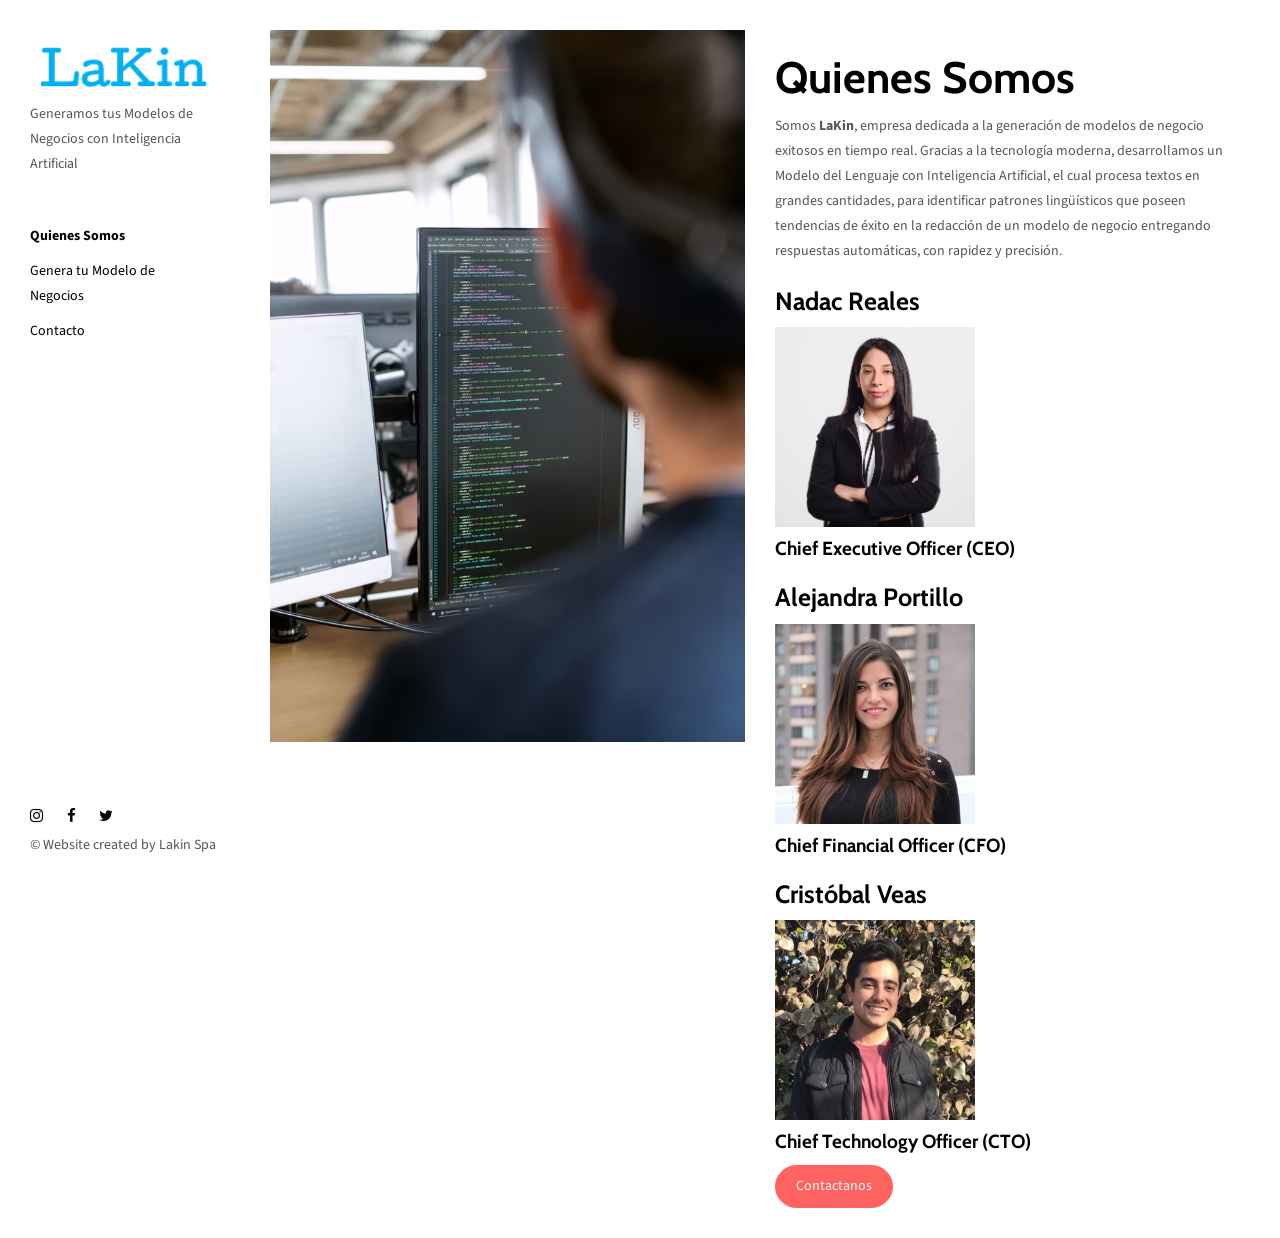
<file: index.html>
<!DOCTYPE html>
<html lang="en">

<head>
  <meta charset="UTF-8">
  <meta content="IE=edge" http-equiv="X-UA-Compatible">
  <meta content="width=device-width,initial-scale=1" name="viewport">
  <meta content="description" name="description">
  <meta name="google" content="notranslate" />
  <meta content="Mashup templates have been developped by Orson.io team" name="author">

  <!-- Disable tap highlight on IE -->
  <meta name="msapplication-tap-highlight" content="no">
  
  <link href="./assets/apple-icon-180x180.png" rel="apple-touch-icon">
  <link href="./assets/favicon.ico" rel="icon">



  <title>Quienes Somos</title>  

<link href="./css/main.82cfd66e.css" rel="stylesheet"></head>
<link href="./css/styles.css" rel="stylesheet"></head>

<body>

 <!-- Add your content of header -->
<header class="">
  <div class="navbar navbar-default visible-xs">
    <button type="button" class="navbar-toggle collapsed">
      <span class="sr-only">Toggle navigation</span>
      <span class="icon-bar"></span>
      <span class="icon-bar"></span>
      <span class="icon-bar"></span>
    </button>
    <a href="./index.html" class="navbar-brand">Lakin</a>
  </div>

  <nav class="sidebar">
    <div class="navbar-collapse" id="navbar-collapse">
      <div class="site-header hidden-xs">
          <a class="site-brand" href="./index.html" title="">
            <img class="img-responsive site-logo" alt="" src="./assets/logo.png">
          </a>
        <p>Generamos tus Modelos de Negocios con Inteligencia Artificial</p>
      </div>
      <ul class="nav">
        <li><a href="./index.html" title="">Quienes Somos</a></li>
        <li><a href="./html/quiz.html" title="">Genera tu Modelo de Negocios</a></li>
        <li><a href="./html/contact.html" title="">Contacto</a></li>
      </ul>

      <nav class="nav-footer">
        <p class="nav-footer-social-buttons">
          <a class="fa-icon" href="https://www.instagram.com/" title="">
            <i class="fa fa-instagram"></i>
          </a>
          <a class="fa-icon" href="https://www.facebook.com/" title="">
            <i class="fa fa-facebook"></i>
          </a>
          <a class="fa-icon" href="https://twitter.com/" title="">
            <i class="fa fa-twitter"></i>
          </a>
        </p>
        <p>© Website created by Lakin Spa</p>
      </nav>  
    </div> 
  </nav>
</header>
<main class="" id="main-collapse">


<div class="row">
  <div class="col-xs-12 col-md-6">
    <img class="img-responsive" alt="" src="./assets/images/ai-03.jpg">
  </div>
  <div class="col-xs-12 col-md-6">
    <h1>Quienes Somos</h1>
    
    <p>Somos <b>LaKin</b>, empresa dedicada a la generación de modelos de
      negocio exitosos en tiempo real.
      Gracias a la tecnología moderna, desarrollamos un Modelo del Lenguaje con Inteligencia Artificial, el cual procesa
      textos en grandes cantidades, para identificar patrones lingüísticos que poseen tendencias de éxito en la redacción de un modelo
      de negocio entregando respuestas automáticas, con rapidez y precisión.</p>
    
    <h3>Nadac Reales</h3>
    <img class="img-team" alt="" src="./assets/images/nadac.jpg">
    <h4>Chief Executive Officer (CEO)</h4>


    <h3>Alejandra Portillo </h3>
    <img class="img-team" alt="" src="./assets/images/ale.jpg">
    <h4>Chief Financial Officer (CFO)</h4>
  
    
    <h3>Cristóbal Veas </h3>
    <img class="img-team" alt="" src="./assets/images/cris.jpg">
    <h4>Chief Technology Officer (CTO)</h4>
    
    
    <a href="./html/contact.html" class="btn btn-primary" title="">Contactanos</a>
 </div>
</div>
    
</main>

<script>
document.addEventListener("DOMContentLoaded", function (event) {
  navbarToggleSidebar();
  navActivePage();
});
</script>

<!-- Google Analytics: change UA-XXXXX-X to be your site's ID 

<script>
  (function (i, s, o, g, r, a, m) {
    i['GoogleAnalyticsObject'] = r; i[r] = i[r] || function () {
      (i[r].q = i[r].q || []).push(arguments)
    }, i[r].l = 1 * new Date(); a = s.createElement(o),
      m = s.getElementsByTagName(o)[0]; a.async = 1; a.src = g; m.parentNode.insertBefore(a, m)
  })(window, document, 'script', '//www.google-analytics.com/analytics.js', 'ga');
  ga('create', 'UA-XXXXX-X', 'auto');
  ga('send', 'pageview');
</script>

--> <script type="text/javascript" src="./js/main.85741bff.js"></script></body>

</html>
</file>
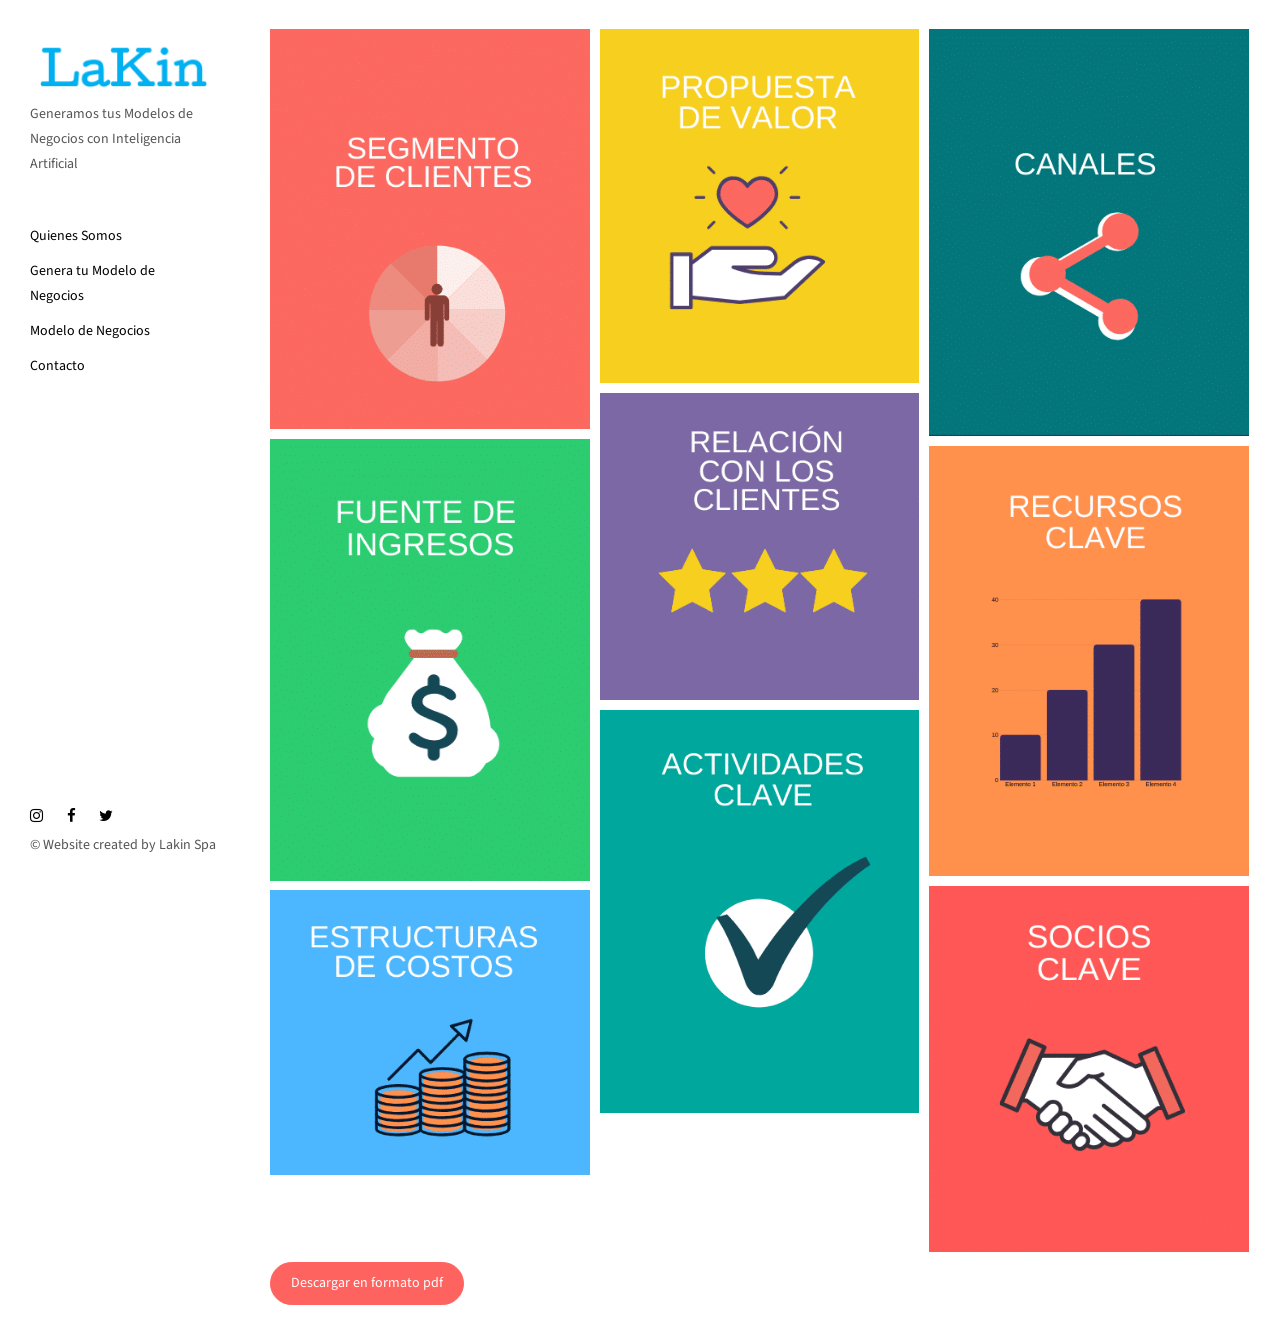
<file: html/businessmodel.html>
<!DOCTYPE html>
<html lang="en">

<head>
  <meta charset="UTF-8">
  <meta content="IE=edge" http-equiv="X-UA-Compatible">
  <meta content="width=device-width,initial-scale=1" name="viewport">
  <meta content="Page description" name="description">
  <meta name="google" content="notranslate" />
  <meta content="Mashup templates have been developped by Orson.io team" name="author">

  <!-- Disable tap highlight on IE -->
  <meta name="msapplication-tap-highlight" content="no">
  
  <title>Modelo de Negocios</title>  
<link href ="../css/styles.css" rel="stylesheet">
<link href="../css/main.82cfd66e.css" rel="stylesheet"></head>


<body>

<!-- Add your content of header -->
<header class="">
  <div class="navbar navbar-default visible-xs">
    <button type="button" class="navbar-toggle collapsed">
      <span class="sr-only">Toggle navigation</span>
      <span class="icon-bar"></span>
      <span class="icon-bar"></span>
      <span class="icon-bar"></span>
    </button>
    <a href="../index.html" class="navbar-brand">LaKin</a>
  </div>

  <nav class="sidebar">
    <div class="navbar-collapse" id="navbar-collapse">
      <div class="site-header hidden-xs">
        <a class="site-brand" href="../index.html" title="">
          <img class="img-responsive site-logo" alt="" src="../assets/logo.png">
        </a>
      <p>Generamos tus Modelos de Negocios con Inteligencia Artificial</p>
    </div>
      <ul class="nav">
        <li><a href="../index.html" title="">Quienes Somos</a></li>
        <li><a href="./quiz.html" title="">Genera tu Modelo de Negocios</a></li>
        <li><a href="./businessmodel.html" title="">Modelo de Negocios</a></li>
        <li><a href="./contact.html" title="">Contacto</a></li>
      </ul>

      <nav class="nav-footer">
        <p class="nav-footer-social-buttons">
          <a class="fa-icon" href="https://www.instagram.com/" title="">
            <i class="fa fa-instagram"></i>
          </a>
          <a class="fa-icon" href="https://www.facebook.com/" title="">
            <i class="fa fa-facebook"></i>
          </a>
          <a class="fa-icon" href="https://twitter.com/" title="">
            <i class="fa fa-twitter"></i>
          </a>
        </p>
        <p>© Website created by Lakin Spa</p>
      </nav>  
    </div> 
  </nav>
</header>
<main class="" id="main-collapse">

<!-- Add your site or app content here -->
 
<div class="hero-full-wrapper">
  <div class="grid">
  <div class="gutter-sizer"></div>
    <div class="grid-sizer"></div>
    
    <div class="grid-item">
      <img class="img-responsive" alt="" src="../assets/images/bm_segmento_de_clientes.png">
      <a href="business-model/segmento_de_clientes.html" class="project-description">
        <div class="project-text-holder">
          <div class="project-text-inner">
            <p>Negocios y Empresas que se dedican a la venta de todo tipo de muebles</p>
            <p>Editar</p>
          </div>
        </div>
      </a>
    </div>
    <div class="grid-item">
      <img class="img-responsive" alt="" src="../assets/images/bm_propuesta_de_valor.png">
      <a href="business-model/propuesta_de_valor.html" class="project-description">
        <div class="project-text-holder">
          <div class="project-text-inner">
            <p>Catálogo para mueblerias utilizando un software de realidad aumentada 3D</p>
            <p>Editar</p>
          </div>
        </div>
      </a>
    </div>
    <div class="grid-item">
      <img class="img-responsive" alt="" src="../assets/images/bm_canales.PNG">
      <a href="business-model/canales.html"class="project-description">
        <div class="project-text-holder">
          <div class="project-text-inner">
            <p>Página web, blog, redes sociales, campañas ads, exhibiciones</p>
            <p>Editar</p>
          </div>
        </div>
      </a>
    </div>
    <div class="grid-item">
      <img class="img-responsive" alt="" src="../assets/images/bm_relacion_con_clientes.PNG">
      <a href="business-model/relacion_con_clientes.html" class="project-description">
        <div class="project-text-holder">
          <div class="project-text-inner">
            <p>Prueba gratuita del software y promoción a traves de exhibiciones</p>
            <p>Editar</p>
          </div>
        </div>
      </a>
    </div>
    <div class="grid-item">
      <img class="img-responsive" alt="" src="../assets/images/bm_fuente_de_ingresos.png">
      <a href="business-model/fuente_de_ingresos.html" class="project-description">
        <div class="project-text-holder">
          <div class="project-text-inner">
            <p>Venta de software y mantenimiento, por medio de tarjetas, cheques, y transferencias a bancos del pais</p>
            <p>Editar</p>
          </div>
        </div>
      </a>
    </div>
    <div class="grid-item">
      <img class="img-responsive" alt="" src="../assets/images/bm_recursos_claves.png">
      <a href="business-model/recursos_clave.html" class="project-description">
        <div class="project-text-holder">
          <div class="project-text-inner">
            <p>Prototipo computacional, internet, encuestas, tienda virtual, dominio y alojamiento web</p>
            <p>Editar</p>
          </div>
        </div>
      </a>
    </div>
    <div class="grid-item">
      <img class="img-responsive" alt="" src="../assets/images/bm_actividades_clave.png">
      <a href="business-model/actividades_clave.html" class="project-description">
        <div class="project-text-holder">
          <div class="project-text-inner">
            <p>Atención al cliente, publicidad y mercadeo, contabilidad y facturación, gestión de personal y proovedores</p>
            <p>Editar</p>
          </div>
        </div>
      </a>
    </div>  
    <div class="grid-item">
      <img class="img-responsive" alt="" src="../assets/images/bm_socios_clave.png">
      <a href="business-model/socios_clave.html" class="project-description">
        <div class="project-text-holder">
          <div class="project-text-inner">
            <p>Fabricantes de muebles y carpitenría, empresas de retail que vendan muebles, diseñadores de realidad virtual</p>
            <p>Editar</p>
          </div>
        </div>
      </a>
    </div>
    <div class="grid-item">
      <img class="img-responsive" alt="" src="../assets/images/bm_estructura_de_costes.png">
      <a href="business-model/estructura_de_costes.html" class="project-description">
        <div class="project-text-holder">
          <div class="project-text-inner">
            <p>Costes de personal, publicidad, mantenimiento de presencia en internet, hardware y software </p>
            <p>Editar</p>
          </div>
        </div>
      </a>
    </div>

  </div>
  <a href="https://forms.gle/aTxZNzSmkYK67Fcj8" class="btn btn-primary" title="">Descargar en formato pdf</a>

</div>


<script>
  document.addEventListener("DOMContentLoaded", function (event) {
     masonryBuild();
  });
</script>

</main>

<script>
document.addEventListener("DOMContentLoaded", function (event) {
  navbarToggleSidebar();
  navActivePage();
});
</script>

<!-- Google Analytics: change UA-XXXXX-X to be your site's ID 

<script>
  (function (i, s, o, g, r, a, m) {
    i['GoogleAnalyticsObject'] = r; i[r] = i[r] || function () {
      (i[r].q = i[r].q || []).push(arguments)
    }, i[r].l = 1 * new Date(); a = s.createElement(o),
      m = s.getElementsByTagName(o)[0]; a.async = 1; a.src = g; m.parentNode.insertBefore(a, m)
  })(window, document, 'script', '//www.google-analytics.com/analytics.js', 'ga');
  ga('create', 'UA-XXXXX-X', 'auto');
  ga('send', 'pageview');
</script>

--><script type="text/javascript" src="../js/main.85741bff.js"></script></body>

</html>
</file>
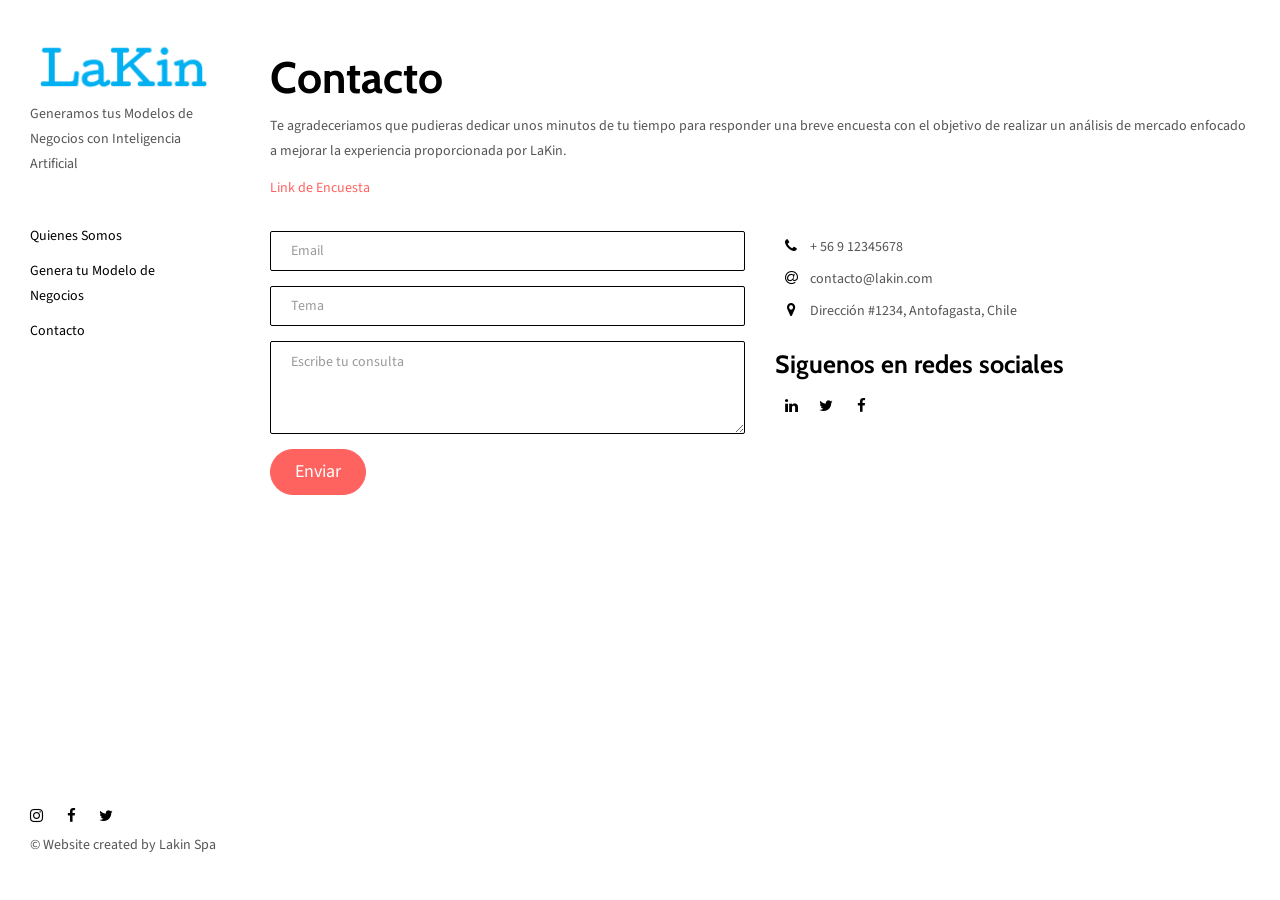
<file: html/contact.html>
<!DOCTYPE html>
<html lang="en">

<head>
  <meta charset="UTF-8">
  <meta content="IE=edge" http-equiv="X-UA-Compatible">
  <meta content="width=device-width,initial-scale=1" name="viewport">
  <meta content="description" name="description">
  <meta name="google" content="notranslate" />
  <meta content="Mashup templates have been developped by Orson.io team" name="author">

  <!-- Disable tap highlight on IE -->
  <meta name="msapplication-tap-highlight" content="no">
  
  <link href="../assets/apple-icon-180x180.png" rel="apple-touch-icon">
  <link href="../assets/favicon.ico" rel="icon">



  <title>Contacto</title>  

<link href="../css/main.82cfd66e.css" rel="stylesheet"></head>

<body>

 <!-- Add your content of header -->
<header class="">
  <div class="navbar navbar-default visible-xs">
    <button type="button" class="navbar-toggle collapsed">
      <span class="sr-only">Toggle navigation</span>
      <span class="icon-bar"></span>
      <span class="icon-bar"></span>
      <span class="icon-bar"></span>
    </button>
    <a href="../index.html" class="navbar-brand">Lakin</a>
  </div>

  <nav class="sidebar">
    <div class="navbar-collapse" id="navbar-collapse">
      <div class="site-header hidden-xs">
        <a class="site-brand" href="../index.html" title="">
          <img class="img-responsive site-logo" alt="" src="../assets/logo.png">
        </a>
      <p>Generamos tus Modelos de Negocios con Inteligencia Artificial</p>
    </div>
      <ul class="nav">
        <li><a href="../index.html" title="">Quienes Somos</a></li>
        <li><a href="./quiz.html" title="">Genera tu Modelo de Negocios</a></li>
        <li><a href="./contact.html" title="">Contacto</a></li>
      </ul>

      <nav class="nav-footer">
        <p class="nav-footer-social-buttons">
          <a class="fa-icon" href="https://www.instagram.com/" title="">
            <i class="fa fa-instagram"></i>
          </a>
          <a class="fa-icon" href="https://www.facebook.com/" title="">
            <i class="fa fa-facebook"></i>
          </a>
          <a class="fa-icon" href="https://twitter.com/" title="">
            <i class="fa fa-twitter"></i>
          </a>
        </p>
        <p>© Website created by Lakin Spa</p>
      </nav>  
    </div> 
  </nav>
</header>
<main class="" id="main-collapse">


<div class="row">
  <div class="col-xs-12">
    <div class="section-container-spacer">
      <h1>Contacto</h1>
      <p>Te agradeceriamos que pudieras dedicar unos minutos de tu tiempo para responder una breve encuesta 
        con el objetivo de realizar un análisis de mercado enfocado a mejorar la experiencia proporcionada por LaKin.<br>
      </p>
      <a href="https://forms.gle/aTxZNzSmkYK67Fcj8">Link de Encuesta</a>
    </div>
    <div class="section-container-spacer">
       <form action="" class="reveal-content">
          <div class="row">
            <div class="col-md-6">
              <div class="form-group">
                <input type="email" class="form-control" id="email" placeholder="Email">
              </div>
              <div class="form-group">
                <input type="text" class="form-control" id="subject" placeholder="Tema">
              </div>
              <div class="form-group">
                <textarea class="form-control" rows="3" placeholder="Escribe tu consulta"></textarea>
              </div>
              <button type="submit" class="btn btn-primary btn-lg">Enviar</button>
            </div>
            <div class="col-md-6">
              <ul class="list-unstyled address-container">
                <li>
                  <span class="fa-icon">
                    <i class="fa fa-phone" aria-hidden="true"></i>
                  </span>
                  + 56 9 12345678
                </li>
                <li>
                  <span class="fa-icon">
                    <i class="fa fa-at" aria-hidden="true"></i>
                  </span>
                  contacto@lakin.com
                </li>
                <li>
                  <span class="fa-icon">
                    <i class="fa fa fa-map-marker" aria-hidden="true"></i>
                  </span>
                  Dirección #1234, Antofagasta, Chile
                </li>
              </ul>
              <h3>Siguenos en redes sociales</h3>
              <a href="https://www.linkedin.com/" title="" class="fa-icon">
                <i class="fa fa-linkedin"></i>
              </a>
              <a href="https://twitter.com/" title="" class="fa-icon">
                <i class="fa fa-twitter"></i>
              </a>
              <a class="fa-icon" href="https://www.facebook.com/" title="">
                <i class="fa fa-facebook"></i>
              </a>
            </div>
          </div>
        </form>
    </div>
  </div>
</div>


</main>

<script>
document.addEventListener("DOMContentLoaded", function (event) {
  navbarToggleSidebar();
  navActivePage();
});
</script>

<!-- Google Analytics: change UA-XXXXX-X to be your site's ID 

<script>
  (function (i, s, o, g, r, a, m) {
    i['GoogleAnalyticsObject'] = r; i[r] = i[r] || function () {
      (i[r].q = i[r].q || []).push(arguments)
    }, i[r].l = 1 * new Date(); a = s.createElement(o),
      m = s.getElementsByTagName(o)[0]; a.async = 1; a.src = g; m.parentNode.insertBefore(a, m)
  })(window, document, 'script', '//www.google-analytics.com/analytics.js', 'ga');
  ga('create', 'UA-XXXXX-X', 'auto');
  ga('send', 'pageview');
</script>

--> <script type="text/javascript" src="../js/main.85741bff.js"></script></body>

</html>
</file>
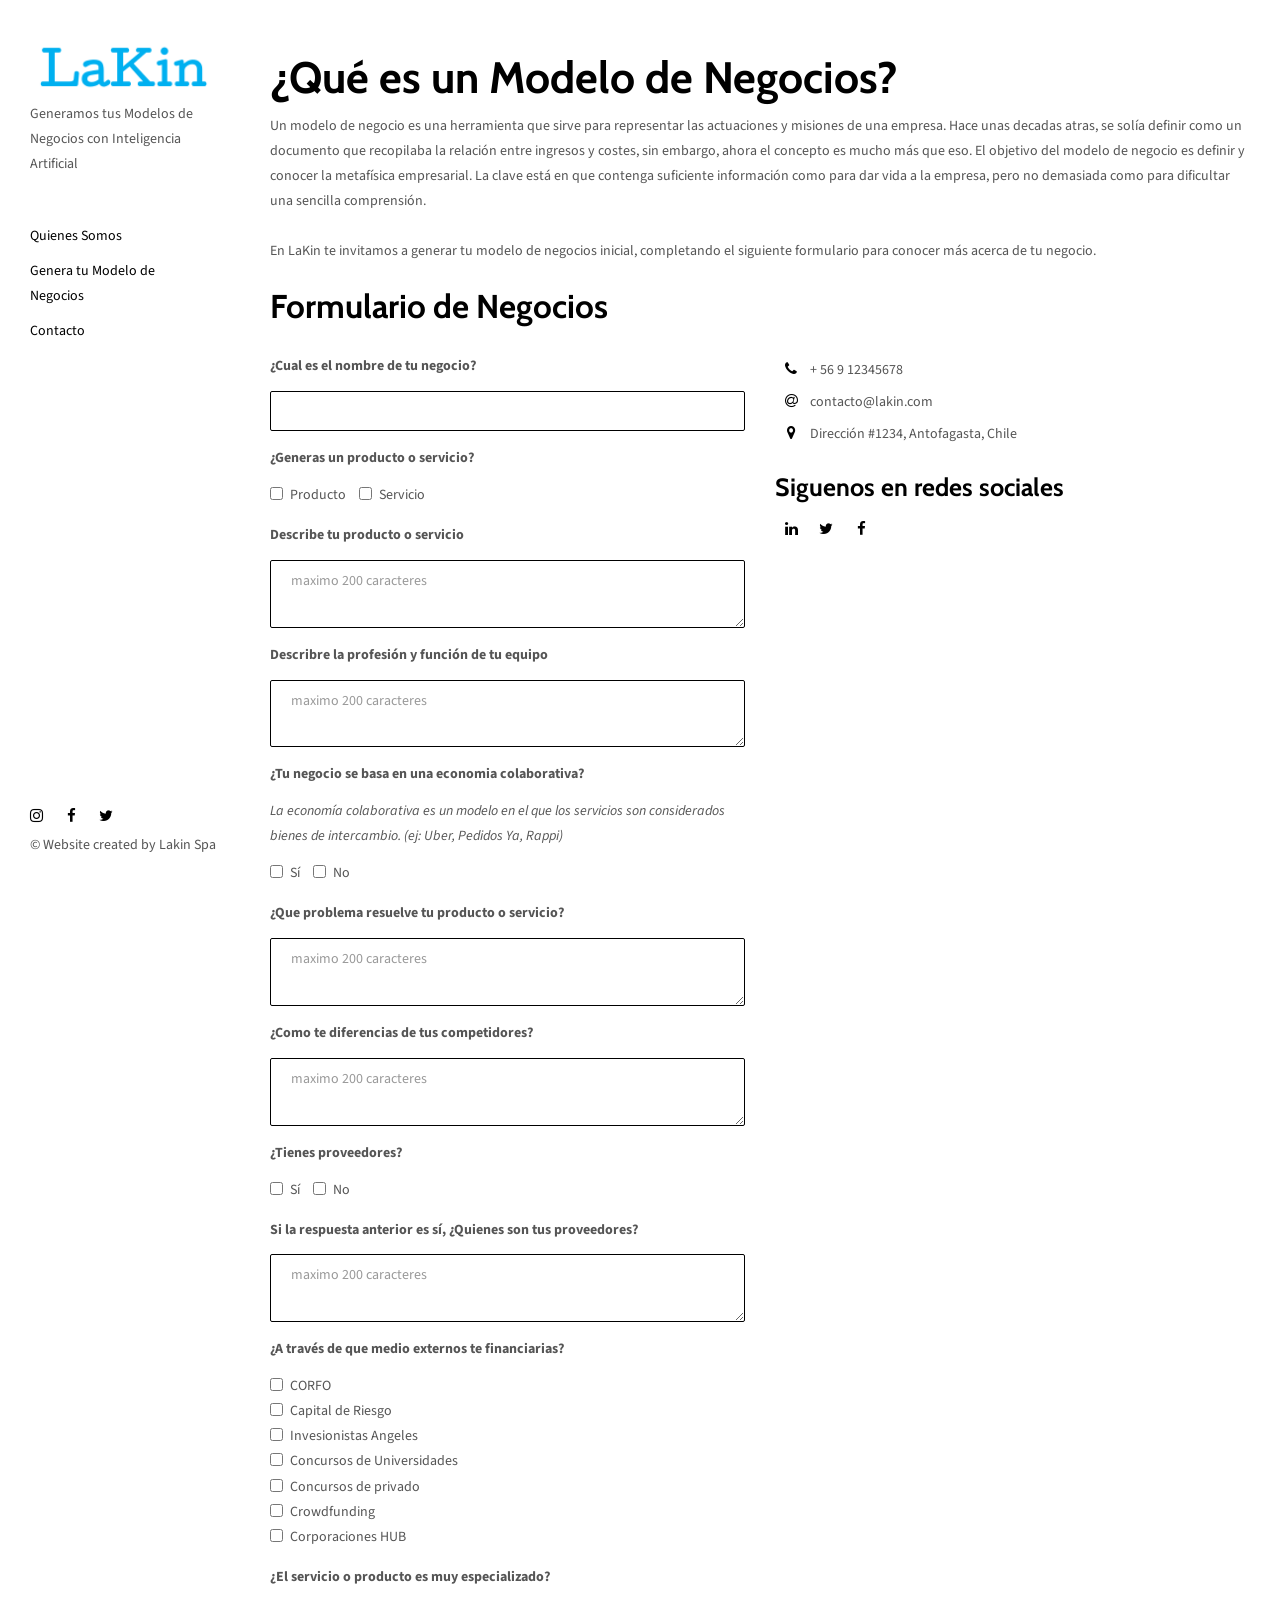
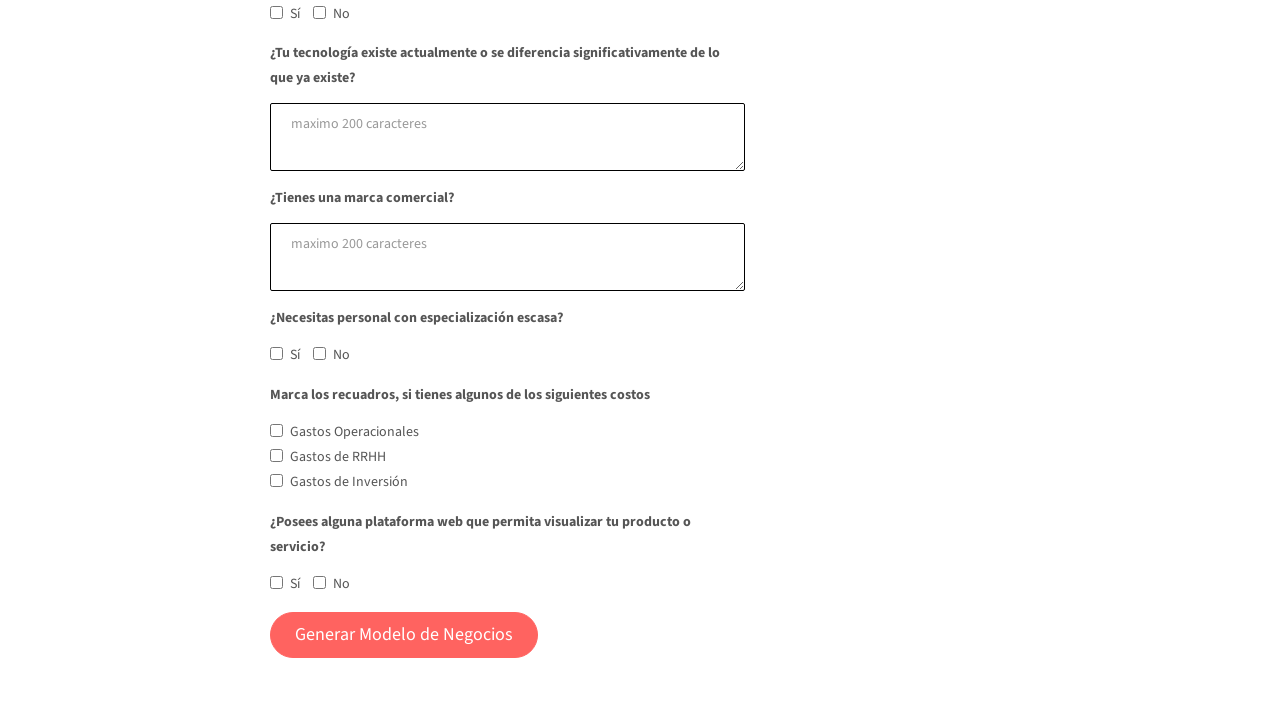
<file: html/quiz.html>
<!DOCTYPE html>
<html lang="en">

<head>
  <meta charset="UTF-8">
  <meta content="IE=edge" http-equiv="X-UA-Compatible">
  <meta content="width=device-width,initial-scale=1" name="viewport">
  <meta content="description" name="description">
  <meta name="google" content="notranslate" />
  <meta content="Mashup templates have been developped by Orson.io team" name="author">

  <!-- Disable tap highlight on IE -->
  <meta name="msapplication-tap-highlight" content="no">
  
  <link href="../assets/apple-icon-180x180.png" rel="apple-touch-icon">
  <link href="../assets/favicon.ico" rel="icon">



  <title>Formulario de Negocios</title>  

<link href="../css/main.82cfd66e.css" rel="stylesheet"></head>
<link href="../css/styles.css" rel="stylesheet"></head>

<body>

 <!-- Add your content of header -->
<header class="">
  <div class="navbar navbar-default visible-xs">
    <button type="button" class="navbar-toggle collapsed">
      <span class="sr-only">Toggle navigation</span>
      <span class="icon-bar"></span>
      <span class="icon-bar"></span>
      <span class="icon-bar"></span>
    </button>
    <a href="../index.html" class="navbar-brand">LaKin</a>
  </div>

  <nav class="sidebar">
    <div class="navbar-collapse" id="navbar-collapse">
      <div class="site-header hidden-xs">
        <a class="site-brand" href="../index.html" title="">
          <img class="img-responsive site-logo" alt="" src="../assets/logo.png">
        </a>
      <p>Generamos tus Modelos de Negocios con Inteligencia Artificial</p>
    </div>
      <ul class="nav">
        <li><a href="../index.html" title="">Quienes Somos</a></li>
        <li><a href="./quiz.html" title="">Genera tu Modelo de Negocios</a></li>
        <li><a href="./contact.html" title="">Contacto</a></li>
      </ul>

      <nav class="nav-footer">
        <p class="nav-footer-social-buttons">
          <a class="fa-icon" href="https://www.instagram.com/" title="">
            <i class="fa fa-instagram"></i>
          </a>
          <a class="fa-icon" href="https://www.facebook.com/" title="">
            <i class="fa fa-facebook"></i>
          </a>
          <a class="fa-icon" href="https://twitter.com/" title="">
            <i class="fa fa-twitter"></i>
          </a>
        </p>
        <p>© Website created by Lakin Spa</p>
      </nav>  
    </div> 
  </nav>
</header>
<main class="" id="main-collapse">


<div class="row">
  <div class="col-xs-12">
    <div class="section-container-spacer">
      <h1>¿Qué es un Modelo de Negocios?</h1>
      <p>Un modelo de negocio es una herramienta que sirve para representar las actuaciones y misiones de una empresa. 
        Hace unas decadas atras, se solía definir como un documento que recopilaba la relación entre ingresos y costes, sin embargo, ahora el concepto es mucho más que eso.
        El objetivo del modelo de negocio es definir y conocer la metafísica empresarial. La clave está en que contenga suficiente información como para dar vida a la empresa, 
        pero no demasiada como para dificultar una sencilla comprensión.<br><br>
        
        En LaKin te invitamos a generar tu modelo de negocios inicial, completando el siguiente formulario para conocer más acerca de tu negocio.
      </p>
      <h2>Formulario de Negocios</h2>
    </div>
    <div class="section-container-spacer">
       <form action="" class="reveal-content">
          <div class="row">
            <div class="col-md-6">
              <div class="form-group">
                <p class=quiz-question>¿Cual es el nombre de tu negocio?</p>
                <input type="text" class="form-control" id="pregunta1">
              </div>
              <div class="form-group">
                <p class=quiz-question>¿Generas un producto o servicio?</p>
                <label class="checkbox-inline">
                  <input 
                  type="checkbox" id="inlineCheckbox1" value="producto">Producto
                </label>
                <label class="checkbox-inline">
                  <input type="checkbox" id="inlineCheckbox2" value="servicio">Servicio
                </label>
              </div>
              <div class="form-group">
                <p class=quiz-question>Describe tu producto o servicio</p>
                <textarea class="form-control" rows="2" placeholder="maximo 200 caracteres"></textarea>
              </div>
              <div class="form-group">
                <p class=quiz-question>Describre la profesión y función de tu equipo</p>
                <textarea class="form-control" rows="2" placeholder="maximo 200 caracteres"></textarea>
              </div>
              <div class="form-group">
                <p class=quiz-question>¿Tu negocio se basa en una economia colaborativa?<br>
                <p><em>La economía colaborativa es un modelo en el que los servicios son considerados bienes de intercambio. (ej: Uber, Pedidos Ya, Rappi)</em>
                </p>
                <label class="checkbox-inline">
                  <input 
                  type="checkbox" id="inlineCheckbox1" value="Sí">Sí
                </label>
                <label class="checkbox-inline">
                  <input type="checkbox" id="inlineCheckbox2" value="No">No
                </label>
              </div>
              <div class="form-group">
                <p class=quiz-question>¿Que problema resuelve tu producto o servicio?</p>
                <textarea class="form-control" rows="2" placeholder="maximo 200 caracteres"></textarea>
              </div>
              <div class="form-group">
                <p class=quiz-question>¿Como te diferencias de tus competidores?</p>
                <textarea class="form-control" rows="2" placeholder="maximo 200 caracteres"></textarea>
              </div>
              <div class="form-group">
                <p class=quiz-question>¿Tienes proveedores?</p>
                <label class="checkbox-inline">
                  <input 
                  type="checkbox" id="inlineCheckbox1" value="Sí">Sí
                </label>
                <label class="checkbox-inline">
                  <input type="checkbox" id="inlineCheckbox2" value="No">No
                </label>
              </div>
              <div class="form-group">
                <p class=quiz-question>Si la respuesta anterior es sí, ¿Quienes son tus proveedores?</p>
                <textarea class="form-control" rows="2" placeholder="maximo 200 caracteres"></textarea>
              </div>
              <div class="form-group">
                <p class=quiz-question>¿A través de que medio externos te financiarias?</p>
                <label class="checkbox-inline">
                  <input 
                  type="checkbox" id="inlineCheckbox1" value="CORFO">CORFO
                </label><br>
                <label class="checkbox-inline">
                  <input type="checkbox" id="inlineCheckbox2" value="Capital de Riesgo">Capital de Riesgo
                </label><br>
                <label class="checkbox-inline">
                  <input type="checkbox" id="inlineCheckbox2" value="Invesionistas Angeles">Invesionistas Angeles
                </label><br>
                <label class="checkbox-inline">
                  <input type="checkbox" id="inlineCheckbox2" value="Concursos de Universidades">Concursos de Universidades
                </label><br>
                <label class="checkbox-inline">
                  <input type="checkbox" id="inlineCheckbox2" value="Concursos de privado">Concursos de privado
                </label><br>
                <label class="checkbox-inline">
                  <input type="checkbox" id="inlineCheckbox2" value="Crowdfunding">Crowdfunding
                </label><br>
                <label class="checkbox-inline">
                  <input type="checkbox" id="inlineCheckbox2" value="Corporaciones HUB">Corporaciones HUB
                </label><br>
              </div>
              <div class="form-group">
                <p class=quiz-question>¿El servicio o producto es muy especializado?</p>
                <label class="checkbox-inline">
                  <input 
                  type="checkbox" id="inlineCheckbox1" value="Sí">Sí
                </label>
                <label class="checkbox-inline">
                  <input type="checkbox" id="inlineCheckbox2" value="No">No
                </label>
              </div>
              <div class="form-group">
                <p class=quiz-question>¿Tu tecnología existe actualmente o se diferencia significativamente de lo que ya existe?</p>
                <textarea class="form-control" rows="2" placeholder="maximo 200 caracteres"></textarea>
              </div>
              <div class="form-group">
                <p class=quiz-question>¿Tienes una marca comercial?</p>
                <textarea class="form-control" rows="2" placeholder="maximo 200 caracteres"></textarea>
              </div>
              <div class="form-group">
                <p class=quiz-question>¿Necesitas personal con especialización escasa?</p>
                <label class="checkbox-inline">
                  <input 
                  type="checkbox" id="inlineCheckbox1" value="Sí">Sí
                </label>
                <label class="checkbox-inline">
                  <input type="checkbox" id="inlineCheckbox2" value="No">No
                </label>
              </div>
              <div class="form-group">
                <p class=quiz-question>Marca los recuadros, si tienes algunos de los siguientes costos</p>
                <label class="checkbox-inline">
                  <input 
                  type="checkbox" id="inlineCheckbox1" value="Gastos Operaciones">Gastos Operacionales
                </label><br>
                <label class="checkbox-inline">
                  <input type="checkbox" id="inlineCheckbox2" value="Gastos de RRHH">Gastos de RRHH
                </label><br>
                <label class="checkbox-inline">
                  <input type="checkbox" id="inlineCheckbox2" value="Gastos de Inversión">Gastos de Inversión
                </label><br>
              </div>
              <div class="form-group">
                <p class=quiz-question>¿Posees alguna plataforma web que permita visualizar tu producto o servicio?</p>
                <label class="checkbox-inline">
                  <input 
                  type="checkbox" id="inlineCheckbox1" value="Sí">Sí
                </label>
                <label class="checkbox-inline">
                  <input type="checkbox" id="inlineCheckbox2" value="No">No
                </label>
              </div>
                    
              <a href="./businessmodel.html" class="btn btn-primary btn-lg" role="button">Generar Modelo de Negocios</a>
            </div>


            <div class="col-md-6">
              <ul class="list-unstyled address-container">
                <li>
                  <span class="fa-icon">
                    <i class="fa fa-phone" aria-hidden="true"></i>
                  </span>
                  + 56 9 12345678
                </li>
                <li>
                  <span class="fa-icon">
                    <i class="fa fa-at" aria-hidden="true"></i>
                  </span>
                  contacto@lakin.com
                </li>
                <li>
                  <span class="fa-icon">
                    <i class="fa fa fa-map-marker" aria-hidden="true"></i>
                  </span>
                  Dirección #1234, Antofagasta, Chile
                </li>
              </ul>
              <h3>Siguenos en redes sociales</h3>
              <a href="https://www.linkedin.com/" title="" class="fa-icon">
                <i class="fa fa-linkedin"></i>
              </a>
              <a href="https://twitter.com/" title="" class="fa-icon">
                <i class="fa fa-twitter"></i>
              </a>
              <a class="fa-icon" href="https://www.facebook.com/" title="">
                <i class="fa fa-facebook"></i>
              </a>
            </div>
          </div>
        </form>
    </div>
  </div>
</div>


</main>

<script>
document.addEventListener("DOMContentLoaded", function (event) {
  navbarToggleSidebar();
  navActivePage();
});
</script>

<!-- Google Analytics: change UA-XXXXX-X to be your site's ID 

<script>
  (function (i, s, o, g, r, a, m) {
    i['GoogleAnalyticsObject'] = r; i[r] = i[r] || function () {
      (i[r].q = i[r].q || []).push(arguments)
    }, i[r].l = 1 * new Date(); a = s.createElement(o),
      m = s.getElementsByTagName(o)[0]; a.async = 1; a.src = g; m.parentNode.insertBefore(a, m)
  })(window, document, 'script', '//www.google-analytics.com/analytics.js', 'ga');
  ga('create', 'UA-XXXXX-X', 'auto');
  ga('send', 'pageview');
</script>

--> <script type="text/javascript" src="../js/main.85741bff.js"></script></body>

</html>
</file>
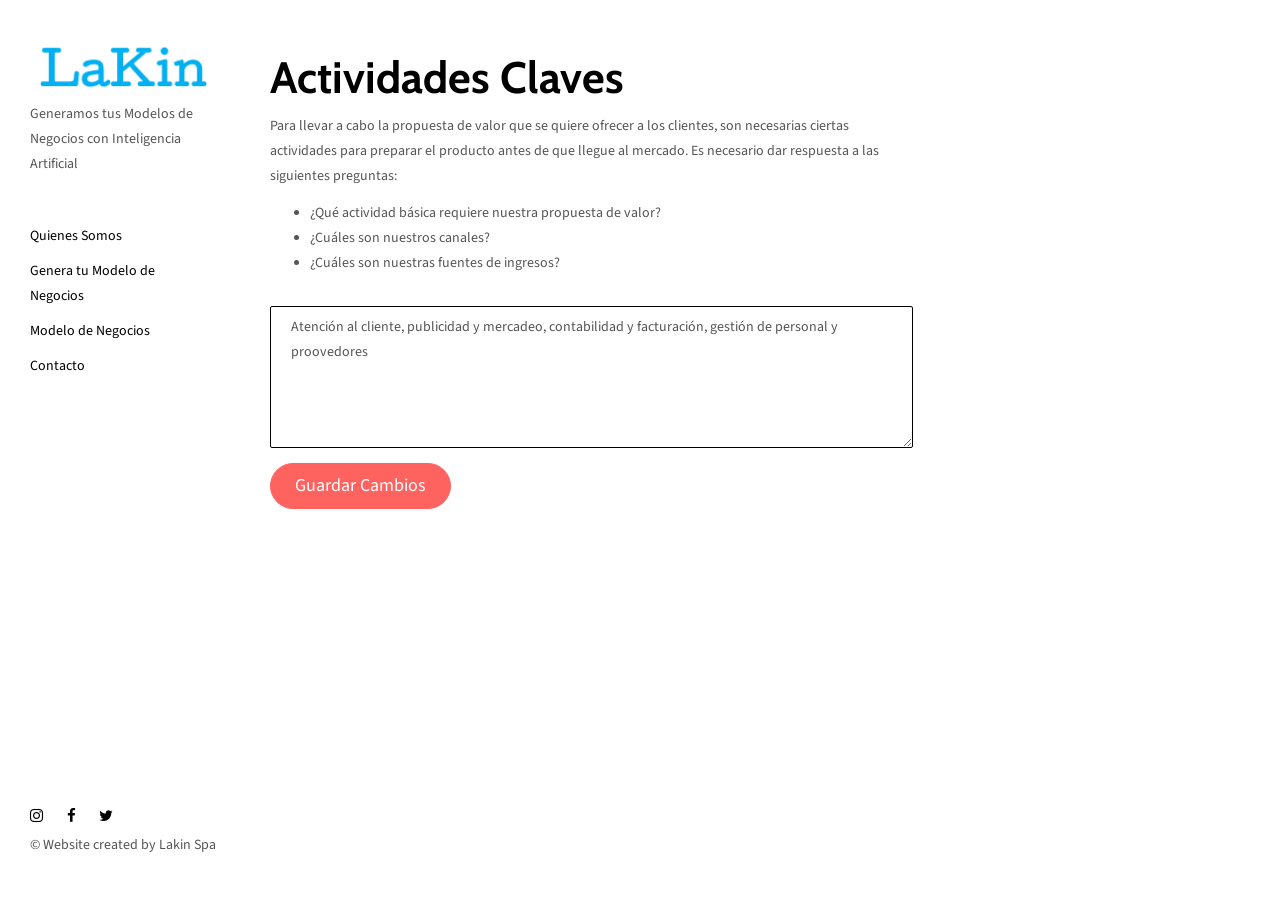
<file: html/business-model/actividades_clave.html>
<!DOCTYPE html>
<html lang="en">

<head>
  <meta charset="UTF-8">
  <meta content="IE=edge" http-equiv="X-UA-Compatible">
  <meta content="width=device-width,initial-scale=1" name="viewport">
  <meta content="description" name="description">
  <meta name="google" content="notranslate" />
  <meta content="Mashup templates have been developped by Orson.io team" name="author">

  <!-- Disable tap highlight on IE -->
  <meta name="msapplication-tap-highlight" content="no">
  
  <title>Actividades Claves</title>  

<link href="../../css/styles.css" rel="stylesheet">

<link href="../../css/main.82cfd66e.css" rel="stylesheet"></head>

<body>

 <!-- Add your content of header -->
<header class="">
  <div class="navbar navbar-default visible-xs">
    <button type="button" class="navbar-toggle collapsed">
      <span class="sr-only">Toggle navigation</span>
      <span class="icon-bar"></span>
      <span class="icon-bar"></span>
      <span class="icon-bar"></span>
    </button>
    <a href="../../index.html" class="navbar-brand">LaKin</a>
  </div>

  <nav class="sidebar">
    <div class="navbar-collapse" id="navbar-collapse">
      <div class="site-header hidden-xs">
        <a class="site-brand" href="../../index.html" title="">
          <img class="img-responsive site-logo" alt="" src="../../assets/logo.png">
        </a>
      <p>Generamos tus Modelos de Negocios con Inteligencia Artificial</p>
    </div>
      <ul class="nav">
        <li><a href="../../index.html" title="">Quienes Somos</a></li>
        <li><a href="../quiz.html" title="">Genera tu Modelo de Negocios</a></li>
        <li><a href="../businessmodel.html" title="">Modelo de Negocios</a></li>
        <li><a href="../contact.html" title="">Contacto</a></li>
      </ul>

      <nav class="nav-footer">
        <p class="nav-footer-social-buttons">
          <a class="fa-icon" href="https://www.instagram.com/" title="">
            <i class="fa fa-instagram"></i>
          </a>
          <a class="fa-icon" href="https://www.facebook.com/" title="">
            <i class="fa fa-facebook"></i>
          </a>
          <a class="fa-icon" href="https://twitter.com/" title="">
            <i class="fa fa-twitter"></i>
          </a>
        </p>
        <p>© Website created by Lakin Spa</p>
      </nav>  
    </div> 
  </nav>
</header>
<main class="" id="main-collapse">


<div class="row">
  <div class="col-xs-12 col-md-8">

    <div class="section-container-spacer">
        <h1>Actividades Claves</h1>
        <p>Para llevar a cabo la propuesta de valor que se quiere ofrecer a los clientes, 
          son necesarias ciertas actividades para preparar el producto antes de que llegue al mercado. 
           Es necesario dar respuesta a las siguientes preguntas:
        </p>
        <ul>
          <li>¿Qué actividad básica requiere nuestra propuesta de valor?</li>
          <li>¿Cuáles son nuestros canales?</li>
          <li>¿Cuáles son nuestras fuentes de ingresos?</li>
        </ul>  
    </div>
    <div class="form-group">
      <textarea class="form-control" rows="5">Atención al cliente, publicidad y mercadeo, contabilidad y facturación, gestión de personal y proovedores</textarea>
    </div>
    <a href="../businessmodel.html" class="btn btn-primary btn-lg" role="button">Guardar Cambios</a>
</div>
    


</main>

<script>
document.addEventListener("DOMContentLoaded", function (event) {
  navbarToggleSidebar();
  navActivePage();
});
</script>

<!-- Google Analytics: change UA-XXXXX-X to be your site's ID 

<script>
  (function (i, s, o, g, r, a, m) {
    i['GoogleAnalyticsObject'] = r; i[r] = i[r] || function () {
      (i[r].q = i[r].q || []).push(arguments)
    }, i[r].l = 1 * new Date(); a = s.createElement(o),
      m = s.getElementsByTagName(o)[0]; a.async = 1; a.src = g; m.parentNode.insertBefore(a, m)
  })(window, document, 'script', '//www.google-analytics.com/analytics.js', 'ga');
  ga('create', 'UA-XXXXX-X', 'auto');
  ga('send', 'pageview');
</script>

--> <script type="text/javascript" src="../../js/main.85741bff.js"></script></body>

</html>
</file>
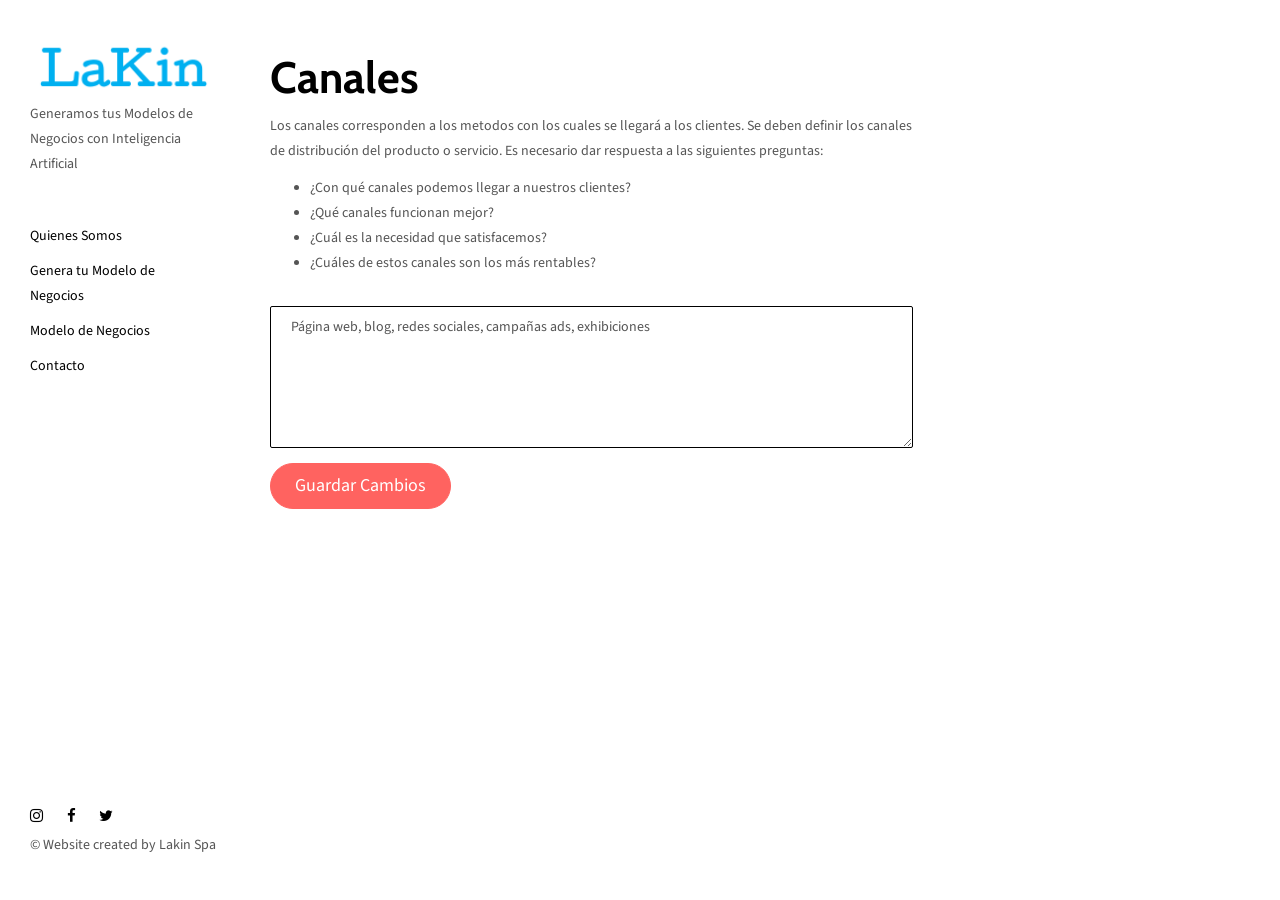
<file: html/business-model/canales.html>
<!DOCTYPE html>
<html lang="en">

<head>
  <meta charset="UTF-8">
  <meta content="IE=edge" http-equiv="X-UA-Compatible">
  <meta content="width=device-width,initial-scale=1" name="viewport">
  <meta content="description" name="description">
  <meta name="google" content="notranslate" />
  <meta content="Mashup templates have been developped by Orson.io team" name="author">

  <!-- Disable tap highlight on IE -->
  <meta name="msapplication-tap-highlight" content="no">
  
  <title>Canales</title>  

<link href="../../css/styles.css" rel="stylesheet">

<link href="../../css/main.82cfd66e.css" rel="stylesheet"></head>

<body>

 <!-- Add your content of header -->
<header class="">
  <div class="navbar navbar-default visible-xs">
    <button type="button" class="navbar-toggle collapsed">
      <span class="sr-only">Toggle navigation</span>
      <span class="icon-bar"></span>
      <span class="icon-bar"></span>
      <span class="icon-bar"></span>
    </button>
    <a href="../../index.html" class="navbar-brand">LaKin</a>
  </div>

  <nav class="sidebar">
    <div class="navbar-collapse" id="navbar-collapse">
      <div class="site-header hidden-xs">
        <a class="site-brand" href="../../index.html" title="">
          <img class="img-responsive site-logo" alt="" src="../../assets/logo.png">
        </a>
      <p>Generamos tus Modelos de Negocios con Inteligencia Artificial</p>
    </div>
      <ul class="nav">
        <li><a href="../../index.html" title="">Quienes Somos</a></li>
        <li><a href="../quiz.html" title="">Genera tu Modelo de Negocios</a></li>
        <li><a href="../businessmodel.html" title="">Modelo de Negocios</a></li>
        <li><a href="../contact.html" title="">Contacto</a></li>
      </ul>

      <nav class="nav-footer">
        <p class="nav-footer-social-buttons">
          <a class="fa-icon" href="https://www.instagram.com/" title="">
            <i class="fa fa-instagram"></i>
          </a>
          <a class="fa-icon" href="https://www.facebook.com/" title="">
            <i class="fa fa-facebook"></i>
          </a>
          <a class="fa-icon" href="https://twitter.com/" title="">
            <i class="fa fa-twitter"></i>
          </a>
        </p>
        <p>© Website created by Lakin Spa</p>
      </nav>  
    </div> 
  </nav>
</header>
<main class="" id="main-collapse">


<div class="row">
  <div class="col-xs-12 col-md-8">

    <div class="section-container-spacer">
        <h1>Canales</h1>
        <p>Los canales corresponden a los metodos con los cuales se llegará a los clientes.
          Se deben definir los canales de distribución del producto o servicio.
           Es necesario dar respuesta a las siguientes preguntas:
        </p>
        <ul>
          <li>¿Con qué canales podemos llegar a nuestros clientes?</li>
          <li>¿Qué canales funcionan mejor?</li>
          <li>¿Cuál es la necesidad que satisfacemos?</li>
          <li>¿Cuáles de estos canales son los más rentables?</li>
        </ul>  
    </div>
    <div class="form-group">
      <textarea class="form-control" rows="5">Página web, blog, redes sociales, campañas ads, exhibiciones</textarea>
    </div>
    <a href="../businessmodel.html" class="btn btn-primary btn-lg" role="button">Guardar Cambios</a>
</div>
    


</main>

<script>
document.addEventListener("DOMContentLoaded", function (event) {
  navbarToggleSidebar();
  navActivePage();
});
</script>

<!-- Google Analytics: change UA-XXXXX-X to be your site's ID 

<script>
  (function (i, s, o, g, r, a, m) {
    i['GoogleAnalyticsObject'] = r; i[r] = i[r] || function () {
      (i[r].q = i[r].q || []).push(arguments)
    }, i[r].l = 1 * new Date(); a = s.createElement(o),
      m = s.getElementsByTagName(o)[0]; a.async = 1; a.src = g; m.parentNode.insertBefore(a, m)
  })(window, document, 'script', '//www.google-analytics.com/analytics.js', 'ga');
  ga('create', 'UA-XXXXX-X', 'auto');
  ga('send', 'pageview');
</script>

--> <script type="text/javascript" src="../../js/main.85741bff.js"></script></body>

</html>
</file>
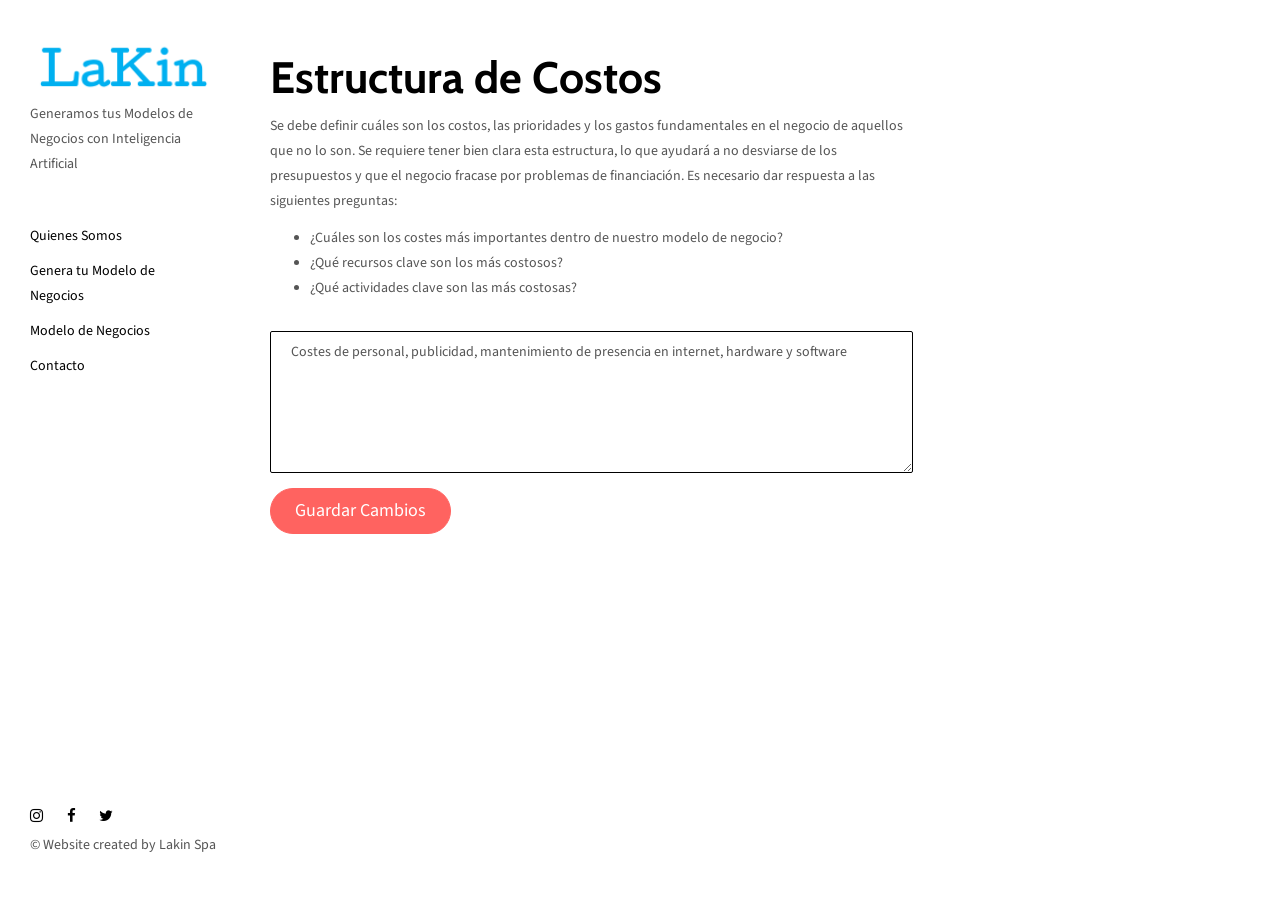
<file: html/business-model/estructura_de_costes.html>
<!DOCTYPE html>
<html lang="en">

<head>
  <meta charset="UTF-8">
  <meta content="IE=edge" http-equiv="X-UA-Compatible">
  <meta content="width=device-width,initial-scale=1" name="viewport">
  <meta content="description" name="description">
  <meta name="google" content="notranslate" />
  <meta content="Mashup templates have been developped by Orson.io team" name="author">

  <!-- Disable tap highlight on IE -->
  <meta name="msapplication-tap-highlight" content="no">
  
  <title>Estructura de Costos</title>  

<link href="../../css/styles.css" rel="stylesheet">

<link href="../../css/main.82cfd66e.css" rel="stylesheet"></head>

<body>

 <!-- Add your content of header -->
<header class="">
  <div class="navbar navbar-default visible-xs">
    <button type="button" class="navbar-toggle collapsed">
      <span class="sr-only">Toggle navigation</span>
      <span class="icon-bar"></span>
      <span class="icon-bar"></span>
      <span class="icon-bar"></span>
    </button>
    <a href="../../index.html" class="navbar-brand">LaKin</a>
  </div>

  <nav class="sidebar">
    <div class="navbar-collapse" id="navbar-collapse">
      <div class="site-header hidden-xs">
        <a class="site-brand" href="../../index.html" title="">
          <img class="img-responsive site-logo" alt="" src="../../assets/logo.png">
        </a>
      <p>Generamos tus Modelos de Negocios con Inteligencia Artificial</p>
    </div>
      <ul class="nav">
        <li><a href="../../index.html" title="">Quienes Somos</a></li>
        <li><a href="../quiz.html" title="">Genera tu Modelo de Negocios</a></li>
        <li><a href="../businessmodel.html" title="">Modelo de Negocios</a></li>
        <li><a href="../contact.html" title="">Contacto</a></li>
      </ul>

      <nav class="nav-footer">
        <p class="nav-footer-social-buttons">
          <a class="fa-icon" href="https://www.instagram.com/" title="">
            <i class="fa fa-instagram"></i>
          </a>
          <a class="fa-icon" href="https://www.facebook.com/" title="">
            <i class="fa fa-facebook"></i>
          </a>
          <a class="fa-icon" href="https://twitter.com/" title="">
            <i class="fa fa-twitter"></i>
          </a>
        </p>
        <p>© Website created by Lakin Spa</p>
      </nav>  
    </div> 
  </nav>
</header>
<main class="" id="main-collapse">


<div class="row">
  <div class="col-xs-12 col-md-8">

    <div class="section-container-spacer">
        <h1>Estructura de Costos</h1>
        <p>Se debe definir cuáles son los costos, las prioridades y los gastos fundamentales en el negocio de aquellos que no lo son.
          Se requiere tener bien clara esta estructura, lo que  ayudará a no desviarse de los presupuestos y que el negocio fracase por problemas de financiación.
           Es necesario dar respuesta a las siguientes preguntas:
        </p>
        <ul>
          <li>¿Cuáles son los costes más importantes dentro de nuestro modelo de negocio?</li>
          <li>¿Qué recursos clave son los más costosos?</li>
          <li>¿Qué actividades clave son las más costosas?</li>
        </ul>  
    </div>
    <div class="form-group">
      <textarea class="form-control" rows="5">Costes de personal, publicidad, mantenimiento de presencia en internet, hardware y software</textarea>
    </div>
    <a href="../businessmodel.html" class="btn btn-primary btn-lg" role="button">Guardar Cambios</a>
</div>
    


</main>

<script>
document.addEventListener("DOMContentLoaded", function (event) {
  navbarToggleSidebar();
  navActivePage();
});
</script>

<!-- Google Analytics: change UA-XXXXX-X to be your site's ID 

<script>
  (function (i, s, o, g, r, a, m) {
    i['GoogleAnalyticsObject'] = r; i[r] = i[r] || function () {
      (i[r].q = i[r].q || []).push(arguments)
    }, i[r].l = 1 * new Date(); a = s.createElement(o),
      m = s.getElementsByTagName(o)[0]; a.async = 1; a.src = g; m.parentNode.insertBefore(a, m)
  })(window, document, 'script', '//www.google-analytics.com/analytics.js', 'ga');
  ga('create', 'UA-XXXXX-X', 'auto');
  ga('send', 'pageview');
</script>

--> <script type="text/javascript" src="../../js/main.85741bff.js"></script></body>

</html>
</file>
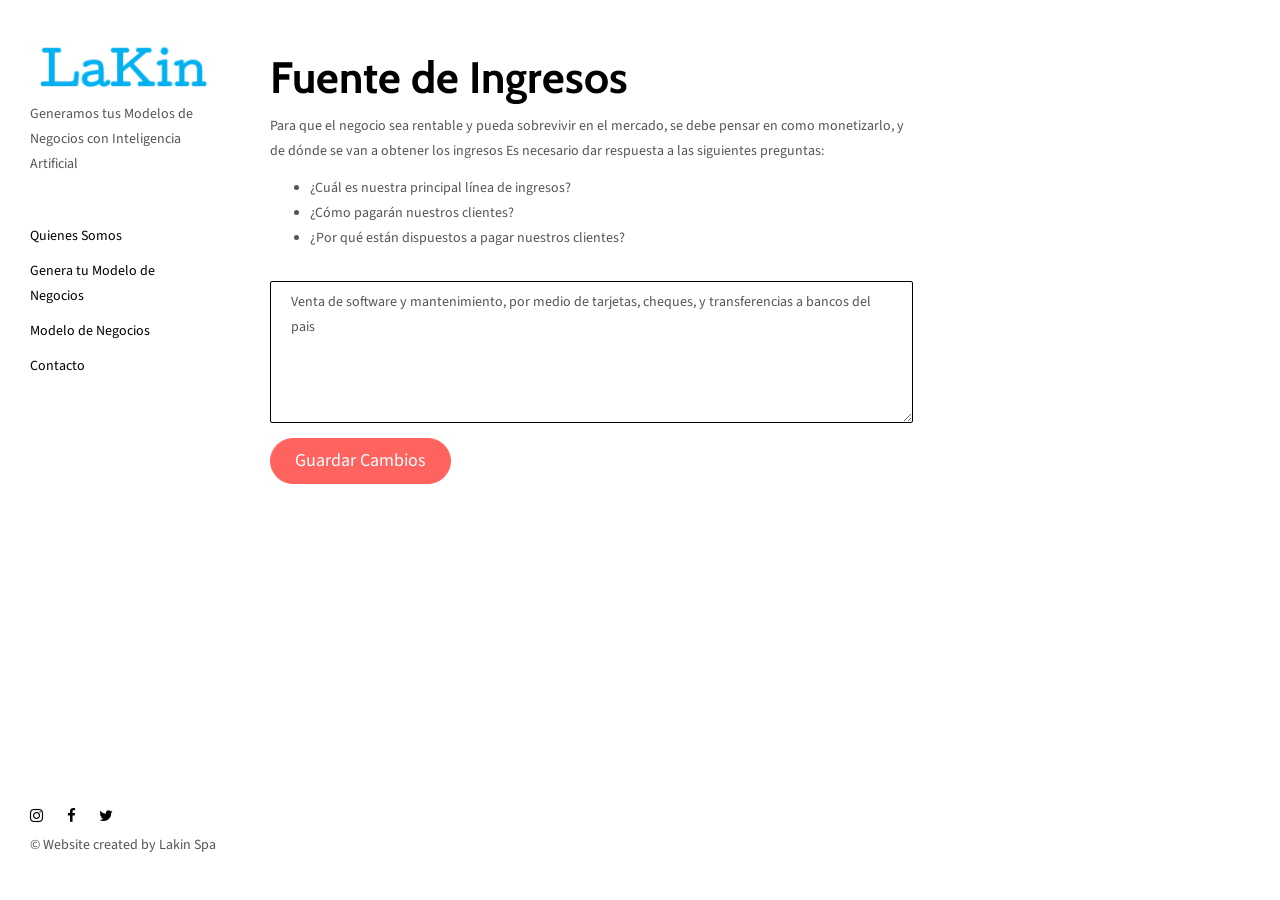
<file: html/business-model/fuente_de_ingresos.html>
<!DOCTYPE html>
<html lang="en">

<head>
  <meta charset="UTF-8">
  <meta content="IE=edge" http-equiv="X-UA-Compatible">
  <meta content="width=device-width,initial-scale=1" name="viewport">
  <meta content="description" name="description">
  <meta name="google" content="notranslate" />
  <meta content="Mashup templates have been developped by Orson.io team" name="author">

  <!-- Disable tap highlight on IE -->
  <meta name="msapplication-tap-highlight" content="no">
  
  <title>Fuente de Ingresos</title>  

<link href="../../css/styles.css" rel="stylesheet">

<link href="../../css/main.82cfd66e.css" rel="stylesheet"></head>

<body>

 <!-- Add your content of header -->
<header class="">
  <div class="navbar navbar-default visible-xs">
    <button type="button" class="navbar-toggle collapsed">
      <span class="sr-only">Toggle navigation</span>
      <span class="icon-bar"></span>
      <span class="icon-bar"></span>
      <span class="icon-bar"></span>
    </button>
    <a href="../../index.html" class="navbar-brand">LaKin</a>
  </div>

  <nav class="sidebar">
    <div class="navbar-collapse" id="navbar-collapse">
      <div class="site-header hidden-xs">
        <a class="site-brand" href="../../index.html" title="">
          <img class="img-responsive site-logo" alt="" src="../../assets/logo.png">
        </a>
      <p>Generamos tus Modelos de Negocios con Inteligencia Artificial</p>
    </div>
      <ul class="nav">
        <li><a href="../../index.html" title="">Quienes Somos</a></li>
        <li><a href="../quiz.html" title="">Genera tu Modelo de Negocios</a></li>
        <li><a href="../businessmodel.html" title="">Modelo de Negocios</a></li>
        <li><a href="../contact.html" title="">Contacto</a></li>
      </ul>

      <nav class="nav-footer">
        <p class="nav-footer-social-buttons">
          <a class="fa-icon" href="https://www.instagram.com/" title="">
            <i class="fa fa-instagram"></i>
          </a>
          <a class="fa-icon" href="https://www.facebook.com/" title="">
            <i class="fa fa-facebook"></i>
          </a>
          <a class="fa-icon" href="https://twitter.com/" title="">
            <i class="fa fa-twitter"></i>
          </a>
        </p>
        <p>© Website created by Lakin Spa</p>
      </nav>  
    </div> 
  </nav>
</header>
<main class="" id="main-collapse">


<div class="row">
  <div class="col-xs-12 col-md-8">

    <div class="section-container-spacer">
        <h1>Fuente de Ingresos</h1>
        <p>Para que el negocio sea rentable y pueda sobrevivir en el mercado, se debe pensar  en 
          como monetizarlo, y de dónde se van a obtener los ingresos
           Es necesario dar respuesta a las siguientes preguntas:
        </p>
        <ul>
          <li>¿Cuál es nuestra principal línea de ingresos?</li>
          <li>¿Cómo pagarán nuestros clientes?</li>
          <li>¿Por qué están dispuestos a pagar nuestros clientes?</li>
        </ul>  
    </div>
    <div class="form-group">
      <textarea class="form-control" rows="5">Venta de software y mantenimiento, por medio de tarjetas, cheques, y transferencias a bancos del pais</textarea>
    </div>
    <a href="../businessmodel.html" class="btn btn-primary btn-lg" role="button">Guardar Cambios</a>
</div>
    


</main>

<script>
document.addEventListener("DOMContentLoaded", function (event) {
  navbarToggleSidebar();
  navActivePage();
});
</script>

<!-- Google Analytics: change UA-XXXXX-X to be your site's ID 

<script>
  (function (i, s, o, g, r, a, m) {
    i['GoogleAnalyticsObject'] = r; i[r] = i[r] || function () {
      (i[r].q = i[r].q || []).push(arguments)
    }, i[r].l = 1 * new Date(); a = s.createElement(o),
      m = s.getElementsByTagName(o)[0]; a.async = 1; a.src = g; m.parentNode.insertBefore(a, m)
  })(window, document, 'script', '//www.google-analytics.com/analytics.js', 'ga');
  ga('create', 'UA-XXXXX-X', 'auto');
  ga('send', 'pageview');
</script>

--> <script type="text/javascript" src="../../js/main.85741bff.js"></script></body>

</html>
</file>
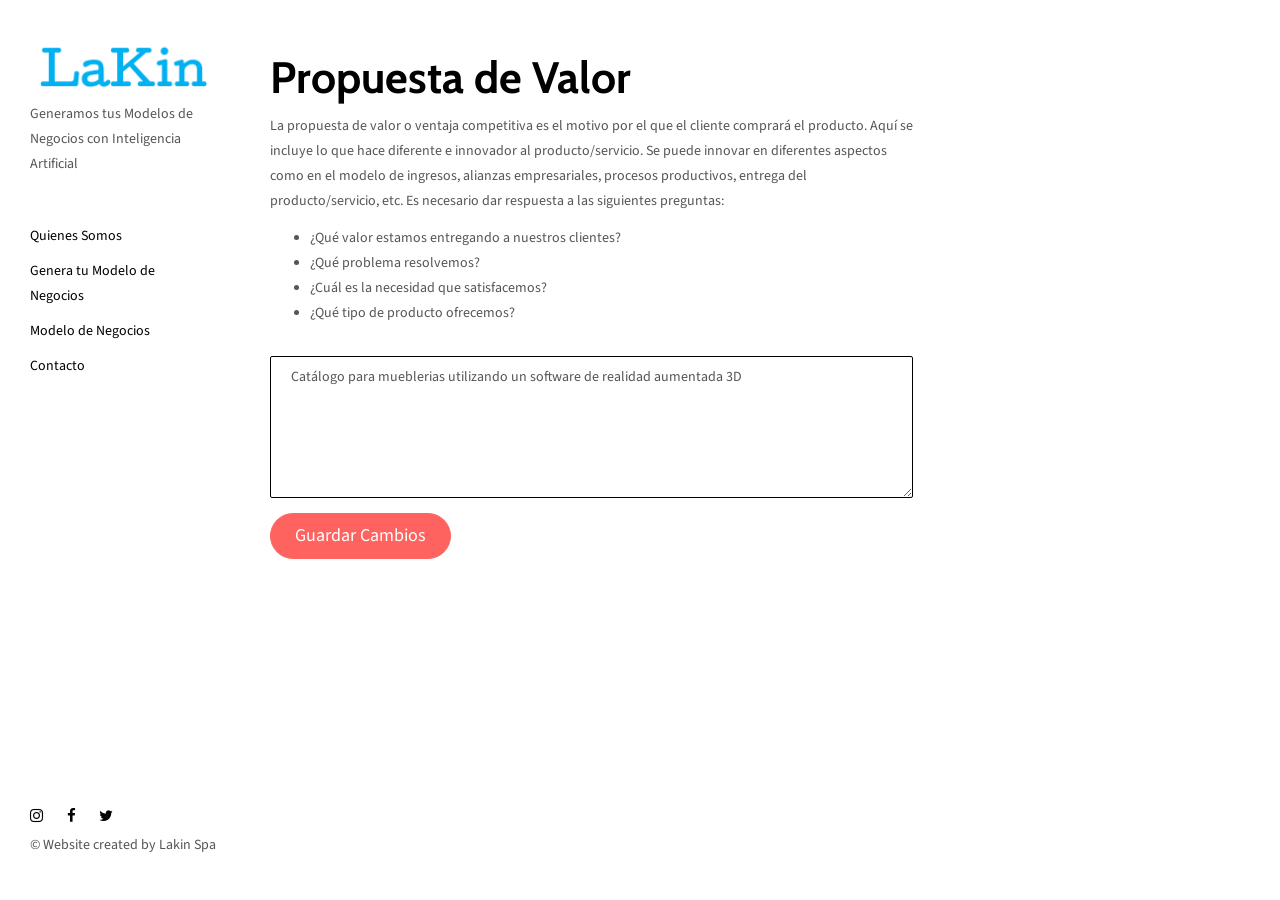
<file: html/business-model/propuesta_de_valor.html>
<!DOCTYPE html>
<html lang="en">

<head>
  <meta charset="UTF-8">
  <meta content="IE=edge" http-equiv="X-UA-Compatible">
  <meta content="width=device-width,initial-scale=1" name="viewport">
  <meta content="description" name="description">
  <meta name="google" content="notranslate" />
  <meta content="Mashup templates have been developped by Orson.io team" name="author">

  <!-- Disable tap highlight on IE -->
  <meta name="msapplication-tap-highlight" content="no">
  
  <title>Propuesta de Valor</title>  

<link href="../../css/styles.css" rel="stylesheet">

<link href="../../css/main.82cfd66e.css" rel="stylesheet"></head>

<body>

 <!-- Add your content of header -->
<header class="">
  <div class="navbar navbar-default visible-xs">
    <button type="button" class="navbar-toggle collapsed">
      <span class="sr-only">Toggle navigation</span>
      <span class="icon-bar"></span>
      <span class="icon-bar"></span>
      <span class="icon-bar"></span>
    </button>
    <a href="../../index.html" class="navbar-brand">LaKin</a>
  </div>

  <nav class="sidebar">
    <div class="navbar-collapse" id="navbar-collapse">
      <div class="site-header hidden-xs">
        <a class="site-brand" href="../../index.html" title="">
          <img class="img-responsive site-logo" alt="" src="../../assets/logo.png">
        </a>
      <p>Generamos tus Modelos de Negocios con Inteligencia Artificial</p>
    </div>
      <ul class="nav">
        <li><a href="../../index.html" title="">Quienes Somos</a></li>
        <li><a href="../quiz.html" title="">Genera tu Modelo de Negocios</a></li>
        <li><a href="../businessmodel.html" title="">Modelo de Negocios</a></li>
        <li><a href="../contact.html" title="">Contacto</a></li>
      </ul>

      <nav class="nav-footer">
        <p class="nav-footer-social-buttons">
          <a class="fa-icon" href="https://www.instagram.com/" title="">
            <i class="fa fa-instagram"></i>
          </a>
          <a class="fa-icon" href="https://www.facebook.com/" title="">
            <i class="fa fa-facebook"></i>
          </a>
          <a class="fa-icon" href="https://twitter.com/" title="">
            <i class="fa fa-twitter"></i>
          </a>
        </p>
        <p>© Website created by Lakin Spa</p>
      </nav>  
    </div> 
  </nav>
</header>
<main class="" id="main-collapse">


<div class="row">
  <div class="col-xs-12 col-md-8">

    <div class="section-container-spacer">
        <h1>Propuesta de Valor</h1>
        <p>La propuesta de valor o ventaja competitiva es el motivo por el que el cliente comprará el producto.
           Aquí se incluye lo que hace diferente e innovador al producto/servicio. Se puede innovar en diferentes aspectos como en el modelo de ingresos, 
           alianzas empresariales, procesos productivos, entrega del producto/servicio, etc.
           Es necesario dar respuesta a las siguientes preguntas:
        </p>
        <ul>
          <li>¿Qué valor estamos entregando a nuestros clientes?</li>
          <li>¿Qué problema resolvemos?</li>
          <li>¿Cuál es la necesidad que satisfacemos?</li>
          <li>¿Qué tipo de producto ofrecemos?</li>
        </ul>  
    </div>
    <div class="form-group">
      <textarea class="form-control" rows="5">Catálogo para mueblerias utilizando un software de realidad aumentada 3D</textarea>
    </div>
    <a href="../businessmodel.html" class="btn btn-primary btn-lg" role="button">Guardar Cambios</a>
</div>
    


</main>

<script>
document.addEventListener("DOMContentLoaded", function (event) {
  navbarToggleSidebar();
  navActivePage();
});
</script>

<!-- Google Analytics: change UA-XXXXX-X to be your site's ID 

<script>
  (function (i, s, o, g, r, a, m) {
    i['GoogleAnalyticsObject'] = r; i[r] = i[r] || function () {
      (i[r].q = i[r].q || []).push(arguments)
    }, i[r].l = 1 * new Date(); a = s.createElement(o),
      m = s.getElementsByTagName(o)[0]; a.async = 1; a.src = g; m.parentNode.insertBefore(a, m)
  })(window, document, 'script', '//www.google-analytics.com/analytics.js', 'ga');
  ga('create', 'UA-XXXXX-X', 'auto');
  ga('send', 'pageview');
</script>

--> <script type="text/javascript" src="../../js/main.85741bff.js"></script></body>

</html>
</file>
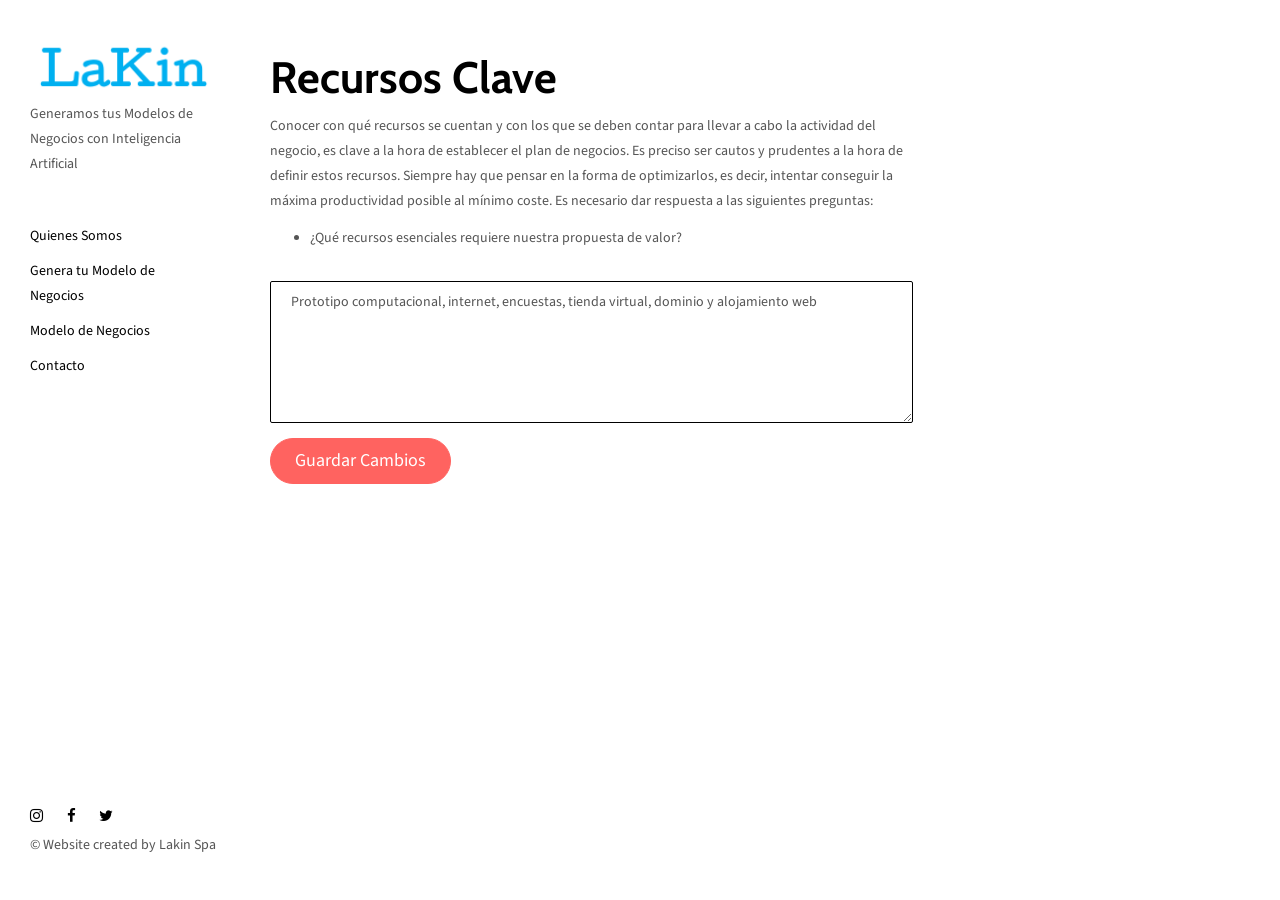
<file: html/business-model/recursos_clave.html>
<!DOCTYPE html>
<html lang="en">

<head>
  <meta charset="UTF-8">
  <meta content="IE=edge" http-equiv="X-UA-Compatible">
  <meta content="width=device-width,initial-scale=1" name="viewport">
  <meta content="description" name="description">
  <meta name="google" content="notranslate" />
  <meta content="Mashup templates have been developped by Orson.io team" name="author">

  <!-- Disable tap highlight on IE -->
  <meta name="msapplication-tap-highlight" content="no">
  
  <title>Recursos Clave</title>  

<link href="../../css/styles.css" rel="stylesheet">

<link href="../../css/main.82cfd66e.css" rel="stylesheet"></head>

<body>

 <!-- Add your content of header -->
<header class="">
  <div class="navbar navbar-default visible-xs">
    <button type="button" class="navbar-toggle collapsed">
      <span class="sr-only">Toggle navigation</span>
      <span class="icon-bar"></span>
      <span class="icon-bar"></span>
      <span class="icon-bar"></span>
    </button>
    <a href="../../index.html" class="navbar-brand">LaKin</a>
  </div>

  <nav class="sidebar">
    <div class="navbar-collapse" id="navbar-collapse">
      <div class="site-header hidden-xs">
        <a class="site-brand" href="../../index.html" title="">
          <img class="img-responsive site-logo" alt="" src="../../assets/logo.png">
        </a>
      <p>Generamos tus Modelos de Negocios con Inteligencia Artificial</p>
    </div>
      <ul class="nav">
        <li><a href="../../index.html" title="">Quienes Somos</a></li>
        <li><a href="../quiz.html" title="">Genera tu Modelo de Negocios</a></li>
        <li><a href="../businessmodel.html" title="">Modelo de Negocios</a></li>
        <li><a href="../contact.html" title="">Contacto</a></li>
      </ul>

      <nav class="nav-footer">
        <p class="nav-footer-social-buttons">
          <a class="fa-icon" href="https://www.instagram.com/" title="">
            <i class="fa fa-instagram"></i>
          </a>
          <a class="fa-icon" href="https://www.facebook.com/" title="">
            <i class="fa fa-facebook"></i>
          </a>
          <a class="fa-icon" href="https://twitter.com/" title="">
            <i class="fa fa-twitter"></i>
          </a>
        </p>
        <p>© Website created by Lakin Spa</p>
      </nav>  
    </div> 
  </nav>
</header>
<main class="" id="main-collapse">


<div class="row">
  <div class="col-xs-12 col-md-8">

    <div class="section-container-spacer">
        <h1>Recursos Clave</h1>
        <p>Conocer con qué recursos se cuentan y con los que se deben contar para llevar a cabo la actividad del negocio,
           es clave a la hora de establecer el plan de negocios. Es preciso ser cautos y prudentes a la hora de definir estos recursos. 
           Siempre hay que pensar en la forma de optimizarlos, es decir, intentar conseguir la máxima productividad posible al mínimo coste.
           Es necesario dar respuesta a las siguientes preguntas:
        </p>
        <ul>
          <li>¿Qué recursos esenciales requiere nuestra propuesta de valor?</li>
        </ul>  
    </div>
    <div class="form-group">
      <textarea class="form-control" rows="5">Prototipo computacional, internet, encuestas, tienda virtual, dominio y alojamiento web</textarea>
    </div>
    <a href="../businessmodel.html" class="btn btn-primary btn-lg" role="button">Guardar Cambios</a>
</div>
    


</main>

<script>
document.addEventListener("DOMContentLoaded", function (event) {
  navbarToggleSidebar();
  navActivePage();
});
</script>

<!-- Google Analytics: change UA-XXXXX-X to be your site's ID 

<script>
  (function (i, s, o, g, r, a, m) {
    i['GoogleAnalyticsObject'] = r; i[r] = i[r] || function () {
      (i[r].q = i[r].q || []).push(arguments)
    }, i[r].l = 1 * new Date(); a = s.createElement(o),
      m = s.getElementsByTagName(o)[0]; a.async = 1; a.src = g; m.parentNode.insertBefore(a, m)
  })(window, document, 'script', '//www.google-analytics.com/analytics.js', 'ga');
  ga('create', 'UA-XXXXX-X', 'auto');
  ga('send', 'pageview');
</script>

--> <script type="text/javascript" src="../../js/main.85741bff.js"></script></body>

</html>
</file>
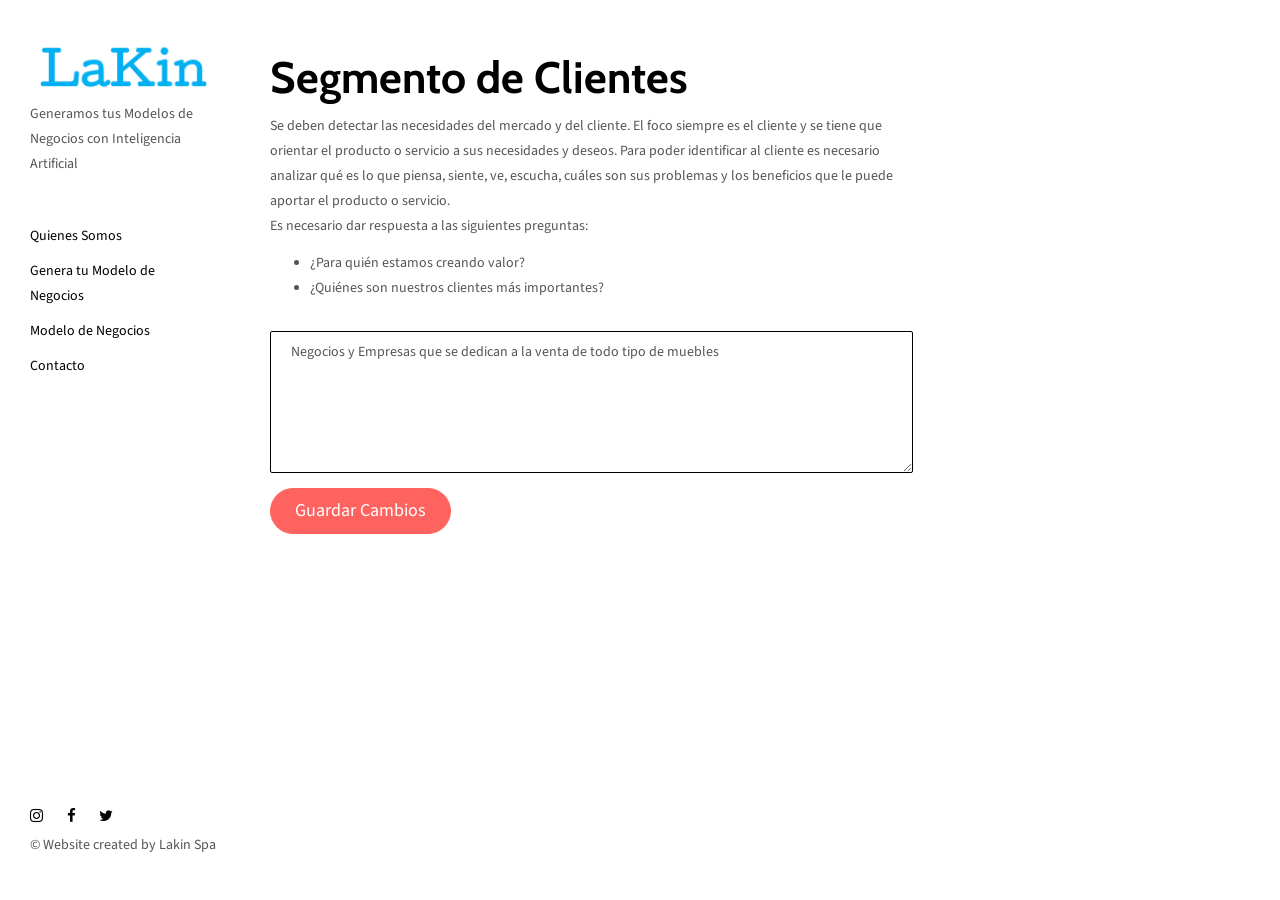
<file: html/business-model/segmento_de_clientes.html>
<!DOCTYPE html>
<html lang="en">

<head>
  <meta charset="UTF-8">
  <meta content="IE=edge" http-equiv="X-UA-Compatible">
  <meta content="width=device-width,initial-scale=1" name="viewport">
  <meta content="description" name="description">
  <meta name="google" content="notranslate" />
  <meta content="Mashup templates have been developped by Orson.io team" name="author">

  <!-- Disable tap highlight on IE -->
  <meta name="msapplication-tap-highlight" content="no">
  
  <title>Segmento de Clientes</title>  

<link href="../../css/styles.css" rel="stylesheet">

<link href="../../css/main.82cfd66e.css" rel="stylesheet"></head>

<body>

 <!-- Add your content of header -->
<header class="">
  <div class="navbar navbar-default visible-xs">
    <button type="button" class="navbar-toggle collapsed">
      <span class="sr-only">Toggle navigation</span>
      <span class="icon-bar"></span>
      <span class="icon-bar"></span>
      <span class="icon-bar"></span>
    </button>
    <a href="../../index.html" class="navbar-brand">LaKin</a>
  </div>

  <nav class="sidebar">
    <div class="navbar-collapse" id="navbar-collapse">
      <div class="site-header hidden-xs">
        <a class="site-brand" href="../../index.html" title="">
          <img class="img-responsive site-logo" alt="" src="../../assets/logo.png">
        </a>
      <p>Generamos tus Modelos de Negocios con Inteligencia Artificial</p>
    </div>
      <ul class="nav">
        <li><a href="../../index.html" title="">Quienes Somos</a></li>
        <li><a href="../quiz.html" title="">Genera tu Modelo de Negocios</a></li>
        <li><a href="../businessmodel.html" title="">Modelo de Negocios</a></li>
        <li><a href="../contact.html" title="">Contacto</a></li>
      </ul>

      <nav class="nav-footer">
        <p class="nav-footer-social-buttons">
          <a class="fa-icon" href="https://www.instagram.com/" title="">
            <i class="fa fa-instagram"></i>
          </a>
          <a class="fa-icon" href="https://www.facebook.com/" title="">
            <i class="fa fa-facebook"></i>
          </a>
          <a class="fa-icon" href="https://twitter.com/" title="">
            <i class="fa fa-twitter"></i>
          </a>
        </p>
        <p>© Website created by Lakin Spa</p>
      </nav>  
    </div> 
  </nav>
</header>
<main class="" id="main-collapse">


<div class="row">
  <div class="col-xs-12 col-md-8">

    <div class="section-container-spacer">
        <h1>Segmento de Clientes</h1>
        <p>Se deben detectar las necesidades del mercado y del cliente. 
          El foco siempre es el cliente y se tiene que orientar el producto o servicio a sus necesidades y deseos.
          Para poder identificar al cliente es necesario analizar qué es lo que piensa, siente, ve, escucha, cuáles son sus problemas 
          y los beneficios que le puede aportar el producto o servicio.<br>

          Es necesario dar respuesta a las siguientes preguntas:
        </p>
        <ul>
          <li>¿Para quién estamos creando valor?</li>
          <li>¿Quiénes son nuestros clientes más importantes?</li>
        </ul>  
    </div>
    <div class="form-group">
      <textarea class="form-control" rows="5">Negocios y Empresas que se dedican a la venta de todo tipo de muebles</textarea>
    </div>
    <a href="../businessmodel.html" class="btn btn-primary btn-lg" role="button">Guardar Cambios</a>
</div>
    


</main>

<script>
document.addEventListener("DOMContentLoaded", function (event) {
  navbarToggleSidebar();
  navActivePage();
});
</script>

<!-- Google Analytics: change UA-XXXXX-X to be your site's ID 

<script>
  (function (i, s, o, g, r, a, m) {
    i['GoogleAnalyticsObject'] = r; i[r] = i[r] || function () {
      (i[r].q = i[r].q || []).push(arguments)
    }, i[r].l = 1 * new Date(); a = s.createElement(o),
      m = s.getElementsByTagName(o)[0]; a.async = 1; a.src = g; m.parentNode.insertBefore(a, m)
  })(window, document, 'script', '//www.google-analytics.com/analytics.js', 'ga');
  ga('create', 'UA-XXXXX-X', 'auto');
  ga('send', 'pageview');
</script>

--> <script type="text/javascript" src="../../js/main.85741bff.js"></script></body>

</html>
</file>
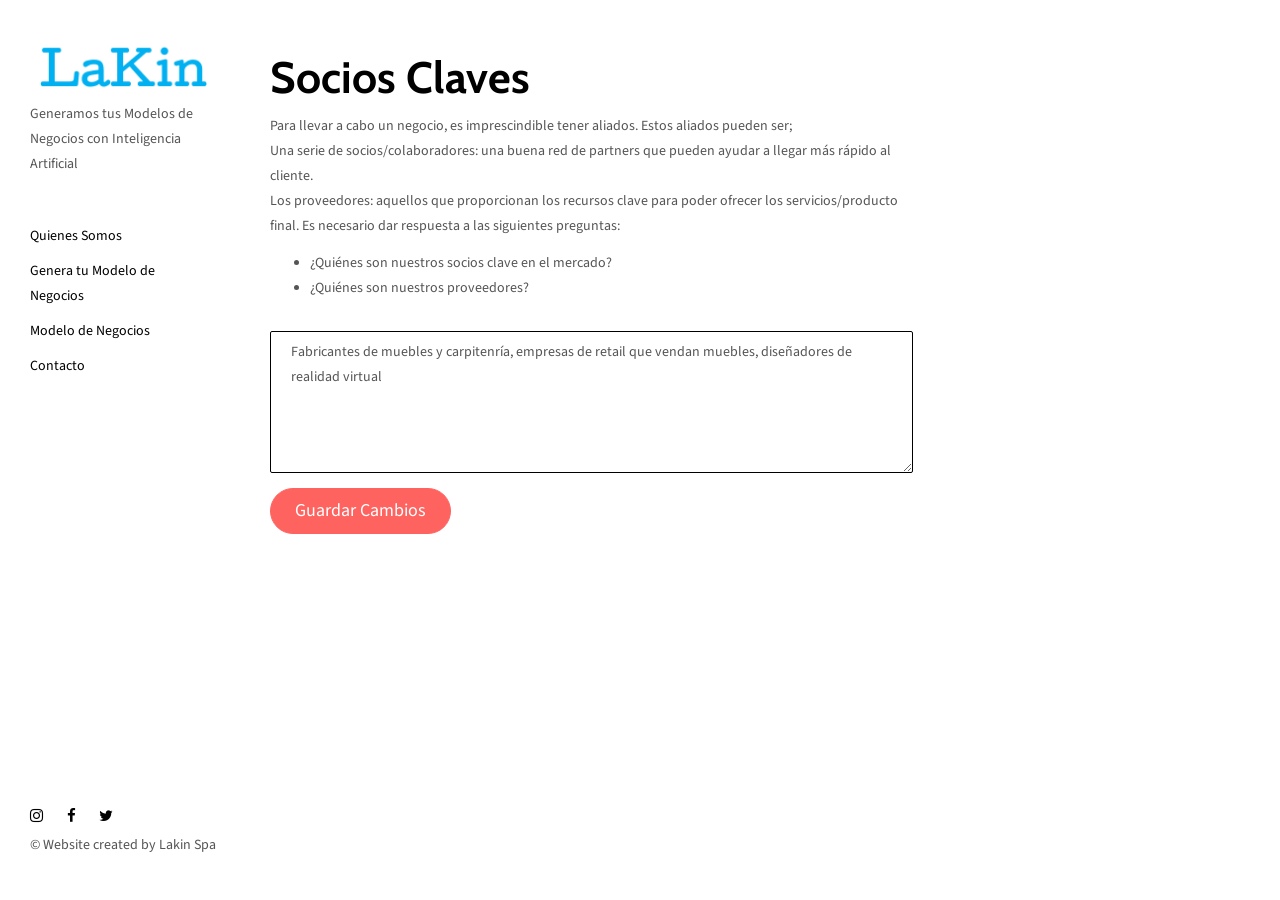
<file: html/business-model/socios_clave.html>
<!DOCTYPE html>
<html lang="en">

<head>
  <meta charset="UTF-8">
  <meta content="IE=edge" http-equiv="X-UA-Compatible">
  <meta content="width=device-width,initial-scale=1" name="viewport">
  <meta content="description" name="description">
  <meta name="google" content="notranslate" />
  <meta content="Mashup templates have been developped by Orson.io team" name="author">

  <!-- Disable tap highlight on IE -->
  <meta name="msapplication-tap-highlight" content="no">
  
  <title>Socios Claves</title>  

<link href="../../css/styles.css" rel="stylesheet">

<link href="../../css/main.82cfd66e.css" rel="stylesheet"></head>

<body>

 <!-- Add your content of header -->
<header class="">
  <div class="navbar navbar-default visible-xs">
    <button type="button" class="navbar-toggle collapsed">
      <span class="sr-only">Toggle navigation</span>
      <span class="icon-bar"></span>
      <span class="icon-bar"></span>
      <span class="icon-bar"></span>
    </button>
    <a href="../../index.html" class="navbar-brand">LaKin</a>
  </div>

  <nav class="sidebar">
    <div class="navbar-collapse" id="navbar-collapse">
      <div class="site-header hidden-xs">
        <a class="site-brand" href="../../index.html" title="">
          <img class="img-responsive site-logo" alt="" src="../../assets/logo.png">
        </a>
      <p>Generamos tus Modelos de Negocios con Inteligencia Artificial</p>
    </div>
      <ul class="nav">
        <li><a href="../../index.html" title="">Quienes Somos</a></li>
        <li><a href="../quiz.html" title="">Genera tu Modelo de Negocios</a></li>
        <li><a href="../businessmodel.html" title="">Modelo de Negocios</a></li>
        <li><a href="../contact.html" title="">Contacto</a></li>
      </ul>

      <nav class="nav-footer">
        <p class="nav-footer-social-buttons">
          <a class="fa-icon" href="https://www.instagram.com/" title="">
            <i class="fa fa-instagram"></i>
          </a>
          <a class="fa-icon" href="https://www.facebook.com/" title="">
            <i class="fa fa-facebook"></i>
          </a>
          <a class="fa-icon" href="https://twitter.com/" title="">
            <i class="fa fa-twitter"></i>
          </a>
        </p>
        <p>© Website created by Lakin Spa</p>
      </nav>  
    </div> 
  </nav>
</header>
<main class="" id="main-collapse">


<div class="row">
  <div class="col-xs-12 col-md-8">

    <div class="section-container-spacer">
        <h1>Socios Claves</h1>
        <p>Para llevar a cabo un negocio, es imprescindible tener aliados. Estos aliados pueden ser;<br>
          Una serie de socios/colaboradores: una buena red de partners que pueden ayudar a llegar más rápido al cliente.<br>
          Los proveedores: aquellos que proporcionan los recursos clave para poder ofrecer los servicios/producto final.
           Es necesario dar respuesta a las siguientes preguntas:
        </p>
        <ul>
          <li>¿Quiénes son nuestros socios clave en el mercado?</li>
          <li>¿Quiénes son nuestros proveedores?</li>
        </ul>  
    </div>
    <div class="form-group">
      <textarea class="form-control" rows="5">Fabricantes de muebles y carpitenría, empresas de retail que vendan muebles, diseñadores de realidad virtual</textarea>
    </div>
    <a href="../businessmodel.html" class="btn btn-primary btn-lg" role="button">Guardar Cambios</a>
</div>
    


</main>

<script>
document.addEventListener("DOMContentLoaded", function (event) {
  navbarToggleSidebar();
  navActivePage();
});
</script>

<!-- Google Analytics: change UA-XXXXX-X to be your site's ID 

<script>
  (function (i, s, o, g, r, a, m) {
    i['GoogleAnalyticsObject'] = r; i[r] = i[r] || function () {
      (i[r].q = i[r].q || []).push(arguments)
    }, i[r].l = 1 * new Date(); a = s.createElement(o),
      m = s.getElementsByTagName(o)[0]; a.async = 1; a.src = g; m.parentNode.insertBefore(a, m)
  })(window, document, 'script', '//www.google-analytics.com/analytics.js', 'ga');
  ga('create', 'UA-XXXXX-X', 'auto');
  ga('send', 'pageview');
</script>

--> <script type="text/javascript" src="../../js/main.85741bff.js"></script></body>

</html>
</file>
<file: css/styles.css>
.img-team {
    height:200px;
    width: 200px;
}

.quiz-question {
    font-weight: bold;
}

.project-text-inner{
    color:#173241;
    font-weight: bold;
}
</file>
<file: css/main.82cfd66e.css>
@import url(https://fonts.googleapis.com/css?family=Cabin:400,700|Source+Sans+Pro:400,700);@import url(https://maxcdn.bootstrapcdn.com/font-awesome/4.7.0/css/font-awesome.min.css);/*!
 * Bootstrap v3.3.7 (http://getbootstrap.com)
 * Copyright 2011-2016 Twitter, Inc.
 * Licensed under MIT (https://github.com/twbs/bootstrap/blob/master/LICENSE)
 */
/*! normalize.css v3.0.3 | MIT License | github.com/necolas/normalize.css */html{font-family:sans-serif;-ms-text-size-adjust:100%;-webkit-text-size-adjust:100%}body{margin:0}article,aside,details,figcaption,figure,footer,header,hgroup,main,menu,nav,section,summary{display:block}audio,canvas,progress,video{display:inline-block;vertical-align:baseline}audio:not([controls]){display:none;height:0}[hidden],template{display:none}a{background-color:transparent}a:active,a:hover{outline:0}abbr[title]{border-bottom:1px dotted}b,strong{font-weight:700}dfn{font-style:italic}h1{font-size:2em;margin:.67em 0}mark{background:#ff0;color:#000}small{font-size:80%}sub,sup{font-size:75%;line-height:0;position:relative;vertical-align:baseline}sup{top:-.5em}sub{bottom:-.25em}img{border:0}svg:not(:root){overflow:hidden}figure{margin:1em 40px}hr{box-sizing:content-box;height:0}pre{overflow:auto}code,kbd,pre,samp{font-family:monospace,monospace;font-size:1em}button,input,optgroup,select,textarea{color:inherit;font:inherit;margin:0}button{overflow:visible}button,select{text-transform:none}button,html input[type=button],input[type=reset],input[type=submit]{-webkit-appearance:button;cursor:pointer}button[disabled],html input[disabled]{cursor:default}button::-moz-focus-inner,input::-moz-focus-inner{border:0;padding:0}input{line-height:normal}input[type=checkbox],input[type=radio]{box-sizing:border-box;padding:0}input[type=number]::-webkit-inner-spin-button,input[type=number]::-webkit-outer-spin-button{height:auto}input[type=search]{-webkit-appearance:textfield;box-sizing:content-box}input[type=search]::-webkit-search-cancel-button,input[type=search]::-webkit-search-decoration{-webkit-appearance:none}fieldset{border:1px solid silver;margin:0 2px;padding:.35em .625em .75em}textarea{overflow:auto}optgroup{font-weight:700}table{border-collapse:collapse;border-spacing:0}td,th{padding:0}

/*! Source: https://github.com/h5bp/html5-boilerplate/blob/master/src/css/main.css */@media print{*,:after,:before{background:transparent!important;color:#000!important;box-shadow:none!important;text-shadow:none!important}a,a:visited{text-decoration:underline}a[href]:after{content:" (" attr(href) ")"}abbr[title]:after{content:" (" attr(title) ")"}a[href^="#"]:after,a[href^="javascript:"]:after{content:""}blockquote,pre{border:1px solid #999;page-break-inside:avoid}thead{display:table-header-group}img,tr{page-break-inside:avoid}img{max-width:100%!important}h2,h3,p{orphans:3;widows:3}h2,h3{page-break-after:avoid}.navbar{display:none}.btn>.caret,.dropup>.btn>.caret{border-top-color:#000!important}.label{border:1px solid #000}.table{border-collapse:collapse!important}.table td,.table th{background-color:#fff!important}.table-bordered td,.table-bordered th{border:1px solid #ddd!important}}*,:after,:before{-webkit-box-sizing:border-box;-moz-box-sizing:border-box;box-sizing:border-box}html{font-size:10px;-webkit-tap-highlight-color:transparent}body{font-family:Source Sans Pro,Helvetica,Arial,sans-serif;font-size:14px;line-height:1.78;color:#555;background-color:#fff}button,input,select,textarea{font-family:inherit;font-size:inherit;line-height:inherit}a{color:#ff6360;text-decoration:none}a:focus,a:hover{color:#ff1814;text-decoration:underline}a:focus{outline:5px auto -webkit-focus-ring-color;outline-offset:-2px}figure{margin:0}img{vertical-align:middle}.img-responsive{display:block;max-width:100%;height:auto}.img-rounded{border-radius:2px}.img-thumbnail{padding:4px;line-height:1.78;background-color:#fff;border:1px solid #ddd;border-radius:2px;-webkit-transition:all .2s ease-in-out;-o-transition:all .2s ease-in-out;transition:all .2s ease-in-out;display:inline-block;max-width:100%;height:auto}.img-circle{border-radius:50%}hr{margin-top:24px;margin-bottom:24px;border:0;border-top:1px solid #eee}.sr-only{position:absolute;width:1px;height:1px;margin:-1px;padding:0;overflow:hidden;clip:rect(0,0,0,0);border:0}.sr-only-focusable:active,.sr-only-focusable:focus{position:static;width:auto;height:auto;margin:0;overflow:visible;clip:auto}[role=button]{cursor:pointer}.h1,.h2,.h3,.h4,.h5,.h6,h1,h2,h3,h4,h5,h6{font-family:Cabin,Helvetica,Arial,sans-serif;font-weight:700;line-height:1.1;color:#000}.h1 .small,.h1 small,.h2 .small,.h2 small,.h3 .small,.h3 small,.h4 .small,.h4 small,.h5 .small,.h5 small,.h6 .small,.h6 small,h1 .small,h1 small,h2 .small,h2 small,h3 .small,h3 small,h4 .small,h4 small,h5 .small,h5 small,h6 .small,h6 small{font-weight:400;line-height:1;color:#777}.h1,.h2,.h3,h1,h2,h3{margin-top:24px;margin-bottom:12px}.h1 .small,.h1 small,.h2 .small,.h2 small,.h3 .small,.h3 small,h1 .small,h1 small,h2 .small,h2 small,h3 .small,h3 small{font-size:65%}.h4,.h5,.h6,h4,h5,h6{margin-top:12px;margin-bottom:12px}.h4 .small,.h4 small,.h5 .small,.h5 small,.h6 .small,.h6 small,h4 .small,h4 small,h5 .small,h5 small,h6 .small,h6 small{font-size:75%}.h1,h1{font-size:44px}.h2,h2{font-size:33px}.h3,h3{font-size:25px}.h4,h4{font-size:19px}.h5,h5{font-size:14px}.h6,h6{font-size:12px}p{margin:0 0 12px}.lead{margin-bottom:24px;font-size:16px;font-weight:300;line-height:1.4}@media (min-width:768px){.lead{font-size:21px}}.small,small{font-size:85%}.mark,mark{background-color:#fcf8e3;padding:.2em}.text-left{text-align:left}.text-right{text-align:right}.text-center{text-align:center}.text-justify{text-align:justify}.text-nowrap{white-space:nowrap}.text-lowercase{text-transform:lowercase}.initialism,.text-uppercase{text-transform:uppercase}.text-capitalize{text-transform:capitalize}.text-muted{color:#777}.text-primary{color:#ff6360}a.text-primary:focus,a.text-primary:hover{color:#ff312d}.text-success{color:#fff}a.text-success:focus,a.text-success:hover{color:#e6e6e6}.text-info{color:#31708f}a.text-info:focus,a.text-info:hover{color:#245269}.text-warning{color:#8a6d3b}a.text-warning:focus,a.text-warning:hover{color:#66512c}.text-danger{color:#fff}a.text-danger:focus,a.text-danger:hover{color:#e6e6e6}.bg-primary{color:#fff;background-color:#ff6360}a.bg-primary:focus,a.bg-primary:hover{background-color:#ff312d}.bg-success{background-color:#57ce6e}a.bg-success:focus,a.bg-success:hover{background-color:#37bb50}.bg-info{background-color:#d9edf7}a.bg-info:focus,a.bg-info:hover{background-color:#afd9ee}.bg-warning{background-color:#fcf8e3}a.bg-warning:focus,a.bg-warning:hover{background-color:#f7ecb5}.bg-danger{background-color:#ee624b}a.bg-danger:focus,a.bg-danger:hover{background-color:#ea391c}.page-header{padding-bottom:11px;margin:48px 0 24px;border-bottom:1px solid #eee}ol,ul{margin-top:0;margin-bottom:12px}ol ol,ol ul,ul ol,ul ul{margin-bottom:0}.list-inline,.list-unstyled{padding-left:0;list-style:none}.list-inline{margin-left:-5px}.list-inline>li{display:inline-block;padding-left:5px;padding-right:5px}dl{margin-top:0;margin-bottom:24px}dd,dt{line-height:1.78}dt{font-weight:700}dd{margin-left:0}.dl-horizontal dd:after,.dl-horizontal dd:before{content:" ";display:table}.dl-horizontal dd:after{clear:both}@media (min-width:768px){.dl-horizontal dt{float:left;width:160px;clear:left;text-align:right;overflow:hidden;text-overflow:ellipsis;white-space:nowrap}.dl-horizontal dd{margin-left:180px}}abbr[data-original-title],abbr[title]{cursor:help;border-bottom:1px dotted #777}.initialism{font-size:90%}blockquote{padding:12px 24px;margin:0 0 24px;font-size:17.5px;border-left:5px solid #eee}blockquote ol:last-child,blockquote p:last-child,blockquote ul:last-child{margin-bottom:0}blockquote .small,blockquote footer,blockquote small{display:block;font-size:80%;line-height:1.78;color:#777}blockquote .small:before,blockquote footer:before,blockquote small:before{content:"\2014   \A0"}.blockquote-reverse,blockquote.pull-right{padding-right:15px;padding-left:0;border-right:5px solid #eee;border-left:0;text-align:right}.blockquote-reverse .small:before,.blockquote-reverse footer:before,.blockquote-reverse small:before,blockquote.pull-right .small:before,blockquote.pull-right footer:before,blockquote.pull-right small:before{content:""}.blockquote-reverse .small:after,.blockquote-reverse footer:after,.blockquote-reverse small:after,blockquote.pull-right .small:after,blockquote.pull-right footer:after,blockquote.pull-right small:after{content:"\A0   \2014"}address{margin-bottom:24px;font-style:normal;line-height:1.78}code,kbd,pre,samp{font-family:Menlo,Monaco,Consolas,Courier New,monospace}code{color:#c7254e;background-color:#f9f2f4}code,kbd{padding:2px 4px;font-size:90%;border-radius:2px}kbd{color:#fff;background-color:#333;box-shadow:inset 0 -1px 0 rgba(0,0,0,.25)}kbd kbd{padding:0;font-size:100%;font-weight:700;box-shadow:none}pre{display:block;padding:11.5px;margin:0 0 12px;font-size:13px;line-height:1.78;word-break:break-all;word-wrap:break-word;color:#333;background-color:#f5f5f5;border:1px solid #ccc;border-radius:2px}pre code{padding:0;font-size:inherit;color:inherit;white-space:pre-wrap;background-color:transparent;border-radius:0}.pre-scrollable{max-height:340px;overflow-y:scroll}.container{margin-right:auto;margin-left:auto;padding-left:15px;padding-right:15px}.container:after,.container:before{content:" ";display:table}.container:after{clear:both}@media (min-width:768px){.container{width:750px}}@media (min-width:992px){.container{width:970px}}@media (min-width:1200px){.container{width:1170px}}.container-fluid{margin-right:auto;margin-left:auto;padding-left:15px;padding-right:15px}.container-fluid:after,.container-fluid:before{content:" ";display:table}.container-fluid:after{clear:both}.row{margin-left:-15px;margin-right:-15px}.row:after,.row:before{content:" ";display:table}.row:after{clear:both}.col-lg-1,.col-lg-2,.col-lg-3,.col-lg-4,.col-lg-5,.col-lg-6,.col-lg-7,.col-lg-8,.col-lg-9,.col-lg-10,.col-lg-11,.col-lg-12,.col-md-1,.col-md-2,.col-md-3,.col-md-4,.col-md-5,.col-md-6,.col-md-7,.col-md-8,.col-md-9,.col-md-10,.col-md-11,.col-md-12,.col-sm-1,.col-sm-2,.col-sm-3,.col-sm-4,.col-sm-5,.col-sm-6,.col-sm-7,.col-sm-8,.col-sm-9,.col-sm-10,.col-sm-11,.col-sm-12,.col-xs-1,.col-xs-2,.col-xs-3,.col-xs-4,.col-xs-5,.col-xs-6,.col-xs-7,.col-xs-8,.col-xs-9,.col-xs-10,.col-xs-11,.col-xs-12{position:relative;min-height:1px;padding-left:15px;padding-right:15px}.col-xs-1,.col-xs-2,.col-xs-3,.col-xs-4,.col-xs-5,.col-xs-6,.col-xs-7,.col-xs-8,.col-xs-9,.col-xs-10,.col-xs-11,.col-xs-12{float:left}.col-xs-1{width:8.33333%}.col-xs-2{width:16.66667%}.col-xs-3{width:25%}.col-xs-4{width:33.33333%}.col-xs-5{width:41.66667%}.col-xs-6{width:50%}.col-xs-7{width:58.33333%}.col-xs-8{width:66.66667%}.col-xs-9{width:75%}.col-xs-10{width:83.33333%}.col-xs-11{width:91.66667%}.col-xs-12{width:100%}.col-xs-pull-0{right:auto}.col-xs-pull-1{right:8.33333%}.col-xs-pull-2{right:16.66667%}.col-xs-pull-3{right:25%}.col-xs-pull-4{right:33.33333%}.col-xs-pull-5{right:41.66667%}.col-xs-pull-6{right:50%}.col-xs-pull-7{right:58.33333%}.col-xs-pull-8{right:66.66667%}.col-xs-pull-9{right:75%}.col-xs-pull-10{right:83.33333%}.col-xs-pull-11{right:91.66667%}.col-xs-pull-12{right:100%}.col-xs-push-0{left:auto}.col-xs-push-1{left:8.33333%}.col-xs-push-2{left:16.66667%}.col-xs-push-3{left:25%}.col-xs-push-4{left:33.33333%}.col-xs-push-5{left:41.66667%}.col-xs-push-6{left:50%}.col-xs-push-7{left:58.33333%}.col-xs-push-8{left:66.66667%}.col-xs-push-9{left:75%}.col-xs-push-10{left:83.33333%}.col-xs-push-11{left:91.66667%}.col-xs-push-12{left:100%}.col-xs-offset-0{margin-left:0}.col-xs-offset-1{margin-left:8.33333%}.col-xs-offset-2{margin-left:16.66667%}.col-xs-offset-3{margin-left:25%}.col-xs-offset-4{margin-left:33.33333%}.col-xs-offset-5{margin-left:41.66667%}.col-xs-offset-6{margin-left:50%}.col-xs-offset-7{margin-left:58.33333%}.col-xs-offset-8{margin-left:66.66667%}.col-xs-offset-9{margin-left:75%}.col-xs-offset-10{margin-left:83.33333%}.col-xs-offset-11{margin-left:91.66667%}.col-xs-offset-12{margin-left:100%}@media (min-width:768px){.col-sm-1,.col-sm-2,.col-sm-3,.col-sm-4,.col-sm-5,.col-sm-6,.col-sm-7,.col-sm-8,.col-sm-9,.col-sm-10,.col-sm-11,.col-sm-12{float:left}.col-sm-1{width:8.33333%}.col-sm-2{width:16.66667%}.col-sm-3{width:25%}.col-sm-4{width:33.33333%}.col-sm-5{width:41.66667%}.col-sm-6{width:50%}.col-sm-7{width:58.33333%}.col-sm-8{width:66.66667%}.col-sm-9{width:75%}.col-sm-10{width:83.33333%}.col-sm-11{width:91.66667%}.col-sm-12{width:100%}.col-sm-pull-0{right:auto}.col-sm-pull-1{right:8.33333%}.col-sm-pull-2{right:16.66667%}.col-sm-pull-3{right:25%}.col-sm-pull-4{right:33.33333%}.col-sm-pull-5{right:41.66667%}.col-sm-pull-6{right:50%}.col-sm-pull-7{right:58.33333%}.col-sm-pull-8{right:66.66667%}.col-sm-pull-9{right:75%}.col-sm-pull-10{right:83.33333%}.col-sm-pull-11{right:91.66667%}.col-sm-pull-12{right:100%}.col-sm-push-0{left:auto}.col-sm-push-1{left:8.33333%}.col-sm-push-2{left:16.66667%}.col-sm-push-3{left:25%}.col-sm-push-4{left:33.33333%}.col-sm-push-5{left:41.66667%}.col-sm-push-6{left:50%}.col-sm-push-7{left:58.33333%}.col-sm-push-8{left:66.66667%}.col-sm-push-9{left:75%}.col-sm-push-10{left:83.33333%}.col-sm-push-11{left:91.66667%}.col-sm-push-12{left:100%}.col-sm-offset-0{margin-left:0}.col-sm-offset-1{margin-left:8.33333%}.col-sm-offset-2{margin-left:16.66667%}.col-sm-offset-3{margin-left:25%}.col-sm-offset-4{margin-left:33.33333%}.col-sm-offset-5{margin-left:41.66667%}.col-sm-offset-6{margin-left:50%}.col-sm-offset-7{margin-left:58.33333%}.col-sm-offset-8{margin-left:66.66667%}.col-sm-offset-9{margin-left:75%}.col-sm-offset-10{margin-left:83.33333%}.col-sm-offset-11{margin-left:91.66667%}.col-sm-offset-12{margin-left:100%}}@media (min-width:992px){.col-md-1,.col-md-2,.col-md-3,.col-md-4,.col-md-5,.col-md-6,.col-md-7,.col-md-8,.col-md-9,.col-md-10,.col-md-11,.col-md-12{float:left}.col-md-1{width:8.33333%}.col-md-2{width:16.66667%}.col-md-3{width:25%}.col-md-4{width:33.33333%}.col-md-5{width:41.66667%}.col-md-6{width:50%}.col-md-7{width:58.33333%}.col-md-8{width:66.66667%}.col-md-9{width:75%}.col-md-10{width:83.33333%}.col-md-11{width:91.66667%}.col-md-12{width:100%}.col-md-pull-0{right:auto}.col-md-pull-1{right:8.33333%}.col-md-pull-2{right:16.66667%}.col-md-pull-3{right:25%}.col-md-pull-4{right:33.33333%}.col-md-pull-5{right:41.66667%}.col-md-pull-6{right:50%}.col-md-pull-7{right:58.33333%}.col-md-pull-8{right:66.66667%}.col-md-pull-9{right:75%}.col-md-pull-10{right:83.33333%}.col-md-pull-11{right:91.66667%}.col-md-pull-12{right:100%}.col-md-push-0{left:auto}.col-md-push-1{left:8.33333%}.col-md-push-2{left:16.66667%}.col-md-push-3{left:25%}.col-md-push-4{left:33.33333%}.col-md-push-5{left:41.66667%}.col-md-push-6{left:50%}.col-md-push-7{left:58.33333%}.col-md-push-8{left:66.66667%}.col-md-push-9{left:75%}.col-md-push-10{left:83.33333%}.col-md-push-11{left:91.66667%}.col-md-push-12{left:100%}.col-md-offset-0{margin-left:0}.col-md-offset-1{margin-left:8.33333%}.col-md-offset-2{margin-left:16.66667%}.col-md-offset-3{margin-left:25%}.col-md-offset-4{margin-left:33.33333%}.col-md-offset-5{margin-left:41.66667%}.col-md-offset-6{margin-left:50%}.col-md-offset-7{margin-left:58.33333%}.col-md-offset-8{margin-left:66.66667%}.col-md-offset-9{margin-left:75%}.col-md-offset-10{margin-left:83.33333%}.col-md-offset-11{margin-left:91.66667%}.col-md-offset-12{margin-left:100%}}@media (min-width:1200px){.col-lg-1,.col-lg-2,.col-lg-3,.col-lg-4,.col-lg-5,.col-lg-6,.col-lg-7,.col-lg-8,.col-lg-9,.col-lg-10,.col-lg-11,.col-lg-12{float:left}.col-lg-1{width:8.33333%}.col-lg-2{width:16.66667%}.col-lg-3{width:25%}.col-lg-4{width:33.33333%}.col-lg-5{width:41.66667%}.col-lg-6{width:50%}.col-lg-7{width:58.33333%}.col-lg-8{width:66.66667%}.col-lg-9{width:75%}.col-lg-10{width:83.33333%}.col-lg-11{width:91.66667%}.col-lg-12{width:100%}.col-lg-pull-0{right:auto}.col-lg-pull-1{right:8.33333%}.col-lg-pull-2{right:16.66667%}.col-lg-pull-3{right:25%}.col-lg-pull-4{right:33.33333%}.col-lg-pull-5{right:41.66667%}.col-lg-pull-6{right:50%}.col-lg-pull-7{right:58.33333%}.col-lg-pull-8{right:66.66667%}.col-lg-pull-9{right:75%}.col-lg-pull-10{right:83.33333%}.col-lg-pull-11{right:91.66667%}.col-lg-pull-12{right:100%}.col-lg-push-0{left:auto}.col-lg-push-1{left:8.33333%}.col-lg-push-2{left:16.66667%}.col-lg-push-3{left:25%}.col-lg-push-4{left:33.33333%}.col-lg-push-5{left:41.66667%}.col-lg-push-6{left:50%}.col-lg-push-7{left:58.33333%}.col-lg-push-8{left:66.66667%}.col-lg-push-9{left:75%}.col-lg-push-10{left:83.33333%}.col-lg-push-11{left:91.66667%}.col-lg-push-12{left:100%}.col-lg-offset-0{margin-left:0}.col-lg-offset-1{margin-left:8.33333%}.col-lg-offset-2{margin-left:16.66667%}.col-lg-offset-3{margin-left:25%}.col-lg-offset-4{margin-left:33.33333%}.col-lg-offset-5{margin-left:41.66667%}.col-lg-offset-6{margin-left:50%}.col-lg-offset-7{margin-left:58.33333%}.col-lg-offset-8{margin-left:66.66667%}.col-lg-offset-9{margin-left:75%}.col-lg-offset-10{margin-left:83.33333%}.col-lg-offset-11{margin-left:91.66667%}.col-lg-offset-12{margin-left:100%}}table{background-color:transparent}caption{padding-top:8px;padding-bottom:8px;color:#777}caption,th{text-align:left}.table{width:100%;max-width:100%;margin-bottom:24px}.table>tbody>tr>td,.table>tbody>tr>th,.table>tfoot>tr>td,.table>tfoot>tr>th,.table>thead>tr>td,.table>thead>tr>th{padding:8px;line-height:1.78;vertical-align:top;border-top:1px solid #ddd}.table>thead>tr>th{vertical-align:bottom;border-bottom:2px solid #ddd}.table>caption+thead>tr:first-child>td,.table>caption+thead>tr:first-child>th,.table>colgroup+thead>tr:first-child>td,.table>colgroup+thead>tr:first-child>th,.table>thead:first-child>tr:first-child>td,.table>thead:first-child>tr:first-child>th{border-top:0}.table>tbody+tbody{border-top:2px solid #ddd}.table .table{background-color:#fff}.table-condensed>tbody>tr>td,.table-condensed>tbody>tr>th,.table-condensed>tfoot>tr>td,.table-condensed>tfoot>tr>th,.table-condensed>thead>tr>td,.table-condensed>thead>tr>th{padding:5px}.table-bordered,.table-bordered>tbody>tr>td,.table-bordered>tbody>tr>th,.table-bordered>tfoot>tr>td,.table-bordered>tfoot>tr>th,.table-bordered>thead>tr>td,.table-bordered>thead>tr>th{border:1px solid #ddd}.table-bordered>thead>tr>td,.table-bordered>thead>tr>th{border-bottom-width:2px}.table-striped>tbody>tr:nth-of-type(odd){background-color:#f9f9f9}.table-hover>tbody>tr:hover{background-color:#f5f5f5}table col[class*=col-]{position:static;float:none;display:table-column}table td[class*=col-],table th[class*=col-]{position:static;float:none;display:table-cell}.table>tbody>tr.active>td,.table>tbody>tr.active>th,.table>tbody>tr>td.active,.table>tbody>tr>th.active,.table>tfoot>tr.active>td,.table>tfoot>tr.active>th,.table>tfoot>tr>td.active,.table>tfoot>tr>th.active,.table>thead>tr.active>td,.table>thead>tr.active>th,.table>thead>tr>td.active,.table>thead>tr>th.active{background-color:#f5f5f5}.table-hover>tbody>tr.active:hover>td,.table-hover>tbody>tr.active:hover>th,.table-hover>tbody>tr:hover>.active,.table-hover>tbody>tr>td.active:hover,.table-hover>tbody>tr>th.active:hover{background-color:#e8e8e8}.table>tbody>tr.success>td,.table>tbody>tr.success>th,.table>tbody>tr>td.success,.table>tbody>tr>th.success,.table>tfoot>tr.success>td,.table>tfoot>tr.success>th,.table>tfoot>tr>td.success,.table>tfoot>tr>th.success,.table>thead>tr.success>td,.table>thead>tr.success>th,.table>thead>tr>td.success,.table>thead>tr>th.success{background-color:#57ce6e}.table-hover>tbody>tr.success:hover>td,.table-hover>tbody>tr.success:hover>th,.table-hover>tbody>tr:hover>.success,.table-hover>tbody>tr>td.success:hover,.table-hover>tbody>tr>th.success:hover{background-color:#43c85d}.table>tbody>tr.info>td,.table>tbody>tr.info>th,.table>tbody>tr>td.info,.table>tbody>tr>th.info,.table>tfoot>tr.info>td,.table>tfoot>tr.info>th,.table>tfoot>tr>td.info,.table>tfoot>tr>th.info,.table>thead>tr.info>td,.table>thead>tr.info>th,.table>thead>tr>td.info,.table>thead>tr>th.info{background-color:#d9edf7}.table-hover>tbody>tr.info:hover>td,.table-hover>tbody>tr.info:hover>th,.table-hover>tbody>tr:hover>.info,.table-hover>tbody>tr>td.info:hover,.table-hover>tbody>tr>th.info:hover{background-color:#c4e3f3}.table>tbody>tr.warning>td,.table>tbody>tr.warning>th,.table>tbody>tr>td.warning,.table>tbody>tr>th.warning,.table>tfoot>tr.warning>td,.table>tfoot>tr.warning>th,.table>tfoot>tr>td.warning,.table>tfoot>tr>th.warning,.table>thead>tr.warning>td,.table>thead>tr.warning>th,.table>thead>tr>td.warning,.table>thead>tr>th.warning{background-color:#fcf8e3}.table-hover>tbody>tr.warning:hover>td,.table-hover>tbody>tr.warning:hover>th,.table-hover>tbody>tr:hover>.warning,.table-hover>tbody>tr>td.warning:hover,.table-hover>tbody>tr>th.warning:hover{background-color:#faf2cc}.table>tbody>tr.danger>td,.table>tbody>tr.danger>th,.table>tbody>tr>td.danger,.table>tbody>tr>th.danger,.table>tfoot>tr.danger>td,.table>tfoot>tr.danger>th,.table>tfoot>tr>td.danger,.table>tfoot>tr>th.danger,.table>thead>tr.danger>td,.table>thead>tr.danger>th,.table>thead>tr>td.danger,.table>thead>tr>th.danger{background-color:#ee624b}.table-hover>tbody>tr.danger:hover>td,.table-hover>tbody>tr.danger:hover>th,.table-hover>tbody>tr:hover>.danger,.table-hover>tbody>tr>td.danger:hover,.table-hover>tbody>tr>th.danger:hover{background-color:#ec4e34}.table-responsive{overflow-x:auto;min-height:.01%}@media screen and (max-width:767px){.table-responsive{width:100%;margin-bottom:18px;overflow-y:hidden;-ms-overflow-style:-ms-autohiding-scrollbar;border:1px solid #ddd}.table-responsive>.table{margin-bottom:0}.table-responsive>.table>tbody>tr>td,.table-responsive>.table>tbody>tr>th,.table-responsive>.table>tfoot>tr>td,.table-responsive>.table>tfoot>tr>th,.table-responsive>.table>thead>tr>td,.table-responsive>.table>thead>tr>th{white-space:nowrap}.table-responsive>.table-bordered{border:0}.table-responsive>.table-bordered>tbody>tr>td:first-child,.table-responsive>.table-bordered>tbody>tr>th:first-child,.table-responsive>.table-bordered>tfoot>tr>td:first-child,.table-responsive>.table-bordered>tfoot>tr>th:first-child,.table-responsive>.table-bordered>thead>tr>td:first-child,.table-responsive>.table-bordered>thead>tr>th:first-child{border-left:0}.table-responsive>.table-bordered>tbody>tr>td:last-child,.table-responsive>.table-bordered>tbody>tr>th:last-child,.table-responsive>.table-bordered>tfoot>tr>td:last-child,.table-responsive>.table-bordered>tfoot>tr>th:last-child,.table-responsive>.table-bordered>thead>tr>td:last-child,.table-responsive>.table-bordered>thead>tr>th:last-child{border-right:0}.table-responsive>.table-bordered>tbody>tr:last-child>td,.table-responsive>.table-bordered>tbody>tr:last-child>th,.table-responsive>.table-bordered>tfoot>tr:last-child>td,.table-responsive>.table-bordered>tfoot>tr:last-child>th{border-bottom:0}}fieldset{margin:0;min-width:0}fieldset,legend{padding:0;border:0}legend{display:block;width:100%;margin-bottom:24px;font-size:21px;line-height:inherit;color:#333;border-bottom:1px solid #e5e5e5}label{display:inline-block;max-width:100%;margin-bottom:5px;font-weight:700}input[type=search]{-webkit-box-sizing:border-box;-moz-box-sizing:border-box;box-sizing:border-box}input[type=checkbox],input[type=radio]{margin:4px 0 0;margin-top:1px\9;line-height:normal}input[type=file]{display:block}input[type=range]{display:block;width:100%}select[multiple],select[size]{height:auto}input[type=checkbox]:focus,input[type=file]:focus,input[type=radio]:focus{outline:5px auto -webkit-focus-ring-color;outline-offset:-2px}output{padding-top:9px}.form-control,output{display:block;font-size:14px;line-height:1.78;color:#555}.form-control{width:100%;height:40px;padding:8px 20px;background-color:#fff;background-image:none;border:1px solid #000;border-radius:2px;-webkit-box-shadow:inset 0 1px 1px rgba(0,0,0,.075);box-shadow:inset 0 1px 1px rgba(0,0,0,.075);-webkit-transition:border-color .15s ease-in-out,box-shadow .15s ease-in-out;-o-transition:border-color ease-in-out .15s,box-shadow ease-in-out .15s;transition:border-color .15s ease-in-out,box-shadow .15s ease-in-out}.form-control:focus{border-color:#66afe9;-webkit-box-shadow:inset 0 1px 1px rgba(0,0,0,.075),0 0 8px rgba(102,175,233,.6);box-shadow:inset 0 1px 1px rgba(0,0,0,.075),0 0 8px rgba(102,175,233,.6)}.form-control::-moz-placeholder{color:#999;opacity:1}.form-control:-ms-input-placeholder{color:#999}.form-control::-webkit-input-placeholder{color:#999}.form-control::-ms-expand{border:0;background-color:transparent}.form-control[disabled],.form-control[readonly],fieldset[disabled] .form-control{background-color:#eee;opacity:1}.form-control[disabled],fieldset[disabled] .form-control{cursor:not-allowed}textarea.form-control{height:auto}input[type=search]{-webkit-appearance:none}@media screen and (-webkit-min-device-pixel-ratio:0){input[type=date].form-control,input[type=datetime-local].form-control,input[type=month].form-control,input[type=time].form-control{line-height:40px}.input-group-sm>.input-group-btn>input[type=date].btn,.input-group-sm>.input-group-btn>input[type=datetime-local].btn,.input-group-sm>.input-group-btn>input[type=month].btn,.input-group-sm>.input-group-btn>input[type=time].btn,.input-group-sm>input[type=date].form-control,.input-group-sm>input[type=date].input-group-addon,.input-group-sm>input[type=datetime-local].form-control,.input-group-sm>input[type=datetime-local].input-group-addon,.input-group-sm>input[type=month].form-control,.input-group-sm>input[type=month].input-group-addon,.input-group-sm>input[type=time].form-control,.input-group-sm>input[type=time].input-group-addon,.input-group-sm input[type=date],.input-group-sm input[type=datetime-local],.input-group-sm input[type=month],.input-group-sm input[type=time],input[type=date].input-sm,input[type=datetime-local].input-sm,input[type=month].input-sm,input[type=time].input-sm{line-height:30px}.input-group-lg>.input-group-btn>input[type=date].btn,.input-group-lg>.input-group-btn>input[type=datetime-local].btn,.input-group-lg>.input-group-btn>input[type=month].btn,.input-group-lg>.input-group-btn>input[type=time].btn,.input-group-lg>input[type=date].form-control,.input-group-lg>input[type=date].input-group-addon,.input-group-lg>input[type=datetime-local].form-control,.input-group-lg>input[type=datetime-local].input-group-addon,.input-group-lg>input[type=month].form-control,.input-group-lg>input[type=month].input-group-addon,.input-group-lg>input[type=time].form-control,.input-group-lg>input[type=time].input-group-addon,.input-group-lg input[type=date],.input-group-lg input[type=datetime-local],.input-group-lg input[type=month],.input-group-lg input[type=time],input[type=date].input-lg,input[type=datetime-local].input-lg,input[type=month].input-lg,input[type=time].input-lg{line-height:46px}}.form-group{margin-bottom:15px}.checkbox,.radio{position:relative;display:block;margin-top:10px;margin-bottom:10px}.checkbox label,.radio label{min-height:24px;padding-left:20px;margin-bottom:0;font-weight:400;cursor:pointer}.checkbox-inline input[type=checkbox],.checkbox input[type=checkbox],.radio-inline input[type=radio],.radio input[type=radio]{position:absolute;margin-left:-20px;margin-top:4px\9}.checkbox+.checkbox,.radio+.radio{margin-top:-5px}.checkbox-inline,.radio-inline{position:relative;display:inline-block;padding-left:20px;margin-bottom:0;vertical-align:middle;font-weight:400;cursor:pointer}.checkbox-inline+.checkbox-inline,.radio-inline+.radio-inline{margin-top:0;margin-left:10px}.checkbox-inline.disabled,.checkbox.disabled label,.radio-inline.disabled,.radio.disabled label,fieldset[disabled] .checkbox-inline,fieldset[disabled] .checkbox label,fieldset[disabled] .radio-inline,fieldset[disabled] .radio label,fieldset[disabled] input[type=checkbox],fieldset[disabled] input[type=radio],input[type=checkbox].disabled,input[type=checkbox][disabled],input[type=radio].disabled,input[type=radio][disabled]{cursor:not-allowed}.form-control-static{padding-top:9px;padding-bottom:9px;margin-bottom:0;min-height:38px}.form-control-static.input-lg,.form-control-static.input-sm,.input-group-lg>.form-control-static.form-control,.input-group-lg>.form-control-static.input-group-addon,.input-group-lg>.input-group-btn>.form-control-static.btn,.input-group-sm>.form-control-static.form-control,.input-group-sm>.form-control-static.input-group-addon,.input-group-sm>.input-group-btn>.form-control-static.btn{padding-left:0;padding-right:0}.input-group-sm>.form-control,.input-group-sm>.input-group-addon,.input-group-sm>.input-group-btn>.btn,.input-sm{height:30px;padding:5px 14px;font-size:12px;line-height:1.5;border-radius:2px}.input-group-sm>.input-group-btn>select.btn,.input-group-sm>select.form-control,.input-group-sm>select.input-group-addon,select.input-sm{height:30px;line-height:30px}.input-group-sm>.input-group-btn>select[multiple].btn,.input-group-sm>.input-group-btn>textarea.btn,.input-group-sm>select[multiple].form-control,.input-group-sm>select[multiple].input-group-addon,.input-group-sm>textarea.form-control,.input-group-sm>textarea.input-group-addon,select[multiple].input-sm,textarea.input-sm{height:auto}.form-group-sm .form-control{height:30px;padding:5px 14px;font-size:12px;line-height:1.5;border-radius:2px}.form-group-sm select.form-control{height:30px;line-height:30px}.form-group-sm select[multiple].form-control,.form-group-sm textarea.form-control{height:auto}.form-group-sm .form-control-static{height:30px;min-height:36px;padding:6px 14px;font-size:12px;line-height:1.5}.input-group-lg>.form-control,.input-group-lg>.input-group-addon,.input-group-lg>.input-group-btn>.btn,.input-lg{height:46px;padding:10px 24px;font-size:18px;line-height:1.33333;border-radius:2px}.input-group-lg>.input-group-btn>select.btn,.input-group-lg>select.form-control,.input-group-lg>select.input-group-addon,select.input-lg{height:46px;line-height:46px}.input-group-lg>.input-group-btn>select[multiple].btn,.input-group-lg>.input-group-btn>textarea.btn,.input-group-lg>select[multiple].form-control,.input-group-lg>select[multiple].input-group-addon,.input-group-lg>textarea.form-control,.input-group-lg>textarea.input-group-addon,select[multiple].input-lg,textarea.input-lg{height:auto}.form-group-lg .form-control{height:46px;padding:10px 24px;font-size:18px;line-height:1.33333;border-radius:2px}.form-group-lg select.form-control{height:46px;line-height:46px}.form-group-lg select[multiple].form-control,.form-group-lg textarea.form-control{height:auto}.form-group-lg .form-control-static{height:46px;min-height:42px;padding:11px 24px;font-size:18px;line-height:1.33333}.has-feedback{position:relative}.has-feedback .form-control{padding-right:50px}.form-control-feedback{position:absolute;top:0;right:0;z-index:2;display:block;width:40px;height:40px;line-height:40px;text-align:center;pointer-events:none}.form-group-lg .form-control+.form-control-feedback,.input-group-lg+.form-control-feedback,.input-group-lg>.form-control+.form-control-feedback,.input-group-lg>.input-group-addon+.form-control-feedback,.input-group-lg>.input-group-btn>.btn+.form-control-feedback,.input-lg+.form-control-feedback{width:46px;height:46px;line-height:46px}.form-group-sm .form-control+.form-control-feedback,.input-group-sm+.form-control-feedback,.input-group-sm>.form-control+.form-control-feedback,.input-group-sm>.input-group-addon+.form-control-feedback,.input-group-sm>.input-group-btn>.btn+.form-control-feedback,.input-sm+.form-control-feedback{width:30px;height:30px;line-height:30px}.has-success .checkbox,.has-success .checkbox-inline,.has-success.checkbox-inline label,.has-success.checkbox label,.has-success .control-label,.has-success .help-block,.has-success .radio,.has-success .radio-inline,.has-success.radio-inline label,.has-success.radio label{color:#fff}.has-success .form-control{border-color:#fff;-webkit-box-shadow:inset 0 1px 1px rgba(0,0,0,.075);box-shadow:inset 0 1px 1px rgba(0,0,0,.075)}.has-success .form-control:focus{border-color:#e6e6e6;-webkit-box-shadow:inset 0 1px 1px rgba(0,0,0,.075),0 0 6px #fff;box-shadow:inset 0 1px 1px rgba(0,0,0,.075),0 0 6px #fff}.has-success .input-group-addon{color:#fff;border-color:#fff;background-color:#57ce6e}.has-success .form-control-feedback{color:#fff}.has-warning .checkbox,.has-warning .checkbox-inline,.has-warning.checkbox-inline label,.has-warning.checkbox label,.has-warning .control-label,.has-warning .help-block,.has-warning .radio,.has-warning .radio-inline,.has-warning.radio-inline label,.has-warning.radio label{color:#8a6d3b}.has-warning .form-control{border-color:#8a6d3b;-webkit-box-shadow:inset 0 1px 1px rgba(0,0,0,.075);box-shadow:inset 0 1px 1px rgba(0,0,0,.075)}.has-warning .form-control:focus{border-color:#66512c;-webkit-box-shadow:inset 0 1px 1px rgba(0,0,0,.075),0 0 6px #c0a16b;box-shadow:inset 0 1px 1px rgba(0,0,0,.075),0 0 6px #c0a16b}.has-warning .input-group-addon{color:#8a6d3b;border-color:#8a6d3b;background-color:#fcf8e3}.has-warning .form-control-feedback{color:#8a6d3b}.has-error .checkbox,.has-error .checkbox-inline,.has-error.checkbox-inline label,.has-error.checkbox label,.has-error .control-label,.has-error .help-block,.has-error .radio,.has-error .radio-inline,.has-error.radio-inline label,.has-error.radio label{color:#fff}.has-error .form-control{border-color:#fff;-webkit-box-shadow:inset 0 1px 1px rgba(0,0,0,.075);box-shadow:inset 0 1px 1px rgba(0,0,0,.075)}.has-error .form-control:focus{border-color:#e6e6e6;-webkit-box-shadow:inset 0 1px 1px rgba(0,0,0,.075),0 0 6px #fff;box-shadow:inset 0 1px 1px rgba(0,0,0,.075),0 0 6px #fff}.has-error .input-group-addon{color:#fff;border-color:#fff;background-color:#ee624b}.has-error .form-control-feedback{color:#fff}.has-feedback label~.form-control-feedback{top:29px}.has-feedback label.sr-only~.form-control-feedback{top:0}.help-block{display:block;margin-top:5px;margin-bottom:10px;color:#959595}@media (min-width:768px){.form-inline .form-group{display:inline-block;margin-bottom:0;vertical-align:middle}.form-inline .form-control{display:inline-block;width:auto;vertical-align:middle}.form-inline .form-control-static{display:inline-block}.form-inline .input-group{display:inline-table;vertical-align:middle}.form-inline .input-group .form-control,.form-inline .input-group .input-group-addon,.form-inline .input-group .input-group-btn{width:auto}.form-inline .input-group>.form-control{width:100%}.form-inline .control-label{margin-bottom:0;vertical-align:middle}.form-inline .checkbox,.form-inline .radio{display:inline-block;margin-top:0;margin-bottom:0;vertical-align:middle}.form-inline .checkbox label,.form-inline .radio label{padding-left:0}.form-inline .checkbox input[type=checkbox],.form-inline .radio input[type=radio]{position:relative;margin-left:0}.form-inline .has-feedback .form-control-feedback{top:0}}.form-horizontal .checkbox,.form-horizontal .checkbox-inline,.form-horizontal .radio,.form-horizontal .radio-inline{margin-top:0;margin-bottom:0;padding-top:9px}.form-horizontal .checkbox,.form-horizontal .radio{min-height:33px}.form-horizontal .form-group{margin-left:-15px;margin-right:-15px}.form-horizontal .form-group:after,.form-horizontal .form-group:before{content:" ";display:table}.form-horizontal .form-group:after{clear:both}@media (min-width:768px){.form-horizontal .control-label{text-align:right;margin-bottom:0;padding-top:9px}}.form-horizontal .has-feedback .form-control-feedback{right:15px}@media (min-width:768px){.form-horizontal .form-group-lg .control-label{padding-top:11px;font-size:18px}}@media (min-width:768px){.form-horizontal .form-group-sm .control-label{padding-top:6px;font-size:12px}}.btn{display:inline-block;margin-bottom:0;font-weight:400;text-align:center;vertical-align:middle;touch-action:manipulation;cursor:pointer;background-image:none;border:1px solid transparent;white-space:nowrap;padding:8px 20px;font-size:14px;line-height:1.78;border-radius:50px;-webkit-user-select:none;-moz-user-select:none;-ms-user-select:none;user-select:none}.btn.active.focus,.btn.active:focus,.btn.focus,.btn:active.focus,.btn:active:focus,.btn:focus{outline:5px auto -webkit-focus-ring-color;outline-offset:-2px}.btn.focus,.btn:focus,.btn:hover{color:#333;text-decoration:none}.btn.active,.btn:active{outline:0;background-image:none;-webkit-box-shadow:inset 0 3px 5px rgba(0,0,0,.125);box-shadow:inset 0 3px 5px rgba(0,0,0,.125)}.btn.disabled,.btn[disabled],fieldset[disabled] .btn{cursor:not-allowed;opacity:.65;filter:alpha(opacity=65);-webkit-box-shadow:none;box-shadow:none}a.btn.disabled,fieldset[disabled] a.btn{pointer-events:none}.btn-default{color:#333;background-color:#fff;border-color:#333}.btn-default.focus,.btn-default:focus{color:#333;background-color:#e6e6e6;border-color:#000}.btn-default.active,.btn-default:active,.btn-default:hover,.open>.btn-default.dropdown-toggle{color:#333;background-color:#e6e6e6;border-color:#141414}.btn-default.active.focus,.btn-default.active:focus,.btn-default.active:hover,.btn-default:active.focus,.btn-default:active:focus,.btn-default:active:hover,.open>.btn-default.dropdown-toggle.focus,.open>.btn-default.dropdown-toggle:focus,.open>.btn-default.dropdown-toggle:hover{color:#333;background-color:#d4d4d4;border-color:#000}.btn-default.active,.btn-default:active,.open>.btn-default.dropdown-toggle{background-image:none}.btn-default.disabled.focus,.btn-default.disabled:focus,.btn-default.disabled:hover,.btn-default[disabled].focus,.btn-default[disabled]:focus,.btn-default[disabled]:hover,fieldset[disabled] .btn-default.focus,fieldset[disabled] .btn-default:focus,fieldset[disabled] .btn-default:hover{background-color:#fff;border-color:#333}.btn-default .badge{color:#fff;background-color:#333}.btn-primary{color:#fff;background-color:#ff6360;border-color:#ff6360}.btn-primary.focus,.btn-primary:focus{color:#fff;background-color:#ff312d;border-color:#e00400}.btn-primary.active,.btn-primary:active,.btn-primary:hover,.open>.btn-primary.dropdown-toggle{color:#fff;background-color:#ff312d;border-color:#ff2723}.btn-primary.active.focus,.btn-primary.active:focus,.btn-primary.active:hover,.btn-primary:active.focus,.btn-primary:active:focus,.btn-primary:active:hover,.open>.btn-primary.dropdown-toggle.focus,.open>.btn-primary.dropdown-toggle:focus,.open>.btn-primary.dropdown-toggle:hover{color:#fff;background-color:#ff0e09;border-color:#e00400}.btn-primary.active,.btn-primary:active,.open>.btn-primary.dropdown-toggle{background-image:none}.btn-primary.disabled.focus,.btn-primary.disabled:focus,.btn-primary.disabled:hover,.btn-primary[disabled].focus,.btn-primary[disabled]:focus,.btn-primary[disabled]:hover,fieldset[disabled] .btn-primary.focus,fieldset[disabled] .btn-primary:focus,fieldset[disabled] .btn-primary:hover{background-color:#ff6360;border-color:#ff6360}.btn-primary .badge{color:#ff6360;background-color:#fff}.btn-success{color:#fff;background-color:#5cb85c;border-color:#5cb85c}.btn-success.focus,.btn-success:focus{color:#fff;background-color:#449d44;border-color:#2d672d}.btn-success.active,.btn-success:active,.btn-success:hover,.open>.btn-success.dropdown-toggle{color:#fff;background-color:#449d44;border-color:#419641}.btn-success.active.focus,.btn-success.active:focus,.btn-success.active:hover,.btn-success:active.focus,.btn-success:active:focus,.btn-success:active:hover,.open>.btn-success.dropdown-toggle.focus,.open>.btn-success.dropdown-toggle:focus,.open>.btn-success.dropdown-toggle:hover{color:#fff;background-color:#398439;border-color:#2d672d}.btn-success.active,.btn-success:active,.open>.btn-success.dropdown-toggle{background-image:none}.btn-success.disabled.focus,.btn-success.disabled:focus,.btn-success.disabled:hover,.btn-success[disabled].focus,.btn-success[disabled]:focus,.btn-success[disabled]:hover,fieldset[disabled] .btn-success.focus,fieldset[disabled] .btn-success:focus,fieldset[disabled] .btn-success:hover{background-color:#5cb85c;border-color:#5cb85c}.btn-success .badge{color:#5cb85c;background-color:#fff}.btn-info{color:#fff;background-color:#f8bb56;border-color:#f8bb56}.btn-info.focus,.btn-info:focus{color:#fff;background-color:#f6a725;border-color:#c67f08}.btn-info.active,.btn-info:active,.btn-info:hover,.open>.btn-info.dropdown-toggle{color:#fff;background-color:#f6a725;border-color:#f6a31b}.btn-info.active.focus,.btn-info.active:focus,.btn-info.active:hover,.btn-info:active.focus,.btn-info:active:focus,.btn-info:active:hover,.open>.btn-info.dropdown-toggle.focus,.open>.btn-info.dropdown-toggle:focus,.open>.btn-info.dropdown-toggle:hover{color:#fff;background-color:#ed980a;border-color:#c67f08}.btn-info.active,.btn-info:active,.open>.btn-info.dropdown-toggle{background-image:none}.btn-info.disabled.focus,.btn-info.disabled:focus,.btn-info.disabled:hover,.btn-info[disabled].focus,.btn-info[disabled]:focus,.btn-info[disabled]:hover,fieldset[disabled] .btn-info.focus,fieldset[disabled] .btn-info:focus,fieldset[disabled] .btn-info:hover{background-color:#f8bb56;border-color:#f8bb56}.btn-info .badge{color:#f8bb56;background-color:#fff}.btn-warning{color:#fff;background-color:#f0ad4e;border-color:#f0ad4e}.btn-warning.focus,.btn-warning:focus{color:#fff;background-color:#ec971f;border-color:#b06d0f}.btn-warning.active,.btn-warning:active,.btn-warning:hover,.open>.btn-warning.dropdown-toggle{color:#fff;background-color:#ec971f;border-color:#eb9316}.btn-warning.active.focus,.btn-warning.active:focus,.btn-warning.active:hover,.btn-warning:active.focus,.btn-warning:active:focus,.btn-warning:active:hover,.open>.btn-warning.dropdown-toggle.focus,.open>.btn-warning.dropdown-toggle:focus,.open>.btn-warning.dropdown-toggle:hover{color:#fff;background-color:#d58512;border-color:#b06d0f}.btn-warning.active,.btn-warning:active,.open>.btn-warning.dropdown-toggle{background-image:none}.btn-warning.disabled.focus,.btn-warning.disabled:focus,.btn-warning.disabled:hover,.btn-warning[disabled].focus,.btn-warning[disabled]:focus,.btn-warning[disabled]:hover,fieldset[disabled] .btn-warning.focus,fieldset[disabled] .btn-warning:focus,fieldset[disabled] .btn-warning:hover{background-color:#f0ad4e;border-color:#f0ad4e}.btn-warning .badge{color:#f0ad4e;background-color:#fff}.btn-danger{color:#fff;background-color:#d9534f;border-color:#d9534f}.btn-danger.focus,.btn-danger:focus{color:#fff;background-color:#c9302c;border-color:#8b211e}.btn-danger.active,.btn-danger:active,.btn-danger:hover,.open>.btn-danger.dropdown-toggle{color:#fff;background-color:#c9302c;border-color:#c12e2a}.btn-danger.active.focus,.btn-danger.active:focus,.btn-danger.active:hover,.btn-danger:active.focus,.btn-danger:active:focus,.btn-danger:active:hover,.open>.btn-danger.dropdown-toggle.focus,.open>.btn-danger.dropdown-toggle:focus,.open>.btn-danger.dropdown-toggle:hover{color:#fff;background-color:#ac2925;border-color:#8b211e}.btn-danger.active,.btn-danger:active,.open>.btn-danger.dropdown-toggle{background-image:none}.btn-danger.disabled.focus,.btn-danger.disabled:focus,.btn-danger.disabled:hover,.btn-danger[disabled].focus,.btn-danger[disabled]:focus,.btn-danger[disabled]:hover,fieldset[disabled] .btn-danger.focus,fieldset[disabled] .btn-danger:focus,fieldset[disabled] .btn-danger:hover{background-color:#d9534f;border-color:#d9534f}.btn-danger .badge{color:#d9534f;background-color:#fff}.btn-link{color:#ff6360;font-weight:400;border-radius:0}.btn-link,.btn-link.active,.btn-link:active,.btn-link[disabled],fieldset[disabled] .btn-link{background-color:transparent;-webkit-box-shadow:none;box-shadow:none}.btn-link,.btn-link:active,.btn-link:focus,.btn-link:hover{border-color:transparent}.btn-link:focus,.btn-link:hover{color:#ff1814;text-decoration:underline;background-color:transparent}.btn-link[disabled]:focus,.btn-link[disabled]:hover,fieldset[disabled] .btn-link:focus,fieldset[disabled] .btn-link:hover{color:#777;text-decoration:none}.btn-group-lg>.btn,.btn-lg{padding:10px 24px;font-size:18px;line-height:1.33333;border-radius:50px}.btn-group-sm>.btn,.btn-sm{padding:5px 14px;font-size:12px;line-height:1.5;border-radius:50px}.btn-group-xs>.btn,.btn-xs{padding:1px 5px;font-size:12px;line-height:1.5;border-radius:50px}.btn-block{display:block;width:100%}.btn-block+.btn-block{margin-top:5px}input[type=button].btn-block,input[type=reset].btn-block,input[type=submit].btn-block{width:100%}.fade{opacity:0;-webkit-transition:opacity .15s linear;-o-transition:opacity .15s linear;transition:opacity .15s linear}.fade.in{opacity:1}.collapse{display:none}.collapse.in{display:block}tr.collapse.in{display:table-row}tbody.collapse.in{display:table-row-group}.collapsing{position:relative;height:0;overflow:hidden;-webkit-transition-property:height,visibility;transition-property:height,visibility;-webkit-transition-duration:.35s;transition-duration:.35s;-webkit-transition-timing-function:ease;transition-timing-function:ease}.caret{display:inline-block;width:0;height:0;margin-left:2px;vertical-align:middle;border-top:4px dashed;border-top:4px solid\9;border-right:4px solid transparent;border-left:4px solid transparent}.dropdown,.dropup{position:relative}.dropdown-toggle:focus{outline:0}.dropdown-menu{position:absolute;top:100%;left:0;z-index:1000;display:none;float:left;min-width:160px;padding:5px 0;margin:2px 0 0;list-style:none;font-size:14px;text-align:left;background-color:#fff;border:1px solid #ccc;border:1px solid rgba(0,0,0,.15);border-radius:2px;-webkit-box-shadow:0 6px 12px rgba(0,0,0,.175);box-shadow:0 6px 12px rgba(0,0,0,.175);background-clip:padding-box}.dropdown-menu.pull-right{right:0;left:auto}.dropdown-menu .divider{height:1px;margin:11px 0;overflow:hidden;background-color:#e5e5e5}.dropdown-menu>li>a{display:block;padding:3px 20px;clear:both;font-weight:400;line-height:1.78;color:#333;white-space:nowrap}.dropdown-menu>li>a:focus,.dropdown-menu>li>a:hover{text-decoration:none;color:#262626;background-color:#f5f5f5}.dropdown-menu>.active>a,.dropdown-menu>.active>a:focus,.dropdown-menu>.active>a:hover{color:#fff;text-decoration:none;outline:0;background-color:#ff6360}.dropdown-menu>.disabled>a,.dropdown-menu>.disabled>a:focus,.dropdown-menu>.disabled>a:hover{color:#777}.dropdown-menu>.disabled>a:focus,.dropdown-menu>.disabled>a:hover{text-decoration:none;background-color:transparent;background-image:none;filter:progid:DXImageTransform.Microsoft.gradient(enabled = false);cursor:not-allowed}.open>.dropdown-menu{display:block}.open>a{outline:0}.dropdown-menu-right{left:auto;right:0}.dropdown-menu-left{left:0;right:auto}.dropdown-header{display:block;padding:3px 20px;font-size:12px;line-height:1.78;color:#777;white-space:nowrap}.dropdown-backdrop{position:fixed;left:0;right:0;bottom:0;top:0;z-index:990}.pull-right>.dropdown-menu{right:0;left:auto}.dropup .caret,.navbar-fixed-bottom .dropdown .caret{border-top:0;border-bottom:4px dashed;border-bottom:4px solid\9;content:""}.dropup .dropdown-menu,.navbar-fixed-bottom .dropdown .dropdown-menu{top:auto;bottom:100%;margin-bottom:2px}@media (min-width:768px){.navbar-right .dropdown-menu{right:0;left:auto}.navbar-right .dropdown-menu-left{left:0;right:auto}}.btn-group,.btn-group-vertical{position:relative;display:inline-block;vertical-align:middle}.btn-group-vertical>.btn,.btn-group>.btn{position:relative;float:left}.btn-group-vertical>.btn.active,.btn-group-vertical>.btn:active,.btn-group-vertical>.btn:focus,.btn-group-vertical>.btn:hover,.btn-group>.btn.active,.btn-group>.btn:active,.btn-group>.btn:focus,.btn-group>.btn:hover{z-index:2}.btn-group .btn+.btn,.btn-group .btn+.btn-group,.btn-group .btn-group+.btn,.btn-group .btn-group+.btn-group{margin-left:-1px}.btn-toolbar{margin-left:-5px}.btn-toolbar:after,.btn-toolbar:before{content:" ";display:table}.btn-toolbar:after{clear:both}.btn-toolbar .btn,.btn-toolbar .btn-group,.btn-toolbar .input-group{float:left}.btn-toolbar>.btn,.btn-toolbar>.btn-group,.btn-toolbar>.input-group{margin-left:5px}.btn-group>.btn:not(:first-child):not(:last-child):not(.dropdown-toggle){border-radius:0}.btn-group>.btn:first-child{margin-left:0}.btn-group>.btn:first-child:not(:last-child):not(.dropdown-toggle){border-bottom-right-radius:0;border-top-right-radius:0}.btn-group>.btn:last-child:not(:first-child),.btn-group>.dropdown-toggle:not(:first-child){border-bottom-left-radius:0;border-top-left-radius:0}.btn-group>.btn-group{float:left}.btn-group>.btn-group:not(:first-child):not(:last-child)>.btn{border-radius:0}.btn-group>.btn-group:first-child:not(:last-child)>.btn:last-child,.btn-group>.btn-group:first-child:not(:last-child)>.dropdown-toggle{border-bottom-right-radius:0;border-top-right-radius:0}.btn-group>.btn-group:last-child:not(:first-child)>.btn:first-child{border-bottom-left-radius:0;border-top-left-radius:0}.btn-group .dropdown-toggle:active,.btn-group.open .dropdown-toggle{outline:0}.btn-group>.btn+.dropdown-toggle{padding-left:8px;padding-right:8px}.btn-group-lg.btn-group>.btn+.dropdown-toggle,.btn-group>.btn-lg+.dropdown-toggle{padding-left:12px;padding-right:12px}.btn-group.open .dropdown-toggle{-webkit-box-shadow:inset 0 3px 5px rgba(0,0,0,.125);box-shadow:inset 0 3px 5px rgba(0,0,0,.125)}.btn-group.open .dropdown-toggle.btn-link{-webkit-box-shadow:none;box-shadow:none}.btn .caret{margin-left:0}.btn-group-lg>.btn .caret,.btn-lg .caret{border-width:5px 5px 0;border-bottom-width:0}.dropup .btn-group-lg>.btn .caret,.dropup .btn-lg .caret{border-width:0 5px 5px}.btn-group-vertical>.btn,.btn-group-vertical>.btn-group,.btn-group-vertical>.btn-group>.btn{display:block;float:none;width:100%;max-width:100%}.btn-group-vertical>.btn-group:after,.btn-group-vertical>.btn-group:before{content:" ";display:table}.btn-group-vertical>.btn-group:after{clear:both}.btn-group-vertical>.btn-group>.btn{float:none}.btn-group-vertical>.btn+.btn,.btn-group-vertical>.btn+.btn-group,.btn-group-vertical>.btn-group+.btn,.btn-group-vertical>.btn-group+.btn-group{margin-top:-1px;margin-left:0}.btn-group-vertical>.btn:not(:first-child):not(:last-child){border-radius:0}.btn-group-vertical>.btn:first-child:not(:last-child){border-top-right-radius:50px;border-top-left-radius:50px;border-bottom-right-radius:0;border-bottom-left-radius:0}.btn-group-vertical>.btn:last-child:not(:first-child){border-top-right-radius:0;border-top-left-radius:0;border-bottom-right-radius:50px;border-bottom-left-radius:50px}.btn-group-vertical>.btn-group:not(:first-child):not(:last-child)>.btn{border-radius:0}.btn-group-vertical>.btn-group:first-child:not(:last-child)>.btn:last-child,.btn-group-vertical>.btn-group:first-child:not(:last-child)>.dropdown-toggle{border-bottom-right-radius:0;border-bottom-left-radius:0}.btn-group-vertical>.btn-group:last-child:not(:first-child)>.btn:first-child{border-top-right-radius:0;border-top-left-radius:0}.btn-group-justified{display:table;width:100%;table-layout:fixed;border-collapse:separate}.btn-group-justified>.btn,.btn-group-justified>.btn-group{float:none;display:table-cell;width:1%}.btn-group-justified>.btn-group .btn{width:100%}.btn-group-justified>.btn-group .dropdown-menu{left:auto}[data-toggle=buttons]>.btn-group>.btn input[type=checkbox],[data-toggle=buttons]>.btn-group>.btn input[type=radio],[data-toggle=buttons]>.btn input[type=checkbox],[data-toggle=buttons]>.btn input[type=radio]{position:absolute;clip:rect(0,0,0,0);pointer-events:none}.input-group{position:relative;display:table;border-collapse:separate}.input-group[class*=col-]{float:none;padding-left:0;padding-right:0}.input-group .form-control{position:relative;z-index:2;float:left;width:100%;margin-bottom:0}.input-group .form-control:focus{z-index:3}.input-group-addon,.input-group-btn,.input-group .form-control{display:table-cell}.input-group-addon:not(:first-child):not(:last-child),.input-group-btn:not(:first-child):not(:last-child),.input-group .form-control:not(:first-child):not(:last-child){border-radius:0}.input-group-addon,.input-group-btn{width:1%;white-space:nowrap;vertical-align:middle}.input-group-addon{padding:8px 20px;font-size:14px;font-weight:400;line-height:1;color:#555;text-align:center;background-color:#eee;border:1px solid #000;border-radius:2px}.input-group-addon.input-sm,.input-group-sm>.input-group-addon,.input-group-sm>.input-group-btn>.input-group-addon.btn{padding:5px 14px;font-size:12px;border-radius:2px}.input-group-addon.input-lg,.input-group-lg>.input-group-addon,.input-group-lg>.input-group-btn>.input-group-addon.btn{padding:10px 24px;font-size:18px;border-radius:2px}.input-group-addon input[type=checkbox],.input-group-addon input[type=radio]{margin-top:0}.input-group-addon:first-child,.input-group-btn:first-child>.btn,.input-group-btn:first-child>.btn-group>.btn,.input-group-btn:first-child>.dropdown-toggle,.input-group-btn:last-child>.btn-group:not(:last-child)>.btn,.input-group-btn:last-child>.btn:not(:last-child):not(.dropdown-toggle),.input-group .form-control:first-child{border-bottom-right-radius:0;border-top-right-radius:0}.input-group-addon:first-child{border-right:0}.input-group-addon:last-child,.input-group-btn:first-child>.btn-group:not(:first-child)>.btn,.input-group-btn:first-child>.btn:not(:first-child),.input-group-btn:last-child>.btn,.input-group-btn:last-child>.btn-group>.btn,.input-group-btn:last-child>.dropdown-toggle,.input-group .form-control:last-child{border-bottom-left-radius:0;border-top-left-radius:0}.input-group-addon:last-child{border-left:0}.input-group-btn{font-size:0;white-space:nowrap}.input-group-btn,.input-group-btn>.btn{position:relative}.input-group-btn>.btn+.btn{margin-left:-1px}.input-group-btn>.btn:active,.input-group-btn>.btn:focus,.input-group-btn>.btn:hover{z-index:2}.input-group-btn:first-child>.btn,.input-group-btn:first-child>.btn-group{margin-right:-1px}.input-group-btn:last-child>.btn,.input-group-btn:last-child>.btn-group{z-index:2;margin-left:-1px}.nav{margin-bottom:0;padding-left:0;list-style:none}.nav:after,.nav:before{content:" ";display:table}.nav:after{clear:both}.nav>li,.nav>li>a{position:relative;display:block}.nav>li>a{padding:5px 0}.nav>li>a:focus,.nav>li>a:hover{text-decoration:none;background-color:transparent}.nav>li.disabled>a{color:#777}.nav>li.disabled>a:focus,.nav>li.disabled>a:hover{color:#777;text-decoration:none;background-color:transparent;cursor:not-allowed}.nav .open>a,.nav .open>a:focus,.nav .open>a:hover{background-color:transparent;border-color:#ff6360}.nav .nav-divider{height:1px;margin:11px 0;overflow:hidden;background-color:#e5e5e5}.nav>li>a>img{max-width:none}.nav-tabs{border-bottom:1px solid #ddd}.nav-tabs>li{float:left;margin-bottom:-1px}.nav-tabs>li>a{margin-right:2px;line-height:1.78;border:1px solid transparent;border-radius:2px 2px 0 0}.nav-tabs>li>a:hover{border-color:#eee #eee #ddd}.nav-tabs>li.active>a,.nav-tabs>li.active>a:focus,.nav-tabs>li.active>a:hover{color:#555;background-color:#fff;border:1px solid #ddd;border-bottom-color:transparent;cursor:default}.nav-pills>li{float:left}.nav-pills>li>a{border-radius:2px}.nav-pills>li+li{margin-left:2px}.nav-pills>li.active>a,.nav-pills>li.active>a:focus,.nav-pills>li.active>a:hover{color:#fff;background-color:#ff6360}.nav-stacked>li{float:none}.nav-stacked>li+li{margin-top:2px;margin-left:0}.nav-justified,.nav-tabs.nav-justified{width:100%}.nav-justified>li,.nav-tabs.nav-justified>li{float:none}.nav-justified>li>a,.nav-tabs.nav-justified>li>a{text-align:center;margin-bottom:5px}.nav-justified>.dropdown .dropdown-menu{top:auto;left:auto}@media (min-width:768px){.nav-justified>li,.nav-tabs.nav-justified>li{display:table-cell;width:1%}.nav-justified>li>a,.nav-tabs.nav-justified>li>a{margin-bottom:0}}.nav-tabs-justified,.nav-tabs.nav-justified{border-bottom:0}.nav-tabs-justified>li>a,.nav-tabs.nav-justified>li>a{margin-right:0;border-radius:2px}.nav-tabs-justified>.active>a,.nav-tabs-justified>.active>a:focus,.nav-tabs-justified>.active>a:hover,.nav-tabs.nav-justified>.active>a,.nav-tabs.nav-justified>.active>a:focus,.nav-tabs.nav-justified>.active>a:hover{border:1px solid #ddd}@media (min-width:768px){.nav-tabs-justified>li>a,.nav-tabs.nav-justified>li>a{border-bottom:1px solid #ddd;border-radius:2px 2px 0 0}.nav-tabs-justified>.active>a,.nav-tabs-justified>.active>a:focus,.nav-tabs-justified>.active>a:hover,.nav-tabs.nav-justified>.active>a,.nav-tabs.nav-justified>.active>a:focus,.nav-tabs.nav-justified>.active>a:hover{border-bottom-color:#fff}}.tab-content>.tab-pane{display:none}.tab-content>.active{display:block}.nav-tabs .dropdown-menu{margin-top:-1px;border-top-right-radius:0;border-top-left-radius:0}.navbar{position:relative;min-height:50px;margin-bottom:24px;border:1px solid transparent}.navbar:after,.navbar:before{content:" ";display:table}.navbar:after{clear:both}@media (min-width:768px){.navbar{border-radius:2px}}.navbar-header:after,.navbar-header:before{content:" ";display:table}.navbar-header:after{clear:both}@media (min-width:768px){.navbar-header{float:left}}.navbar-collapse{overflow-x:visible;padding-right:15px;padding-left:15px;border-top:1px solid transparent;box-shadow:inset 0 1px 0 hsla(0,0%,100%,.1);-webkit-overflow-scrolling:touch}.navbar-collapse:after,.navbar-collapse:before{content:" ";display:table}.navbar-collapse:after{clear:both}.navbar-collapse.in{overflow-y:auto}@media (min-width:768px){.navbar-collapse{width:auto;border-top:0;box-shadow:none}.navbar-collapse.collapse{display:block!important;height:auto!important;padding-bottom:0;overflow:visible!important}.navbar-collapse.in{overflow-y:visible}.navbar-fixed-bottom .navbar-collapse,.navbar-fixed-top .navbar-collapse,.navbar-static-top .navbar-collapse{padding-left:0;padding-right:0}}.navbar-fixed-bottom .navbar-collapse,.navbar-fixed-top .navbar-collapse{max-height:340px}@media (max-device-width:480px) and (orientation:landscape){.navbar-fixed-bottom .navbar-collapse,.navbar-fixed-top .navbar-collapse{max-height:200px}}.container-fluid>.navbar-collapse,.container-fluid>.navbar-header,.container>.navbar-collapse,.container>.navbar-header{margin-right:-15px;margin-left:-15px}@media (min-width:768px){.container-fluid>.navbar-collapse,.container-fluid>.navbar-header,.container>.navbar-collapse,.container>.navbar-header{margin-right:0;margin-left:0}}.navbar-static-top{z-index:1000;border-width:0 0 1px}@media (min-width:768px){.navbar-static-top{border-radius:0}}.navbar-fixed-bottom,.navbar-fixed-top{position:fixed;right:0;left:0;z-index:1030}@media (min-width:768px){.navbar-fixed-bottom,.navbar-fixed-top{border-radius:0}}.navbar-fixed-top{top:0;border-width:0 0 1px}.navbar-fixed-bottom{bottom:0;margin-bottom:0;border-width:1px 0 0}.navbar-brand{float:left;padding:13px 15px;font-size:18px;line-height:24px;height:50px}.navbar-brand:focus,.navbar-brand:hover{text-decoration:none}.navbar-brand>img{display:block}@media (min-width:768px){.navbar>.container-fluid .navbar-brand,.navbar>.container .navbar-brand{margin-left:-15px}}.navbar-toggle{position:relative;float:right;margin-right:15px;padding:9px 10px;margin-top:8px;margin-bottom:8px;background-color:transparent;background-image:none;border:1px solid transparent;border-radius:2px}.navbar-toggle:focus{outline:0}.navbar-toggle .icon-bar{display:block;width:22px;height:2px;border-radius:1px}.navbar-toggle .icon-bar+.icon-bar{margin-top:4px}@media (min-width:768px){.navbar-toggle{display:none}}.navbar-nav{margin:6.5px -15px}.navbar-nav>li>a{padding-top:10px;padding-bottom:10px;line-height:24px}@media (max-width:767px){.navbar-nav .open .dropdown-menu{position:static;float:none;width:auto;margin-top:0;background-color:transparent;border:0;box-shadow:none}.navbar-nav .open .dropdown-menu .dropdown-header,.navbar-nav .open .dropdown-menu>li>a{padding:5px 15px 5px 25px}.navbar-nav .open .dropdown-menu>li>a{line-height:24px}.navbar-nav .open .dropdown-menu>li>a:focus,.navbar-nav .open .dropdown-menu>li>a:hover{background-image:none}}@media (min-width:768px){.navbar-nav{float:left;margin:0}.navbar-nav>li{float:left}.navbar-nav>li>a{padding-top:13px;padding-bottom:13px}}.navbar-form{margin:5px -15px;padding:10px 15px;border-top:1px solid transparent;border-bottom:1px solid transparent;-webkit-box-shadow:inset 0 1px 0 hsla(0,0%,100%,.1),0 1px 0 hsla(0,0%,100%,.1);box-shadow:inset 0 1px 0 hsla(0,0%,100%,.1),0 1px 0 hsla(0,0%,100%,.1)}@media (min-width:768px){.navbar-form .form-group{display:inline-block;margin-bottom:0;vertical-align:middle}.navbar-form .form-control{display:inline-block;width:auto;vertical-align:middle}.navbar-form .form-control-static{display:inline-block}.navbar-form .input-group{display:inline-table;vertical-align:middle}.navbar-form .input-group .form-control,.navbar-form .input-group .input-group-addon,.navbar-form .input-group .input-group-btn{width:auto}.navbar-form .input-group>.form-control{width:100%}.navbar-form .control-label{margin-bottom:0;vertical-align:middle}.navbar-form .checkbox,.navbar-form .radio{display:inline-block;margin-top:0;margin-bottom:0;vertical-align:middle}.navbar-form .checkbox label,.navbar-form .radio label{padding-left:0}.navbar-form .checkbox input[type=checkbox],.navbar-form .radio input[type=radio]{position:relative;margin-left:0}.navbar-form .has-feedback .form-control-feedback{top:0}}@media (max-width:767px){.navbar-form .form-group{margin-bottom:5px}.navbar-form .form-group:last-child{margin-bottom:0}}@media (min-width:768px){.navbar-form{width:auto;border:0;margin-left:0;margin-right:0;padding-top:0;padding-bottom:0;-webkit-box-shadow:none;box-shadow:none}}.navbar-nav>li>.dropdown-menu{margin-top:0;border-top-right-radius:0;border-top-left-radius:0}.navbar-fixed-bottom .navbar-nav>li>.dropdown-menu{margin-bottom:0;border-top-right-radius:2px;border-top-left-radius:2px;border-bottom-right-radius:0;border-bottom-left-radius:0}.navbar-btn{margin-top:5px;margin-bottom:5px}.btn-group-sm>.navbar-btn.btn,.navbar-btn.btn-sm{margin-top:10px;margin-bottom:10px}.btn-group-xs>.navbar-btn.btn,.navbar-btn.btn-xs{margin-top:14px;margin-bottom:14px}.navbar-text{margin-top:13px;margin-bottom:13px}@media (min-width:768px){.navbar-text{float:left;margin-left:15px;margin-right:15px}}@media (min-width:768px){.navbar-left{float:left!important}.navbar-right{float:right!important;margin-right:-15px}.navbar-right~.navbar-right{margin-right:0}}.navbar-default{background-color:transparent;border-color:transparent}.navbar-default .navbar-brand{color:#000}.navbar-default .navbar-brand:focus,.navbar-default .navbar-brand:hover{color:#000;background-color:transparent}.navbar-default .navbar-text{color:#777}.navbar-default .navbar-nav>li>a{color:#000}.navbar-default .navbar-nav>li>a:focus,.navbar-default .navbar-nav>li>a:hover{color:#333;background-color:transparent}.navbar-default .navbar-nav>.active>a,.navbar-default .navbar-nav>.active>a:focus,.navbar-default .navbar-nav>.active>a:hover{color:#555;background-color:transparent}.navbar-default .navbar-nav>.disabled>a,.navbar-default .navbar-nav>.disabled>a:focus,.navbar-default .navbar-nav>.disabled>a:hover{color:#ccc;background-color:transparent}.navbar-default .navbar-toggle{border-color:transparent}.navbar-default .navbar-toggle:focus,.navbar-default .navbar-toggle:hover{background-color:transparent}.navbar-default .navbar-toggle .icon-bar{background-color:#888}.navbar-default .navbar-collapse,.navbar-default .navbar-form{border-color:transparent}.navbar-default .navbar-nav>.open>a,.navbar-default .navbar-nav>.open>a:focus,.navbar-default .navbar-nav>.open>a:hover{background-color:transparent;color:#555}@media (max-width:767px){.navbar-default .navbar-nav .open .dropdown-menu>li>a{color:#000}.navbar-default .navbar-nav .open .dropdown-menu>li>a:focus,.navbar-default .navbar-nav .open .dropdown-menu>li>a:hover{color:#333;background-color:transparent}.navbar-default .navbar-nav .open .dropdown-menu>.active>a,.navbar-default .navbar-nav .open .dropdown-menu>.active>a:focus,.navbar-default .navbar-nav .open .dropdown-menu>.active>a:hover{color:#555;background-color:transparent}.navbar-default .navbar-nav .open .dropdown-menu>.disabled>a,.navbar-default .navbar-nav .open .dropdown-menu>.disabled>a:focus,.navbar-default .navbar-nav .open .dropdown-menu>.disabled>a:hover{color:#ccc;background-color:transparent}}.navbar-default .navbar-link{color:#000}.navbar-default .navbar-link:hover{color:#333}.navbar-default .btn-link{color:#000}.navbar-default .btn-link:focus,.navbar-default .btn-link:hover{color:#333}.navbar-default .btn-link[disabled]:focus,.navbar-default .btn-link[disabled]:hover,fieldset[disabled] .navbar-default .btn-link:focus,fieldset[disabled] .navbar-default .btn-link:hover{color:#ccc}.navbar-inverse{background-color:transparent;border-color:transparent}.navbar-inverse .navbar-brand{color:#9d9d9d}.navbar-inverse .navbar-brand:focus,.navbar-inverse .navbar-brand:hover{color:#fff;background-color:transparent}.navbar-inverse .navbar-nav>li>a,.navbar-inverse .navbar-text{color:#9d9d9d}.navbar-inverse .navbar-nav>.active>a,.navbar-inverse .navbar-nav>.active>a:focus,.navbar-inverse .navbar-nav>.active>a:hover,.navbar-inverse .navbar-nav>li>a:focus,.navbar-inverse .navbar-nav>li>a:hover{color:#fff;background-color:transparent}.navbar-inverse .navbar-nav>.disabled>a,.navbar-inverse .navbar-nav>.disabled>a:focus,.navbar-inverse .navbar-nav>.disabled>a:hover{color:#444;background-color:transparent}.navbar-inverse .navbar-toggle{border-color:#333}.navbar-inverse .navbar-toggle:focus,.navbar-inverse .navbar-toggle:hover{background-color:#333}.navbar-inverse .navbar-toggle .icon-bar{background-color:#fff}.navbar-inverse .navbar-collapse,.navbar-inverse .navbar-form{border-color:transparent}.navbar-inverse .navbar-nav>.open>a,.navbar-inverse .navbar-nav>.open>a:focus,.navbar-inverse .navbar-nav>.open>a:hover{background-color:transparent;color:#fff}@media (max-width:767px){.navbar-inverse .navbar-nav .open .dropdown-menu>.dropdown-header{border-color:transparent}.navbar-inverse .navbar-nav .open .dropdown-menu .divider{background-color:transparent}.navbar-inverse .navbar-nav .open .dropdown-menu>li>a{color:#9d9d9d}.navbar-inverse .navbar-nav .open .dropdown-menu>.active>a,.navbar-inverse .navbar-nav .open .dropdown-menu>.active>a:focus,.navbar-inverse .navbar-nav .open .dropdown-menu>.active>a:hover,.navbar-inverse .navbar-nav .open .dropdown-menu>li>a:focus,.navbar-inverse .navbar-nav .open .dropdown-menu>li>a:hover{color:#fff;background-color:transparent}.navbar-inverse .navbar-nav .open .dropdown-menu>.disabled>a,.navbar-inverse .navbar-nav .open .dropdown-menu>.disabled>a:focus,.navbar-inverse .navbar-nav .open .dropdown-menu>.disabled>a:hover{color:#444;background-color:transparent}}.navbar-inverse .navbar-link{color:#9d9d9d}.navbar-inverse .navbar-link:hover{color:#fff}.navbar-inverse .btn-link{color:#9d9d9d}.navbar-inverse .btn-link:focus,.navbar-inverse .btn-link:hover{color:#fff}.navbar-inverse .btn-link[disabled]:focus,.navbar-inverse .btn-link[disabled]:hover,fieldset[disabled] .navbar-inverse .btn-link:focus,fieldset[disabled] .navbar-inverse .btn-link:hover{color:#444}.label{display:inline;padding:.2em .6em .3em;font-size:75%;font-weight:700;line-height:1;color:#fff;text-align:center;white-space:nowrap;vertical-align:baseline;border-radius:.25em}.label:empty{display:none}.btn .label{position:relative;top:-1px}a.label:focus,a.label:hover{color:#fff;text-decoration:none;cursor:pointer}.label-default{background-color:#777}.label-default[href]:focus,.label-default[href]:hover{background-color:#5e5e5e}.label-primary{background-color:#ff6360}.label-primary[href]:focus,.label-primary[href]:hover{background-color:#ff312d}.label-success{background-color:#5cb85c}.label-success[href]:focus,.label-success[href]:hover{background-color:#449d44}.label-info{background-color:#f8bb56}.label-info[href]:focus,.label-info[href]:hover{background-color:#f6a725}.label-warning{background-color:#f0ad4e}.label-warning[href]:focus,.label-warning[href]:hover{background-color:#ec971f}.label-danger{background-color:#d9534f}.label-danger[href]:focus,.label-danger[href]:hover{background-color:#c9302c}.badge{display:inline-block;min-width:10px;padding:3px 7px;font-size:12px;font-weight:700;color:#fff;line-height:1;vertical-align:middle;white-space:nowrap;text-align:center;background-color:#777;border-radius:10px}.badge:empty{display:none}.btn .badge{position:relative;top:-1px}.btn-group-xs>.btn .badge,.btn-xs .badge{top:0;padding:1px 5px}.list-group-item.active>.badge,.nav-pills>.active>a>.badge{color:#ff6360;background-color:#fff}.list-group-item>.badge{float:right}.list-group-item>.badge+.badge{margin-right:5px}.nav-pills>li>a>.badge{margin-left:3px}a.badge:focus,a.badge:hover{color:#fff;text-decoration:none;cursor:pointer}.alert{padding:15px;margin-bottom:24px;border:1px solid transparent;border-radius:2px}.alert h4{margin-top:0;color:inherit}.alert .alert-link{font-weight:700}.alert>p,.alert>ul{margin-bottom:0}.alert>p+p{margin-top:5px}.alert-dismissable,.alert-dismissible{padding-right:35px}.alert-dismissable .close,.alert-dismissible .close{position:relative;top:-2px;right:-21px;color:inherit}.alert-success{background-color:#57ce6e;border-color:#57ce6e;color:#fff}.alert-success hr{border-top-color:#43c85d}.alert-success .alert-link{color:#e6e6e6}.alert-info{background-color:#d9edf7;border-color:#bce8f1;color:#31708f}.alert-info hr{border-top-color:#a6e1ec}.alert-info .alert-link{color:#245269}.alert-warning{background-color:#fcf8e3;border-color:#faebcc;color:#8a6d3b}.alert-warning hr{border-top-color:#f7e1b5}.alert-warning .alert-link{color:#66512c}.alert-danger{background-color:#ee624b;border-color:#ee624b;color:#fff}.alert-danger hr{border-top-color:#ec4e34}.alert-danger .alert-link{color:#e6e6e6}.embed-responsive{position:relative;display:block;height:0;padding:0;overflow:hidden}.embed-responsive .embed-responsive-item,.embed-responsive embed,.embed-responsive iframe,.embed-responsive object,.embed-responsive video{position:absolute;top:0;left:0;bottom:0;height:100%;width:100%;border:0}.embed-responsive-16by9{padding-bottom:56.25%}.embed-responsive-4by3{padding-bottom:75%}.close{float:right;font-size:21px;font-weight:700;line-height:1;color:#000;text-shadow:0 1px 0 #fff;opacity:.2;filter:alpha(opacity=20)}.close:focus,.close:hover{color:#000;text-decoration:none;cursor:pointer;opacity:.5;filter:alpha(opacity=50)}button.close{padding:0;cursor:pointer;background:transparent;border:0;-webkit-appearance:none}.carousel,.carousel-inner{position:relative}.carousel-inner{overflow:hidden;width:100%}.carousel-inner>.item{display:none;position:relative;-webkit-transition:left .6s ease-in-out;-o-transition:.6s ease-in-out left;transition:left .6s ease-in-out}.carousel-inner>.item>a>img,.carousel-inner>.item>img{display:block;max-width:100%;height:auto;line-height:1}@media (-webkit-transform-3d),(transform-3d){.carousel-inner>.item{-webkit-transition:-webkit-transform .6s ease-in-out;-moz-transition:-moz-transform .6s ease-in-out;-o-transition:-o-transform .6s ease-in-out;transition:transform .6s ease-in-out;-webkit-backface-visibility:hidden;-moz-backface-visibility:hidden;backface-visibility:hidden;-webkit-perspective:1000px;-moz-perspective:1000px;perspective:1000px}.carousel-inner>.item.active.right,.carousel-inner>.item.next{-webkit-transform:translate3d(100%,0,0);transform:translate3d(100%,0,0);left:0}.carousel-inner>.item.active.left,.carousel-inner>.item.prev{-webkit-transform:translate3d(-100%,0,0);transform:translate3d(-100%,0,0);left:0}.carousel-inner>.item.active,.carousel-inner>.item.next.left,.carousel-inner>.item.prev.right{-webkit-transform:translateZ(0);transform:translateZ(0);left:0}}.carousel-inner>.active,.carousel-inner>.next,.carousel-inner>.prev{display:block}.carousel-inner>.active{left:0}.carousel-inner>.next,.carousel-inner>.prev{position:absolute;top:0;width:100%}.carousel-inner>.next{left:100%}.carousel-inner>.prev{left:-100%}.carousel-inner>.next.left,.carousel-inner>.prev.right{left:0}.carousel-inner>.active.left{left:-100%}.carousel-inner>.active.right{left:100%}.carousel-control{position:absolute;top:0;left:0;bottom:0;width:15%;opacity:.5;filter:alpha(opacity=50);font-size:20px;color:#fff;text-align:center;text-shadow:0 1px 2px rgba(0,0,0,.6);background-color:transparent}.carousel-control.left{background-image:-webkit-linear-gradient(left,rgba(0,0,0,.5),rgba(0,0,0,.0001));background-image:-o-linear-gradient(left,rgba(0,0,0,.5) 0,rgba(0,0,0,.0001) 100%);background-image:linear-gradient(90deg,rgba(0,0,0,.5) 0,rgba(0,0,0,.0001));background-repeat:repeat-x;filter:progid:DXImageTransform.Microsoft.gradient(startColorstr="#80000000",endColorstr="#00000000",GradientType=1)}.carousel-control.right{left:auto;right:0;background-image:-webkit-linear-gradient(left,rgba(0,0,0,.0001),rgba(0,0,0,.5));background-image:-o-linear-gradient(left,rgba(0,0,0,.0001) 0,rgba(0,0,0,.5) 100%);background-image:linear-gradient(90deg,rgba(0,0,0,.0001) 0,rgba(0,0,0,.5));background-repeat:repeat-x;filter:progid:DXImageTransform.Microsoft.gradient(startColorstr="#00000000",endColorstr="#80000000",GradientType=1)}.carousel-control:focus,.carousel-control:hover{outline:0;color:#fff;text-decoration:none;opacity:.9;filter:alpha(opacity=90)}.carousel-control .glyphicon-chevron-left,.carousel-control .glyphicon-chevron-right,.carousel-control .icon-next,.carousel-control .icon-prev{position:absolute;top:50%;margin-top:-10px;z-index:5;display:inline-block}.carousel-control .glyphicon-chevron-left,.carousel-control .icon-prev{left:50%;margin-left:-10px}.carousel-control .glyphicon-chevron-right,.carousel-control .icon-next{right:50%;margin-right:-10px}.carousel-control .icon-next,.carousel-control .icon-prev{width:20px;height:20px;line-height:1;font-family:serif}.carousel-control .icon-prev:before{content:"\2039"}.carousel-control .icon-next:before{content:"\203A"}.carousel-indicators{position:absolute;bottom:10px;left:50%;z-index:15;width:60%;margin-left:-30%;padding-left:0;list-style:none;text-align:center}.carousel-indicators li{display:inline-block;width:10px;height:10px;margin:1px;text-indent:-999px;border:1px solid #fff;border-radius:10px;cursor:pointer;background-color:#000\9;background-color:transparent}.carousel-indicators .active{margin:0;width:12px;height:12px;background-color:#fff}.carousel-caption{position:absolute;left:15%;right:15%;bottom:20px;z-index:10;padding-top:20px;padding-bottom:20px;color:#fff;text-align:center;text-shadow:0 1px 2px rgba(0,0,0,.6)}.carousel-caption .btn{text-shadow:none}@media screen and (min-width:768px){.carousel-control .glyphicon-chevron-left,.carousel-control .glyphicon-chevron-right,.carousel-control .icon-next,.carousel-control .icon-prev{width:30px;height:30px;margin-top:-10px;font-size:30px}.carousel-control .glyphicon-chevron-left,.carousel-control .icon-prev{margin-left:-10px}.carousel-control .glyphicon-chevron-right,.carousel-control .icon-next{margin-right:-10px}.carousel-caption{left:20%;right:20%;padding-bottom:30px}.carousel-indicators{bottom:20px}}.clearfix:after,.clearfix:before{content:" ";display:table}.clearfix:after{clear:both}.center-block{display:block;margin-left:auto;margin-right:auto}.pull-right{float:right!important}.pull-left{float:left!important}.hide{display:none!important}.show{display:block!important}.invisible{visibility:hidden}.text-hide{font:0/0 a;color:transparent;text-shadow:none;background-color:transparent;border:0}.hidden{display:none!important}.affix{position:fixed}@-ms-viewport{width:device-width}.visible-lg,.visible-lg-block,.visible-lg-inline,.visible-lg-inline-block,.visible-md,.visible-md-block,.visible-md-inline,.visible-md-inline-block,.visible-sm,.visible-sm-block,.visible-sm-inline,.visible-sm-inline-block,.visible-xs,.visible-xs-block,.visible-xs-inline,.visible-xs-inline-block{display:none!important}@media (max-width:767px){.visible-xs{display:block!important}table.visible-xs{display:table!important}tr.visible-xs{display:table-row!important}td.visible-xs,th.visible-xs{display:table-cell!important}}@media (max-width:767px){.visible-xs-block{display:block!important}}@media (max-width:767px){.visible-xs-inline{display:inline!important}}@media (max-width:767px){.visible-xs-inline-block{display:inline-block!important}}@media (min-width:768px) and (max-width:991px){.visible-sm{display:block!important}table.visible-sm{display:table!important}tr.visible-sm{display:table-row!important}td.visible-sm,th.visible-sm{display:table-cell!important}}@media (min-width:768px) and (max-width:991px){.visible-sm-block{display:block!important}}@media (min-width:768px) and (max-width:991px){.visible-sm-inline{display:inline!important}}@media (min-width:768px) and (max-width:991px){.visible-sm-inline-block{display:inline-block!important}}@media (min-width:992px) and (max-width:1199px){.visible-md{display:block!important}table.visible-md{display:table!important}tr.visible-md{display:table-row!important}td.visible-md,th.visible-md{display:table-cell!important}}@media (min-width:992px) and (max-width:1199px){.visible-md-block{display:block!important}}@media (min-width:992px) and (max-width:1199px){.visible-md-inline{display:inline!important}}@media (min-width:992px) and (max-width:1199px){.visible-md-inline-block{display:inline-block!important}}@media (min-width:1200px){.visible-lg{display:block!important}table.visible-lg{display:table!important}tr.visible-lg{display:table-row!important}td.visible-lg,th.visible-lg{display:table-cell!important}}@media (min-width:1200px){.visible-lg-block{display:block!important}}@media (min-width:1200px){.visible-lg-inline{display:inline!important}}@media (min-width:1200px){.visible-lg-inline-block{display:inline-block!important}}@media (max-width:767px){.hidden-xs{display:none!important}}@media (min-width:768px) and (max-width:991px){.hidden-sm{display:none!important}}@media (min-width:992px) and (max-width:1199px){.hidden-md{display:none!important}}@media (min-width:1200px){.hidden-lg{display:none!important}}.visible-print{display:none!important}@media print{.visible-print{display:block!important}table.visible-print{display:table!important}tr.visible-print{display:table-row!important}td.visible-print,th.visible-print{display:table-cell!important}}.visible-print-block{display:none!important}@media print{.visible-print-block{display:block!important}}.visible-print-inline{display:none!important}@media print{.visible-print-inline{display:inline!important}}.visible-print-inline-block{display:none!important}@media print{.visible-print-inline-block{display:inline-block!important}}@media print{.hidden-print{display:none!important}}.grid{width:100%;margin-top:-11px}.grid-overlay{position:absolute;top:0;left:0;right:0;background:#fff;width:100%;bottom:0;z-index:10}.grid-item,.grid-sizer{width:100%;margin-bottom:1%}@media (min-width:768px){.grid-item,.grid-sizer{width:49.5%}}@media (min-width:1200px){.grid-item,.grid-sizer{width:32.633%}}.gutter-sizer{width:1%}.grid-item{position:relative;display:block}.grid-item .project-description{opacity:0;-webkit-transition:all .3s linear;-o-transition:all .3s linear;transition:all .3s linear;background:hsla(0,0%,100%,.5);position:absolute;width:90%;top:0;bottom:0;left:0;right:0;margin:5%;text-decoration:none}.grid-item .project-description .project-text-holder{display:table;text-align:center;vertical-align:middle;width:100%;height:100%;overflow:hidden}.grid-item .project-description .project-text-holder .project-text-inner{display:table-cell;text-align:center;vertical-align:middle;width:100%;height:100%;margin:0;padding:0}.grid-item:hover .project-description{opacity:1}.section-container-spacer{margin-bottom:30px}.btn{-webkit-transition:all .1s linear;-o-transition:all .1s linear;transition:all .1s linear}.fa-icon{color:#000;width:32px;height:32px;display:inline-block;line-height:32px;font-size:15px;text-align:center}.form-control{box-shadow:none}.form-control:focus{outline:0;box-shadow:none;border-color:#000}label{font-weight:400}textarea{max-width:100%}main{-webkit-transition:all .2s linear;-o-transition:all .2s linear;transition:all .2s linear;padding:15px;height:100%}@media (min-width:768px){main{margin-left:240px}}@media (min-width:992px){main{padding:30px}}.sidebar{position:fixed;top:0;bottom:0;width:240px;height:auto;overflow-x:hidden;overflow-y:auto;background-color:#fff;z-index:999;-webkit-transition:left .2s linear;-o-transition:left .2s linear;transition:left .2s linear;left:-240px;top:52px;padding:20px}.sidebar .navbar-collapse{padding:0}.sidebar.open{left:0}@media (min-width:768px){.sidebar{padding:30px;left:0;top:0}}.site-header{margin-bottom:30px;overflow:hidden}.site-brand,.site-logo{margin-bottom:6px}.site-brand{color:#000;font-family:Cabin,Helvetica,Arial,sans-serif;font-size:18px;font-weight:700;display:block;-webkit-transition:all .2s linear;-o-transition:all .2s linear;transition:all .2s linear}.site-brand:hover{text-decoration:none}.nav-footer{position:absolute;bottom:0;padding-bottom:30px}.nav-footer a,.nav>li>a{color:#000}.nav>li>a.active{font-weight:700}.nav>li>a:hover{color:#ff6360}.nav-footer-social-buttons{margin-bottom:0;margin-left:-10px}.navbar-default{margin-bottom:0}.navbar-toggle{margin-left:15px;float:left;margin-right:0}.template-example{margin-bottom:30px}.template-example .template-title-example{font-family:Lato,Times,serif;font-weight:400;color:#34495e;padding:0}.template-example .template-title-example:after,.template-example .template-title-example:before{display:none}.template-example h2{font-size:32px}.template-example h3{font-size:20px}.template-example .table>tbody>tr>td,.template-example .table>tbody>tr>th,.template-example .table>tfoot>tr>td,.template-example .table>tfoot>tr>th,.template-example .table>thead>tr>td,.template-example .table>thead>tr>th{padding:0 15px}.list-icons{list-style:none;margin:0;padding:0;overflow:hidden}.list-icons li{float:left;margin-right:5px}
/*# sourceMappingURL=main.85741bff.map*/
</file>
